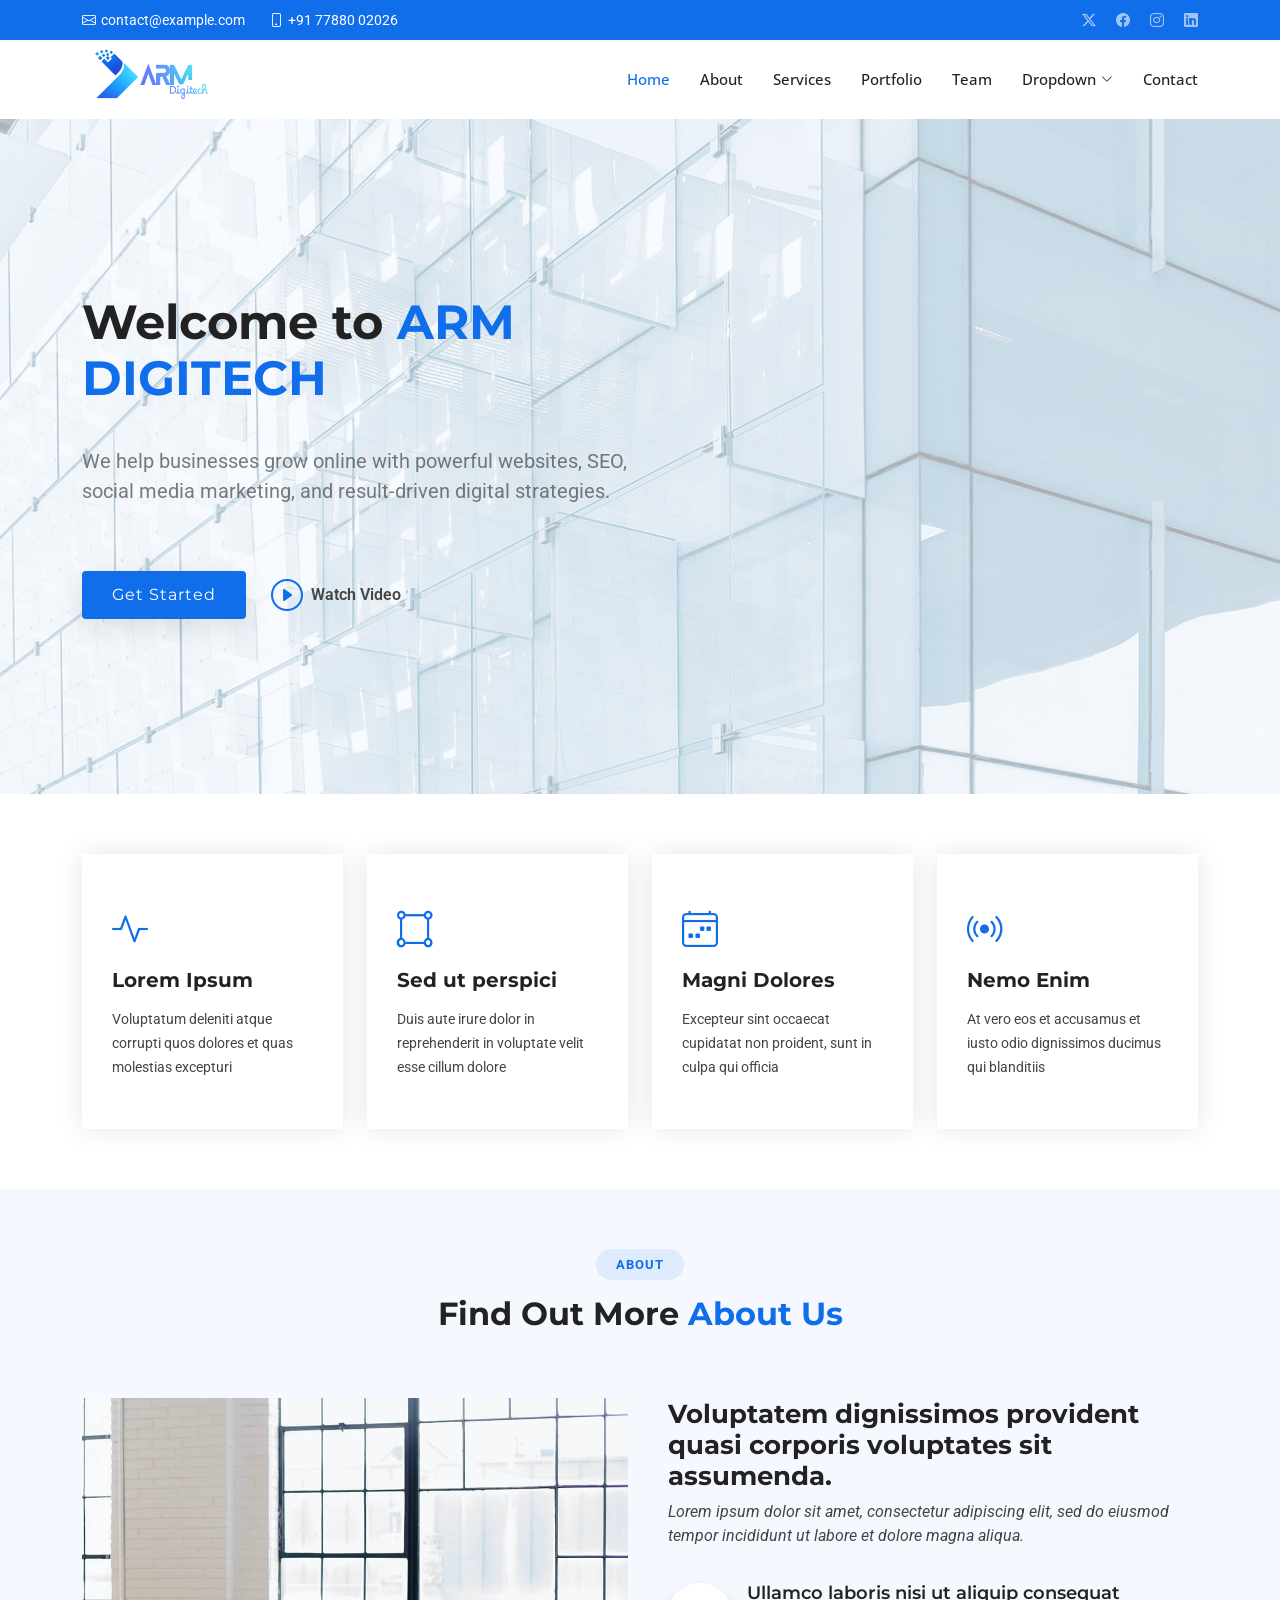
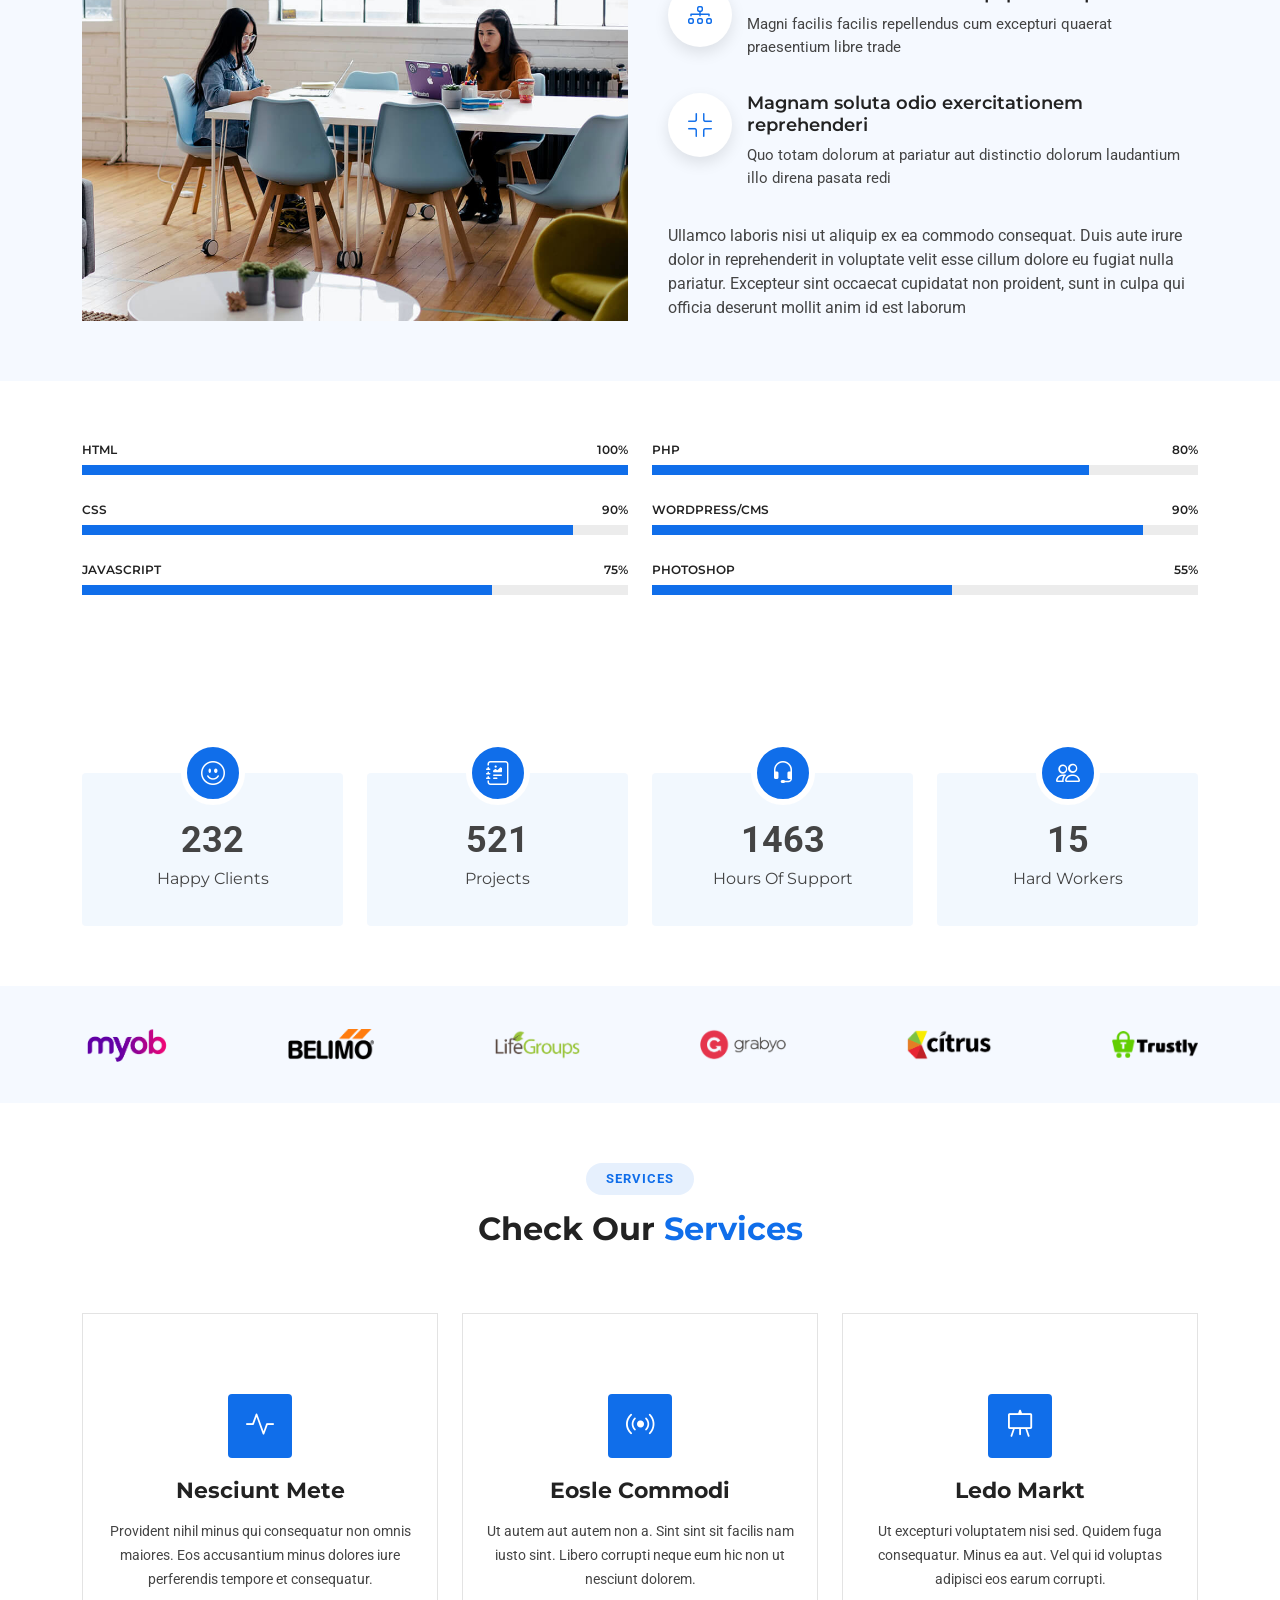
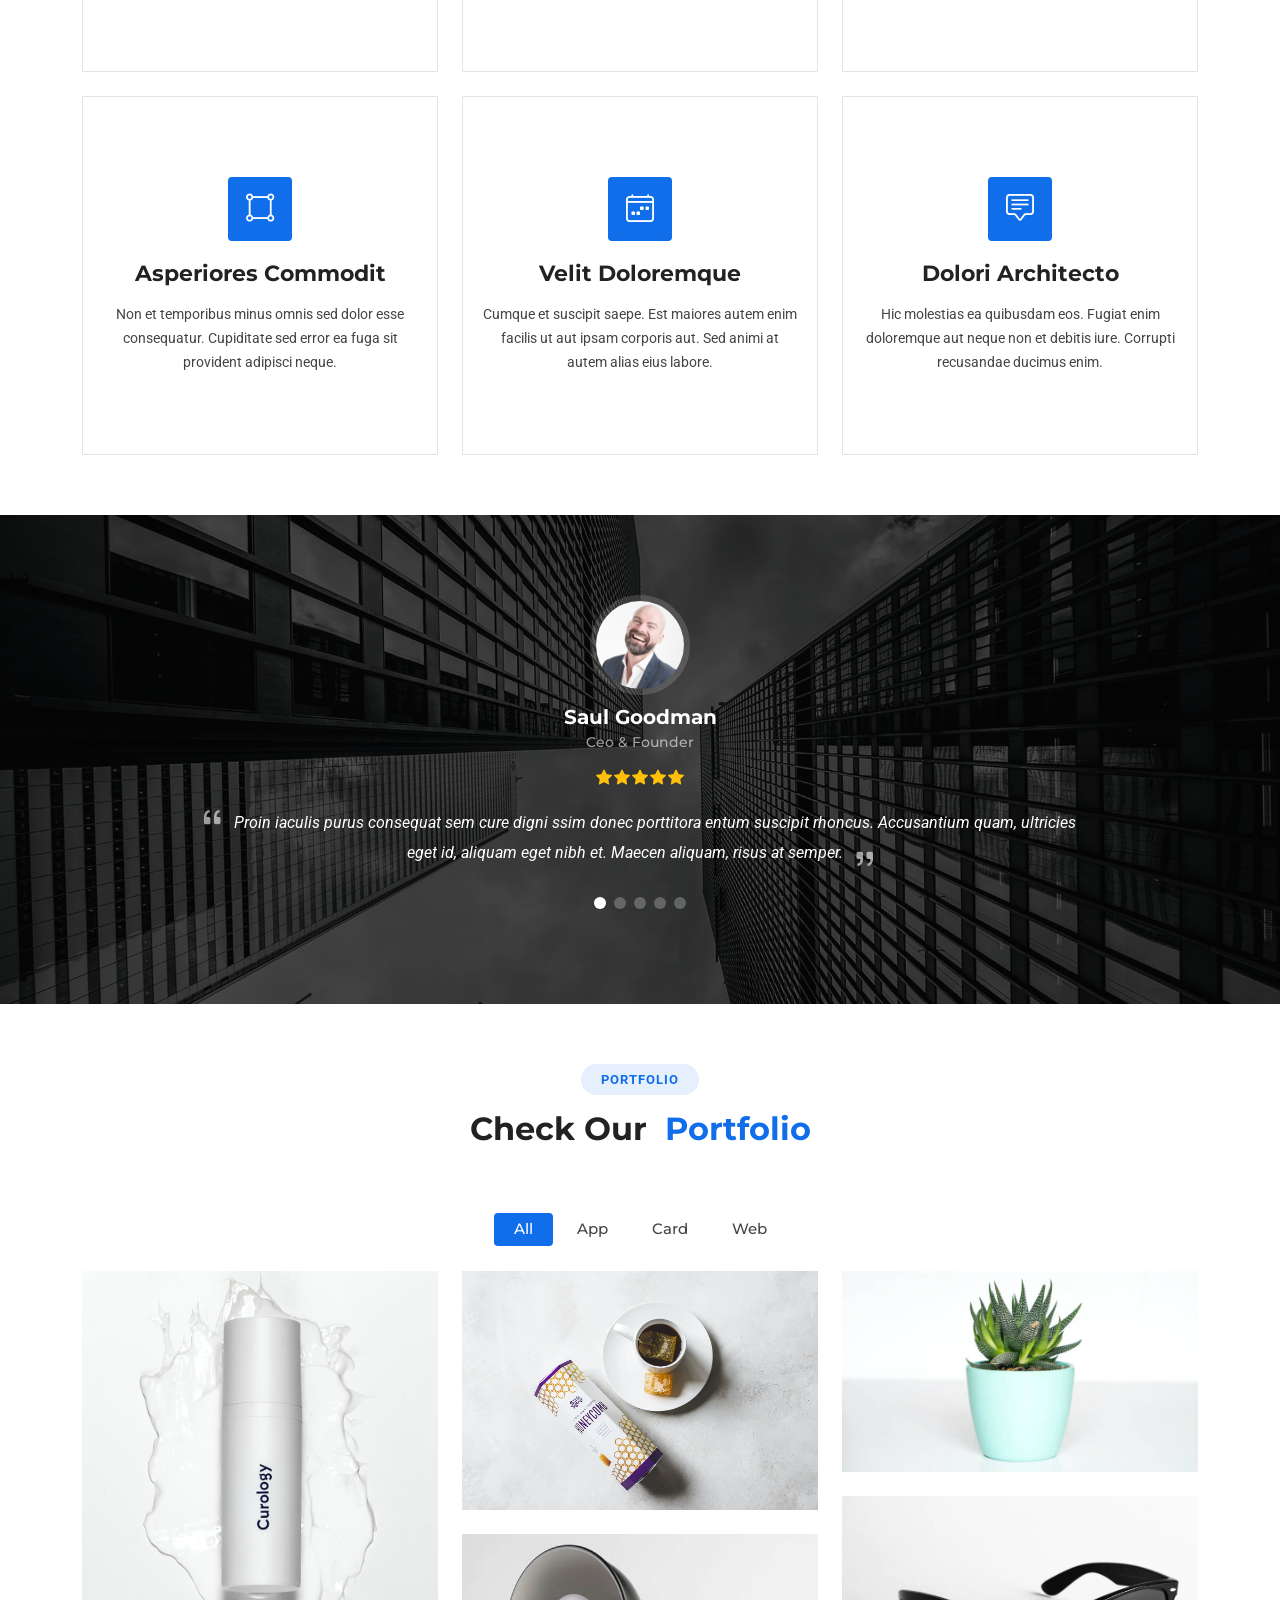
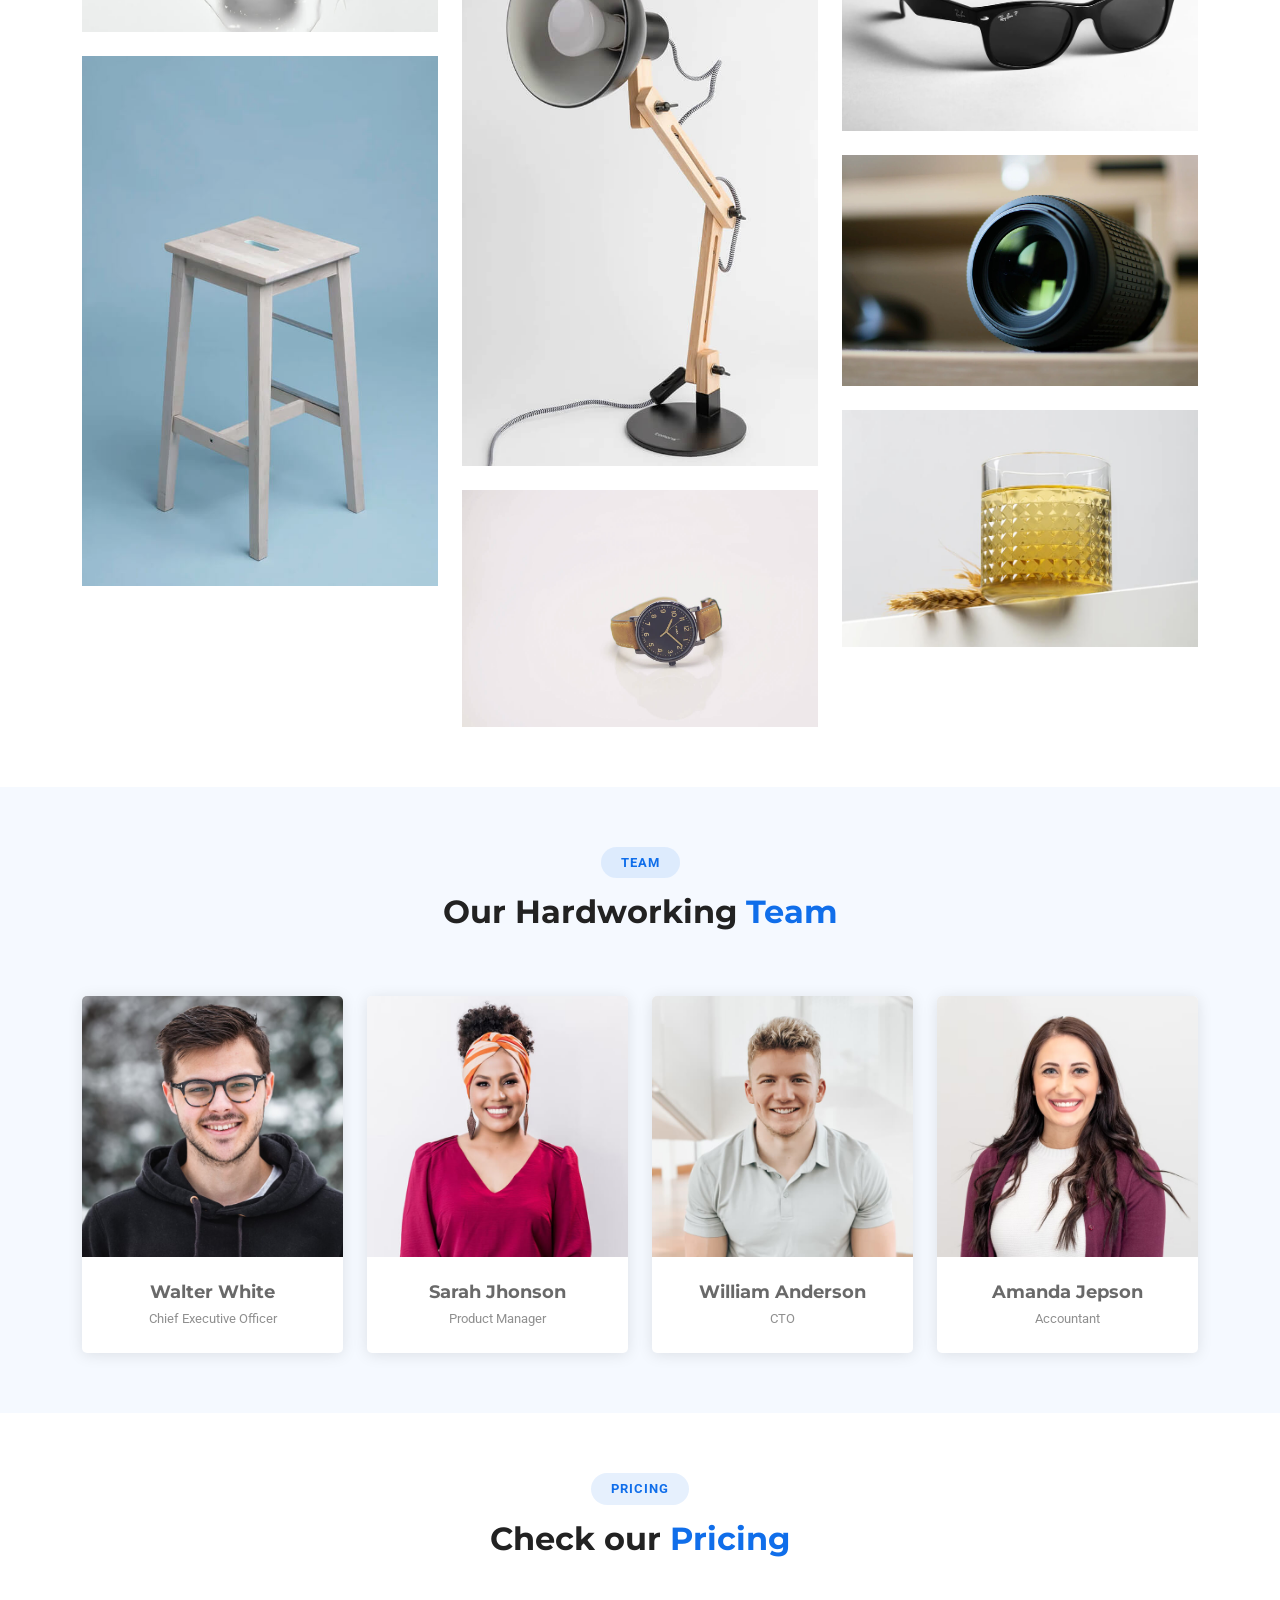
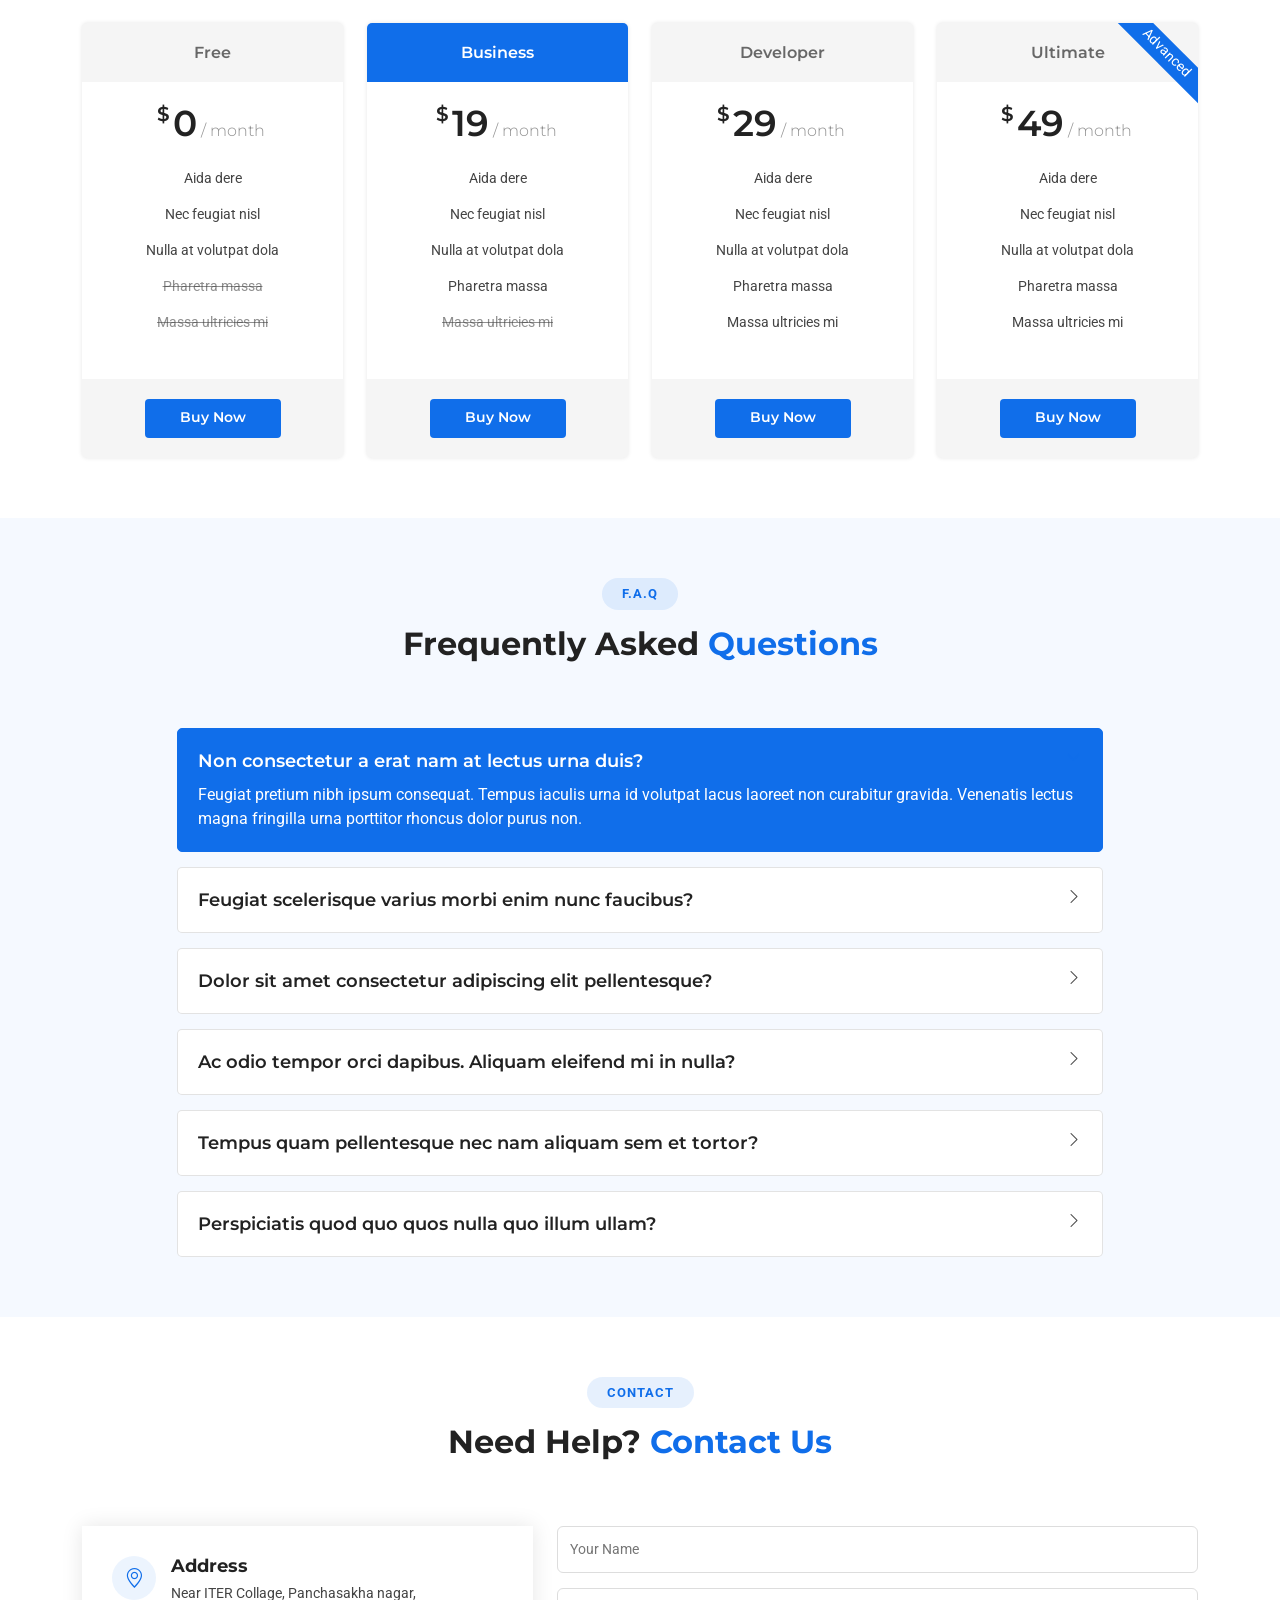
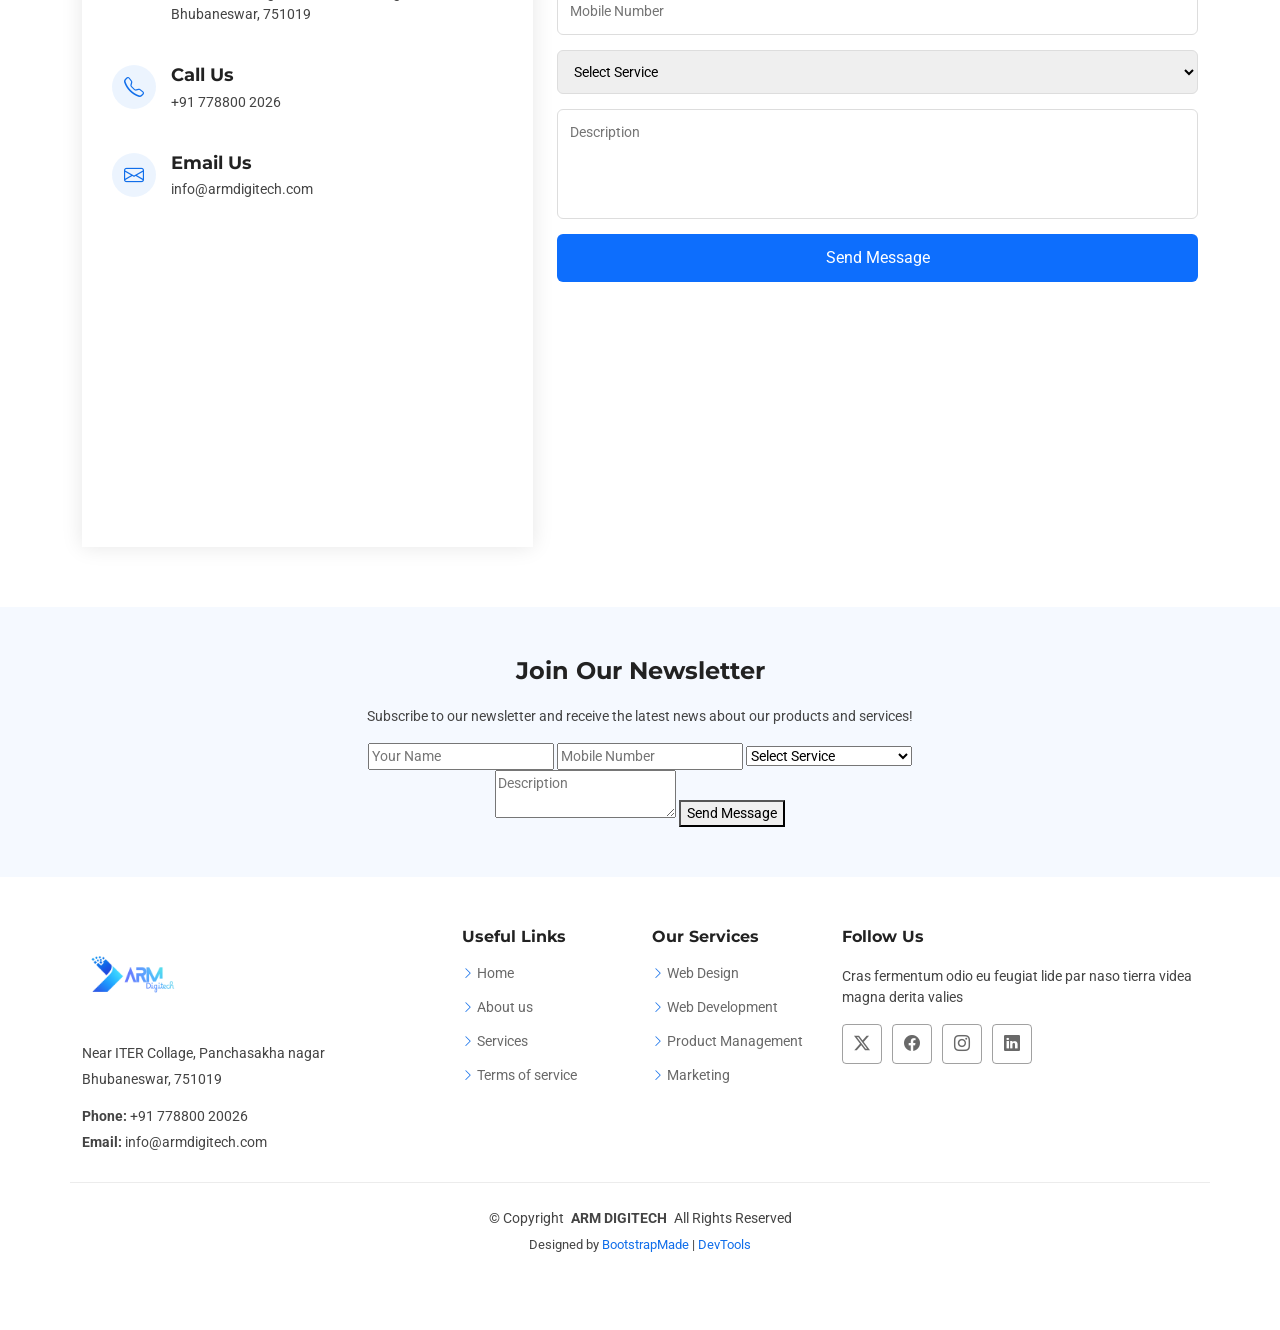
<file: ARM DIGITECH-BACKUP/index.html>
<!DOCTYPE html>
<html lang="en">

<head>
  <meta charset="utf-8">
  <meta content="width=device-width, initial-scale=1.0" name="viewport">
  <title>Index - ARM DIGITECH </title>
  <meta name="description" content="">
  <meta name="keywords" content="">
    

  <!-- Favicons -->
  <link href="assets/img/favicon.png" rel="icon">
  <link href="assets/img/apple-touch-icon.png" rel="apple-touch-icon">

  <!-- Fonts -->
  <link href="https://fonts.googleapis.com" rel="preconnect">
  <link href="https://fonts.gstatic.com" rel="preconnect" crossorigin>
  <link href="https://fonts.googleapis.com/css2?family=Roboto:ital,wght@0,100;0,300;0,400;0,500;0,700;0,900;1,100;1,300;1,400;1,500;1,700;1,900&family=Open+Sans:ital,wght@0,300;0,400;0,500;0,600;0,700;0,800;1,300;1,400;1,500;1,600;1,700;1,800&family=Montserrat:ital,wght@0,100;0,200;0,300;0,400;0,500;0,600;0,700;0,800;0,900;1,100;1,200;1,300;1,400;1,500;1,600;1,700;1,800;1,900&display=swap" rel="stylesheet">

  <!-- Vendor CSS Files -->
  <link href="assets/vendor/bootstrap/css/bootstrap.min.css" rel="stylesheet">
  <link href="assets/vendor/bootstrap-icons/bootstrap-icons.css" rel="stylesheet">
  <link href="assets/vendor/aos/aos.css" rel="stylesheet">
  <link href="assets/vendor/glightbox/css/glightbox.min.css" rel="stylesheet">
  <link href="assets/vendor/swiper/swiper-bundle.min.css" rel="stylesheet">

  <!-- Main CSS File -->
  <link href="assets/css/main.css" rel="stylesheet">

  <!-- =======================================================
  * Template Name: ARM DIGITECH
  * Template URL: https://bootstrapmade.com/ARM DIGITECH-bootstrap-business-template/
  * Updated: Dec 05 2024 with Bootstrap v5.3.3
  * Author: BootstrapMade.com
  * License: https://bootstrapmade.com/license/
  ======================================================== -->
</head>

<body class="index-page">

  <header id="header" class="header sticky-top">

    <div class="topbar d-flex align-items-center">
      <div class="container d-flex justify-content-center justify-content-md-between">
        <div class="contact-info d-flex align-items-center">
          <i class="bi bi-envelope d-flex align-items-center"><a href="mailto:contact@example.com">contact@example.com</a></i>
          <i class="bi bi-phone d-flex align-items-center ms-4"><span>+91 77880 02026</span></i>
        </div>
        <div class="social-links d-none d-md-flex align-items-center">
          <a href="#" class="twitter"><i class="bi bi-twitter-x"></i></a>
          <a href="#" class="facebook"><i class="bi bi-facebook"></i></a>
          <a href="#" class="instagram"><i class="bi bi-instagram"></i></a>
          <a href="#" class="linkedin"><i class="bi bi-linkedin"></i></a>
        </div>
      </div>
    </div><!-- End Top Bar -->

    <div class="branding d-flex align-items-cente">

      <div class="container position-relative d-flex align-items-center justify-content-between">
        <a href="index.html" class="logo d-flex align-items-center">
          <!-- Uncomment the line below if you also wish to use an image logo -->
          <!-- <img src="assets/img/logo.png" alt=""> -->
         <h1 class="logo me-auto">
  <a href="index.html">
    <img src="assets/img/logo.png" alt="ARM Digitech">
  </a>
</h1>
        </a>

        <nav id="navmenu" class="navmenu">
          <ul>
            <li><a href="#hero" class="active">Home</a></li>
            <li><a href="#about">About</a></li>
            <li><a href="#services">Services</a></li>
            <li><a href="#portfolio">Portfolio</a></li>
            <li><a href="#team">Team</a></li>
            <li class="dropdown"><a href="#"><span>Dropdown</span> <i class="bi bi-chevron-down toggle-dropdown"></i></a>
              <ul>
                <li><a href="#">Dropdown 1</a></li>
                <li class="dropdown"><a href="#"><span>Deep Dropdown</span> <i class="bi bi-chevron-down toggle-dropdown"></i></a>
                  <ul>
                    <li><a href="#">Deep Dropdown 1</a></li>
                    <li><a href="#">Deep Dropdown 2</a></li>
                    <li><a href="#">Deep Dropdown 3</a></li>
                    <li><a href="#">Deep Dropdown 4</a></li>
                    <li><a href="#">Deep Dropdown 5</a></li>
                  </ul>
                </li>
                <li><a href="#">Dropdown 2</a></li>
                <li><a href="#">Dropdown 3</a></li>
                <li><a href="#">Dropdown 4</a></li>
              </ul>
            </li>
            <li><a href="#contact">Contact</a></li>
          </ul>
          <i class="mobile-nav-toggle d-xl-none bi bi-list"></i>
        </nav>

      </div>

    </div>

  </header>

  <main class="main">

    <!-- Hero Section -->
    <section id="hero" class="hero section light-background">

      <div class="container">
        <div class="row gy-4">
          <div class="col-lg-6 order-2 order-lg-1 d-flex flex-column justify-content-center" data-aos="zoom-out">
            <h1>Welcome to <span>ARM DIGITECH</span></h1>
            <p><p>
We help businesses grow online with powerful websites, SEO, social media marketing, and result-driven digital strategies.
</p></p>
            <div class="d-flex">
              <a href="#about" class="btn-get-started">Get Started</a>
              <a href="https://www.youtube.com/watch?v=Y7f98aduVJ8" class="glightbox btn-watch-video d-flex align-items-center"><i class="bi bi-play-circle"></i><span>Watch Video</span></a>
            </div>
          </div>
        </div>
      </div>

    </section><!-- /Hero Section -->

    <!-- Featured Services Section -->
    <section id="featured-services" class="featured-services section">

      <div class="container">

        <div class="row gy-4">

          <div class="col-xl-3 col-md-6 d-flex" data-aos="fade-up" data-aos-delay="100">
            <div class="service-item position-relative">
              <div class="icon"><i class="bi bi-activity icon"></i></div>
              <h4><a href="" class="stretched-link">Lorem Ipsum</a></h4>
              <p>Voluptatum deleniti atque corrupti quos dolores et quas molestias excepturi</p>
            </div>
          </div><!-- End Service Item -->

          <div class="col-xl-3 col-md-6 d-flex" data-aos="fade-up" data-aos-delay="200">
            <div class="service-item position-relative">
              <div class="icon"><i class="bi bi-bounding-box-circles icon"></i></div>
              <h4><a href="" class="stretched-link">Sed ut perspici</a></h4>
              <p>Duis aute irure dolor in reprehenderit in voluptate velit esse cillum dolore</p>
            </div>
          </div><!-- End Service Item -->

          <div class="col-xl-3 col-md-6 d-flex" data-aos="fade-up" data-aos-delay="300">
            <div class="service-item position-relative">
              <div class="icon"><i class="bi bi-calendar4-week icon"></i></div>
              <h4><a href="" class="stretched-link">Magni Dolores</a></h4>
              <p>Excepteur sint occaecat cupidatat non proident, sunt in culpa qui officia</p>
            </div>
          </div><!-- End Service Item -->

          <div class="col-xl-3 col-md-6 d-flex" data-aos="fade-up" data-aos-delay="400">
            <div class="service-item position-relative">
              <div class="icon"><i class="bi bi-broadcast icon"></i></div>
              <h4><a href="" class="stretched-link">Nemo Enim</a></h4>
              <p>At vero eos et accusamus et iusto odio dignissimos ducimus qui blanditiis</p>
            </div>
          </div><!-- End Service Item -->

        </div>

      </div>

    </section><!-- /Featured Services Section -->

    <!-- About Section -->
    <section id="about" class="about section light-background">

      <!-- Section Title -->
      <div class="container section-title" data-aos="fade-up">
        <h2>About</h2>
        <p><span>Find Out More</span> <span class="description-title">About Us</span></p>
      </div><!-- End Section Title -->

      <div class="container">

        <div class="row gy-3">

          <div class="col-lg-6" data-aos="fade-up" data-aos-delay="100">
            <img src="assets/img/about.jpg" alt="" class="img-fluid">
          </div>

          <div class="col-lg-6 d-flex flex-column justify-content-center" data-aos="fade-up" data-aos-delay="200">
            <div class="about-content ps-0 ps-lg-3">
              <h3>Voluptatem dignissimos provident quasi corporis voluptates sit assumenda.</h3>
              <p class="fst-italic">
                Lorem ipsum dolor sit amet, consectetur adipiscing elit, sed do eiusmod tempor incididunt ut labore et dolore
                magna aliqua.
              </p>
              <ul>
                <li>
                  <i class="bi bi-diagram-3"></i>
                  <div>
                    <h4>Ullamco laboris nisi ut aliquip consequat</h4>
                    <p>Magni facilis facilis repellendus cum excepturi quaerat praesentium libre trade</p>
                  </div>
                </li>
                <li>
                  <i class="bi bi-fullscreen-exit"></i>
                  <div>
                    <h4>Magnam soluta odio exercitationem reprehenderi</h4>
                    <p>Quo totam dolorum at pariatur aut distinctio dolorum laudantium illo direna pasata redi</p>
                  </div>
                </li>
              </ul>
              <p>
                Ullamco laboris nisi ut aliquip ex ea commodo consequat. Duis aute irure dolor in reprehenderit in voluptate
                velit esse cillum dolore eu fugiat nulla pariatur. Excepteur sint occaecat cupidatat non proident, sunt in
                culpa qui officia deserunt mollit anim id est laborum
              </p>
            </div>

          </div>
        </div>

      </div>

    </section><!-- /About Section -->

    <!-- Skills Section -->
    <section id="skills" class="skills section">

      <div class="container" data-aos="fade-up" data-aos-delay="100">

        <div class="row skills-content skills-animation">

          <div class="col-lg-6">

            <div class="progress">
              <span class="skill"><span>HTML</span> <i class="val">100%</i></span>
              <div class="progress-bar-wrap">
                <div class="progress-bar" role="progressbar" aria-valuenow="100" aria-valuemin="0" aria-valuemax="100"></div>
              </div>
            </div><!-- End Skills Item -->

            <div class="progress">
              <span class="skill"><span>CSS</span> <i class="val">90%</i></span>
              <div class="progress-bar-wrap">
                <div class="progress-bar" role="progressbar" aria-valuenow="90" aria-valuemin="0" aria-valuemax="100"></div>
              </div>
            </div><!-- End Skills Item -->

            <div class="progress">
              <span class="skill"><span>JavaScript</span> <i class="val">75%</i></span>
              <div class="progress-bar-wrap">
                <div class="progress-bar" role="progressbar" aria-valuenow="75" aria-valuemin="0" aria-valuemax="100"></div>
              </div>
            </div><!-- End Skills Item -->

          </div>

          <div class="col-lg-6">

            <div class="progress">
              <span class="skill"><span>PHP</span> <i class="val">80%</i></span>
              <div class="progress-bar-wrap">
                <div class="progress-bar" role="progressbar" aria-valuenow="80" aria-valuemin="0" aria-valuemax="100"></div>
              </div>
            </div><!-- End Skills Item -->

            <div class="progress">
              <span class="skill"><span>WordPress/CMS</span> <i class="val">90%</i></span>
              <div class="progress-bar-wrap">
                <div class="progress-bar" role="progressbar" aria-valuenow="90" aria-valuemin="0" aria-valuemax="100"></div>
              </div>
            </div><!-- End Skills Item -->

            <div class="progress">
              <span class="skill"><span>Photoshop</span> <i class="val">55%</i></span>
              <div class="progress-bar-wrap">
                <div class="progress-bar" role="progressbar" aria-valuenow="55" aria-valuemin="0" aria-valuemax="100"></div>
              </div>
            </div><!-- End Skills Item -->

          </div>

        </div>

      </div>

    </section><!-- /Skills Section -->

    <!-- Stats Section -->
    <section id="stats" class="stats section">

      <div class="container" data-aos="fade-up" data-aos-delay="100">

        <div class="row gy-4">

          <div class="col-lg-3 col-md-6 d-flex flex-column align-items-center">
            <i class="bi bi-emoji-smile"></i>
            <div class="stats-item">
              <span data-purecounter-start="0" data-purecounter-end="232" data-purecounter-duration="1" class="purecounter"></span>
              <p>Happy Clients</p>
            </div>
          </div><!-- End Stats Item -->

          <div class="col-lg-3 col-md-6 d-flex flex-column align-items-center">
            <i class="bi bi-journal-richtext"></i>
            <div class="stats-item">
              <span data-purecounter-start="0" data-purecounter-end="521" data-purecounter-duration="1" class="purecounter"></span>
              <p>Projects</p>
            </div>
          </div><!-- End Stats Item -->

          <div class="col-lg-3 col-md-6 d-flex flex-column align-items-center">
            <i class="bi bi-headset"></i>
            <div class="stats-item">
              <span data-purecounter-start="0" data-purecounter-end="1463" data-purecounter-duration="1" class="purecounter"></span>
              <p>Hours Of Support</p>
            </div>
          </div><!-- End Stats Item -->

          <div class="col-lg-3 col-md-6 d-flex flex-column align-items-center">
            <i class="bi bi-people"></i>
            <div class="stats-item">
              <span data-purecounter-start="0" data-purecounter-end="15" data-purecounter-duration="1" class="purecounter"></span>
              <p>Hard Workers</p>
            </div>
          </div><!-- End Stats Item -->

        </div>

      </div>

    </section><!-- /Stats Section -->

    <!-- Clients Section -->
    <section id="clients" class="clients section light-background">

      <div class="container">

        <div class="swiper init-swiper">
          <script type="application/json" class="swiper-config">
            {
              "loop": true,
              "speed": 600,
              "autoplay": {
                "delay": 5000
              },
              "slidesPerView": "auto",
              "pagination": {
                "el": ".swiper-pagination",
                "type": "bullets",
                "clickable": true
              },
              "breakpoints": {
                "320": {
                  "slidesPerView": 2,
                  "spaceBetween": 40
                },
                "480": {
                  "slidesPerView": 3,
                  "spaceBetween": 60
                },
                "640": {
                  "slidesPerView": 4,
                  "spaceBetween": 80
                },
                "992": {
                  "slidesPerView": 6,
                  "spaceBetween": 120
                }
              }
            }
          </script>
          <div class="swiper-wrapper align-items-center">
            <div class="swiper-slide"><img src="assets/img/clients/client-1.png" class="img-fluid" alt=""></div>
            <div class="swiper-slide"><img src="assets/img/clients/client-2.png" class="img-fluid" alt=""></div>
            <div class="swiper-slide"><img src="assets/img/clients/client-3.png" class="img-fluid" alt=""></div>
            <div class="swiper-slide"><img src="assets/img/clients/client-4.png" class="img-fluid" alt=""></div>
            <div class="swiper-slide"><img src="assets/img/clients/client-5.png" class="img-fluid" alt=""></div>
            <div class="swiper-slide"><img src="assets/img/clients/client-6.png" class="img-fluid" alt=""></div>
            <div class="swiper-slide"><img src="assets/img/clients/client-7.png" class="img-fluid" alt=""></div>
            <div class="swiper-slide"><img src="assets/img/clients/client-8.png" class="img-fluid" alt=""></div>
          </div>
        </div>

      </div>

    </section><!-- /Clients Section -->

    <!-- Services Section -->
    <section id="services" class="services section">

      <!-- Section Title -->
      <div class="container section-title" data-aos="fade-up">
        <h2>Services</h2>
        <p><span>Check Our</span> <span class="description-title">Services</span></p>
      </div><!-- End Section Title -->

      <div class="container">

        <div class="row gy-4">

          <div class="col-lg-4 col-md-6" data-aos="fade-up" data-aos-delay="100">
            <div class="service-item position-relative">
              <div class="icon">
                <i class="bi bi-activity"></i>
              </div>
              <a href="#" class="stretched-link">
                <h3>Nesciunt Mete</h3>
              </a>
              <p>Provident nihil minus qui consequatur non omnis maiores. Eos accusantium minus dolores iure perferendis tempore et consequatur.</p>
            </div>
          </div><!-- End Service Item -->

          <div class="col-lg-4 col-md-6" data-aos="fade-up" data-aos-delay="200">
            <div class="service-item position-relative">
              <div class="icon">
                <i class="bi bi-broadcast"></i>
              </div>
              <a href="#" class="stretched-link">
                <h3>Eosle Commodi</h3>
              </a>
              <p>Ut autem aut autem non a. Sint sint sit facilis nam iusto sint. Libero corrupti neque eum hic non ut nesciunt dolorem.</p>
            </div>
          </div><!-- End Service Item -->

          <div class="col-lg-4 col-md-6" data-aos="fade-up" data-aos-delay="300">
            <div class="service-item position-relative">
              <div class="icon">
                <i class="bi bi-easel"></i>
              </div>
              <a href="#" class="stretched-link">
                <h3>Ledo Markt</h3>
              </a>
              <p>Ut excepturi voluptatem nisi sed. Quidem fuga consequatur. Minus ea aut. Vel qui id voluptas adipisci eos earum corrupti.</p>
            </div>
          </div><!-- End Service Item -->

          <div class="col-lg-4 col-md-6" data-aos="fade-up" data-aos-delay="400">
            <div class="service-item position-relative">
              <div class="icon">
                <i class="bi bi-bounding-box-circles"></i>
              </div>
              <a href="#" class="stretched-link">
                <h3>Asperiores Commodit</h3>
              </a>
              <p>Non et temporibus minus omnis sed dolor esse consequatur. Cupiditate sed error ea fuga sit provident adipisci neque.</p>
              <a href="#" class="stretched-link"></a>
            </div>
          </div><!-- End Service Item -->

          <div class="col-lg-4 col-md-6" data-aos="fade-up" data-aos-delay="500">
            <div class="service-item position-relative">
              <div class="icon">
                <i class="bi bi-calendar4-week"></i>
              </div>
              <a href="#" class="stretched-link">
                <h3>Velit Doloremque</h3>
              </a>
              <p>Cumque et suscipit saepe. Est maiores autem enim facilis ut aut ipsam corporis aut. Sed animi at autem alias eius labore.</p>
              <a href="#" class="stretched-link"></a>
            </div>
          </div><!-- End Service Item -->

          <div class="col-lg-4 col-md-6" data-aos="fade-up" data-aos-delay="600">
            <div class="service-item position-relative">
              <div class="icon">
                <i class="bi bi-chat-square-text"></i>
              </div>
              <a href="#" class="stretched-link">
                <h3>Dolori Architecto</h3>
              </a>
              <p>Hic molestias ea quibusdam eos. Fugiat enim doloremque aut neque non et debitis iure. Corrupti recusandae ducimus enim.</p>
              <a href="#" class="stretched-link"></a>
            </div>
          </div><!-- End Service Item -->

        </div>

      </div>

    </section><!-- /Services Section -->

    <!-- Testimonials Section -->
    <section id="testimonials" class="testimonials section dark-background">

      <img src="assets/img/testimonials-bg.jpg" class="testimonials-bg" alt="">

      <div class="container" data-aos="fade-up" data-aos-delay="100">

        <div class="swiper init-swiper">
          <script type="application/json" class="swiper-config">
            {
              "loop": true,
              "speed": 600,
              "autoplay": {
                "delay": 5000
              },
              "slidesPerView": "auto",
              "pagination": {
                "el": ".swiper-pagination",
                "type": "bullets",
                "clickable": true
              }
            }
          </script>
          <div class="swiper-wrapper">

            <div class="swiper-slide">
              <div class="testimonial-item">
                <img src="assets/img/testimonials/testimonials-1.jpg" class="testimonial-img" alt="">
                <h3>Saul Goodman</h3>
                <h4>Ceo &amp; Founder</h4>
                <div class="stars">
                  <i class="bi bi-star-fill"></i><i class="bi bi-star-fill"></i><i class="bi bi-star-fill"></i><i class="bi bi-star-fill"></i><i class="bi bi-star-fill"></i>
                </div>
                <p>
                  <i class="bi bi-quote quote-icon-left"></i>
                  <span>Proin iaculis purus consequat sem cure digni ssim donec porttitora entum suscipit rhoncus. Accusantium quam, ultricies eget id, aliquam eget nibh et. Maecen aliquam, risus at semper.</span>
                  <i class="bi bi-quote quote-icon-right"></i>
                </p>
              </div>
            </div><!-- End testimonial item -->

            <div class="swiper-slide">
              <div class="testimonial-item">
                <img src="assets/img/testimonials/testimonials-2.jpg" class="testimonial-img" alt="">
                <h3>Sara Wilsson</h3>
                <h4>Designer</h4>
                <div class="stars">
                  <i class="bi bi-star-fill"></i><i class="bi bi-star-fill"></i><i class="bi bi-star-fill"></i><i class="bi bi-star-fill"></i><i class="bi bi-star-fill"></i>
                </div>
                <p>
                  <i class="bi bi-quote quote-icon-left"></i>
                  <span>Export tempor illum tamen malis malis eram quae irure esse labore quem cillum quid cillum eram malis quorum velit fore eram velit sunt aliqua noster fugiat irure amet legam anim culpa.</span>
                  <i class="bi bi-quote quote-icon-right"></i>
                </p>
              </div>
            </div><!-- End testimonial item -->

            <div class="swiper-slide">
              <div class="testimonial-item">
                <img src="assets/img/testimonials/testimonials-3.jpg" class="testimonial-img" alt="">
                <h3>Jena Karlis</h3>
                <h4>Store Owner</h4>
                <div class="stars">
                  <i class="bi bi-star-fill"></i><i class="bi bi-star-fill"></i><i class="bi bi-star-fill"></i><i class="bi bi-star-fill"></i><i class="bi bi-star-fill"></i>
                </div>
                <p>
                  <i class="bi bi-quote quote-icon-left"></i>
                  <span>Enim nisi quem export duis labore cillum quae magna enim sint quorum nulla quem veniam duis minim tempor labore quem eram duis noster aute amet eram fore quis sint minim.</span>
                  <i class="bi bi-quote quote-icon-right"></i>
                </p>
              </div>
            </div><!-- End testimonial item -->

            <div class="swiper-slide">
              <div class="testimonial-item">
                <img src="assets/img/testimonials/testimonials-4.jpg" class="testimonial-img" alt="">
                <h3>Matt Brandon</h3>
                <h4>Freelancer</h4>
                <div class="stars">
                  <i class="bi bi-star-fill"></i><i class="bi bi-star-fill"></i><i class="bi bi-star-fill"></i><i class="bi bi-star-fill"></i><i class="bi bi-star-fill"></i>
                </div>
                <p>
                  <i class="bi bi-quote quote-icon-left"></i>
                  <span>Fugiat enim eram quae cillum dolore dolor amet nulla culpa multos export minim fugiat minim velit minim dolor enim duis veniam ipsum anim magna sunt elit fore quem dolore labore illum veniam.</span>
                  <i class="bi bi-quote quote-icon-right"></i>
                </p>
              </div>
            </div><!-- End testimonial item -->

            <div class="swiper-slide">
              <div class="testimonial-item">
                <img src="assets/img/testimonials/testimonials-5.jpg" class="testimonial-img" alt="">
                <h3>John Larson</h3>
                <h4>Entrepreneur</h4>
                <div class="stars">
                  <i class="bi bi-star-fill"></i><i class="bi bi-star-fill"></i><i class="bi bi-star-fill"></i><i class="bi bi-star-fill"></i><i class="bi bi-star-fill"></i>
                </div>
                <p>
                  <i class="bi bi-quote quote-icon-left"></i>
                  <span>Quis quorum aliqua sint quem legam fore sunt eram irure aliqua veniam tempor noster veniam enim culpa labore duis sunt culpa nulla illum cillum fugiat legam esse veniam culpa fore nisi cillum quid.</span>
                  <i class="bi bi-quote quote-icon-right"></i>
                </p>
              </div>
            </div><!-- End testimonial item -->

          </div>
          <div class="swiper-pagination"></div>
        </div>

      </div>

    </section><!-- /Testimonials Section -->

    <!-- Portfolio Section -->
    <section id="portfolio" class="portfolio section">

      <!-- Section Title -->
      <div class="container section-title" data-aos="fade-up">
        <h2>Portfolio</h2>
        <p><span>Check Our&nbsp;</span> <span class="description-title">Portfolio</span></p>
      </div><!-- End Section Title -->

      <div class="container">

        <div class="isotope-layout" data-default-filter="*" data-layout="masonry" data-sort="original-order">

          <ul class="portfolio-filters isotope-filters" data-aos="fade-up" data-aos-delay="100">
            <li data-filter="*" class="filter-active">All</li>
            <li data-filter=".filter-app">App</li>
            <li data-filter=".filter-product">Card</li>
            <li data-filter=".filter-branding">Web</li>
          </ul><!-- End Portfolio Filters -->

          <div class="row gy-4 isotope-container" data-aos="fade-up" data-aos-delay="200">

            <div class="col-lg-4 col-md-6 portfolio-item isotope-item filter-app">
              <img src="assets/img/masonry-portfolio/masonry-portfolio-1.jpg" class="img-fluid" alt="">
              <div class="portfolio-info">
                <h4>App 1</h4>
                <p>Lorem ipsum, dolor sit</p>
                <a href="assets/img/masonry-portfolio/masonry-portfolio-1.jpg" title="App 1" data-gallery="portfolio-gallery-app" class="glightbox preview-link"><i class="bi bi-zoom-in"></i></a>
                <a href="portfolio-details.html" title="More Details" class="details-link"><i class="bi bi-link-45deg"></i></a>
              </div>
            </div><!-- End Portfolio Item -->

            <div class="col-lg-4 col-md-6 portfolio-item isotope-item filter-product">
              <img src="assets/img/masonry-portfolio/masonry-portfolio-2.jpg" class="img-fluid" alt="">
              <div class="portfolio-info">
                <h4>Product 1</h4>
                <p>Lorem ipsum, dolor sit</p>
                <a href="assets/img/masonry-portfolio/masonry-portfolio-2.jpg" title="Product 1" data-gallery="portfolio-gallery-product" class="glightbox preview-link"><i class="bi bi-zoom-in"></i></a>
                <a href="portfolio-details.html" title="More Details" class="details-link"><i class="bi bi-link-45deg"></i></a>
              </div>
            </div><!-- End Portfolio Item -->

            <div class="col-lg-4 col-md-6 portfolio-item isotope-item filter-branding">
              <img src="assets/img/masonry-portfolio/masonry-portfolio-3.jpg" class="img-fluid" alt="">
              <div class="portfolio-info">
                <h4>Branding 1</h4>
                <p>Lorem ipsum, dolor sit</p>
                <a href="assets/img/masonry-portfolio/masonry-portfolio-3.jpg" title="Branding 1" data-gallery="portfolio-gallery-branding" class="glightbox preview-link"><i class="bi bi-zoom-in"></i></a>
                <a href="portfolio-details.html" title="More Details" class="details-link"><i class="bi bi-link-45deg"></i></a>
              </div>
            </div><!-- End Portfolio Item -->

            <div class="col-lg-4 col-md-6 portfolio-item isotope-item filter-app">
              <img src="assets/img/masonry-portfolio/masonry-portfolio-4.jpg" class="img-fluid" alt="">
              <div class="portfolio-info">
                <h4>App 2</h4>
                <p>Lorem ipsum, dolor sit</p>
                <a href="assets/img/masonry-portfolio/masonry-portfolio-4.jpg" title="App 2" data-gallery="portfolio-gallery-app" class="glightbox preview-link"><i class="bi bi-zoom-in"></i></a>
                <a href="portfolio-details.html" title="More Details" class="details-link"><i class="bi bi-link-45deg"></i></a>
              </div>
            </div><!-- End Portfolio Item -->

            <div class="col-lg-4 col-md-6 portfolio-item isotope-item filter-product">
              <img src="assets/img/masonry-portfolio/masonry-portfolio-5.jpg" class="img-fluid" alt="">
              <div class="portfolio-info">
                <h4>Product 2</h4>
                <p>Lorem ipsum, dolor sit</p>
                <a href="assets/img/masonry-portfolio/masonry-portfolio-5.jpg" title="Product 2" data-gallery="portfolio-gallery-product" class="glightbox preview-link"><i class="bi bi-zoom-in"></i></a>
                <a href="portfolio-details.html" title="More Details" class="details-link"><i class="bi bi-link-45deg"></i></a>
              </div>
            </div><!-- End Portfolio Item -->

            <div class="col-lg-4 col-md-6 portfolio-item isotope-item filter-branding">
              <img src="assets/img/masonry-portfolio/masonry-portfolio-6.jpg" class="img-fluid" alt="">
              <div class="portfolio-info">
                <h4>Branding 2</h4>
                <p>Lorem ipsum, dolor sit</p>
                <a href="assets/img/masonry-portfolio/masonry-portfolio-6.jpg" title="Branding 2" data-gallery="portfolio-gallery-branding" class="glightbox preview-link"><i class="bi bi-zoom-in"></i></a>
                <a href="portfolio-details.html" title="More Details" class="details-link"><i class="bi bi-link-45deg"></i></a>
              </div>
            </div><!-- End Portfolio Item -->

            <div class="col-lg-4 col-md-6 portfolio-item isotope-item filter-app">
              <img src="assets/img/masonry-portfolio/masonry-portfolio-7.jpg" class="img-fluid" alt="">
              <div class="portfolio-info">
                <h4>App 3</h4>
                <p>Lorem ipsum, dolor sit</p>
                <a href="assets/img/masonry-portfolio/masonry-portfolio-7.jpg" title="App 3" data-gallery="portfolio-gallery-app" class="glightbox preview-link"><i class="bi bi-zoom-in"></i></a>
                <a href="portfolio-details.html" title="More Details" class="details-link"><i class="bi bi-link-45deg"></i></a>
              </div>
            </div><!-- End Portfolio Item -->

            <div class="col-lg-4 col-md-6 portfolio-item isotope-item filter-product">
              <img src="assets/img/masonry-portfolio/masonry-portfolio-8.jpg" class="img-fluid" alt="">
              <div class="portfolio-info">
                <h4>Product 3</h4>
                <p>Lorem ipsum, dolor sit</p>
                <a href="assets/img/masonry-portfolio/masonry-portfolio-8.jpg" title="Product 3" data-gallery="portfolio-gallery-product" class="glightbox preview-link"><i class="bi bi-zoom-in"></i></a>
                <a href="portfolio-details.html" title="More Details" class="details-link"><i class="bi bi-link-45deg"></i></a>
              </div>
            </div><!-- End Portfolio Item -->

            <div class="col-lg-4 col-md-6 portfolio-item isotope-item filter-branding">
              <img src="assets/img/masonry-portfolio/masonry-portfolio-9.jpg" class="img-fluid" alt="">
              <div class="portfolio-info">
                <h4>Branding 3</h4>
                <p>Lorem ipsum, dolor sit</p>
                <a href="assets/img/masonry-portfolio/masonry-portfolio-9.jpg" title="Branding 2" data-gallery="portfolio-gallery-branding" class="glightbox preview-link"><i class="bi bi-zoom-in"></i></a>
                <a href="portfolio-details.html" title="More Details" class="details-link"><i class="bi bi-link-45deg"></i></a>
              </div>
            </div><!-- End Portfolio Item -->

          </div><!-- End Portfolio Container -->

        </div>

      </div>

    </section><!-- /Portfolio Section -->

    <!-- Team Section -->
    <section id="team" class="team section light-background">

      <!-- Section Title -->
      <div class="container section-title" data-aos="fade-up">
        <h2>Team</h2>
        <p><span>Our Hardworking</span> <span class="description-title">Team</span></p>
      </div><!-- End Section Title -->

      <div class="container">

        <div class="row gy-4">

          <div class="col-lg-3 col-md-6 d-flex align-items-stretch" data-aos="fade-up" data-aos-delay="100">
            <div class="team-member">
              <div class="member-img">
                <img src="assets/img/team/team-1.jpg" class="img-fluid" alt="">
                <div class="social">
                  <a href=""><i class="bi bi-twitter-x"></i></a>
                  <a href=""><i class="bi bi-facebook"></i></a>
                  <a href=""><i class="bi bi-instagram"></i></a>
                  <a href=""><i class="bi bi-linkedin"></i></a>
                </div>
              </div>
              <div class="member-info">
                <h4>Walter White</h4>
                <span>Chief Executive Officer</span>
              </div>
            </div>
          </div><!-- End Team Member -->

          <div class="col-lg-3 col-md-6 d-flex align-items-stretch" data-aos="fade-up" data-aos-delay="200">
            <div class="team-member">
              <div class="member-img">
                <img src="assets/img/team/team-2.jpg" class="img-fluid" alt="">
                <div class="social">
                  <a href=""><i class="bi bi-twitter-x"></i></a>
                  <a href=""><i class="bi bi-facebook"></i></a>
                  <a href=""><i class="bi bi-instagram"></i></a>
                  <a href=""><i class="bi bi-linkedin"></i></a>
                </div>
              </div>
              <div class="member-info">
                <h4>Sarah Jhonson</h4>
                <span>Product Manager</span>
              </div>
            </div>
          </div><!-- End Team Member -->

          <div class="col-lg-3 col-md-6 d-flex align-items-stretch" data-aos="fade-up" data-aos-delay="300">
            <div class="team-member">
              <div class="member-img">
                <img src="assets/img/team/team-3.jpg" class="img-fluid" alt="">
                <div class="social">
                  <a href=""><i class="bi bi-twitter-x"></i></a>
                  <a href=""><i class="bi bi-facebook"></i></a>
                  <a href=""><i class="bi bi-instagram"></i></a>
                  <a href=""><i class="bi bi-linkedin"></i></a>
                </div>
              </div>
              <div class="member-info">
                <h4>William Anderson</h4>
                <span>CTO</span>
              </div>
            </div>
          </div><!-- End Team Member -->

          <div class="col-lg-3 col-md-6 d-flex align-items-stretch" data-aos="fade-up" data-aos-delay="400">
            <div class="team-member">
              <div class="member-img">
                <img src="assets/img/team/team-4.jpg" class="img-fluid" alt="">
                <div class="social">
                  <a href=""><i class="bi bi-twitter-x"></i></a>
                  <a href=""><i class="bi bi-facebook"></i></a>
                  <a href=""><i class="bi bi-instagram"></i></a>
                  <a href=""><i class="bi bi-linkedin"></i></a>
                </div>
              </div>
              <div class="member-info">
                <h4>Amanda Jepson</h4>
                <span>Accountant</span>
              </div>
            </div>
          </div><!-- End Team Member -->

        </div>

      </div>

    </section><!-- /Team Section -->

    <!-- Pricing Section -->
    <section id="pricing" class="pricing section">

      <!-- Section Title -->
      <div class="container section-title" data-aos="fade-up">
        <h2>Pricing</h2>
        <p><span>Check our</span> <span class="description-title">Pricing</span></p>
      </div><!-- End Section Title -->

      <div class="container">

        <div class="row gy-3">

          <div class="col-xl-3 col-lg-6" data-aos="fade-up" data-aos-delay="100">
            <div class="pricing-item">
              <h3>Free</h3>
              <h4><sup>$</sup>0<span> / month</span></h4>
              <ul>
                <li>Aida dere</li>
                <li>Nec feugiat nisl</li>
                <li>Nulla at volutpat dola</li>
                <li class="na">Pharetra massa</li>
                <li class="na">Massa ultricies mi</li>
              </ul>
              <div class="btn-wrap">
                <a href="#" class="btn-buy">Buy Now</a>
              </div>
            </div>
          </div><!-- End Pricing Item -->

          <div class="col-xl-3 col-lg-6" data-aos="fade-up" data-aos-delay="200">
            <div class="pricing-item featured">
              <h3>Business</h3>
              <h4><sup>$</sup>19<span> / month</span></h4>
              <ul>
                <li>Aida dere</li>
                <li>Nec feugiat nisl</li>
                <li>Nulla at volutpat dola</li>
                <li>Pharetra massa</li>
                <li class="na">Massa ultricies mi</li>
              </ul>
              <div class="btn-wrap">
                <a href="#" class="btn-buy">Buy Now</a>
              </div>
            </div>
          </div><!-- End Pricing Item -->

          <div class="col-xl-3 col-lg-6" data-aos="fade-up" data-aos-delay="400">
            <div class="pricing-item">
              <h3>Developer</h3>
              <h4><sup>$</sup>29<span> / month</span></h4>
              <ul>
                <li>Aida dere</li>
                <li>Nec feugiat nisl</li>
                <li>Nulla at volutpat dola</li>
                <li>Pharetra massa</li>
                <li>Massa ultricies mi</li>
              </ul>
              <div class="btn-wrap">
                <a href="#" class="btn-buy">Buy Now</a>
              </div>
            </div>
          </div><!-- End Pricing Item -->

          <div class="col-xl-3 col-lg-6" data-aos="fade-up" data-aos-delay="400">
            <div class="pricing-item">
              <span class="advanced">Advanced</span>
              <h3>Ultimate</h3>
              <h4><sup>$</sup>49<span> / month</span></h4>
              <ul>
                <li>Aida dere</li>
                <li>Nec feugiat nisl</li>
                <li>Nulla at volutpat dola</li>
                <li>Pharetra massa</li>
                <li>Massa ultricies mi</li>
              </ul>
              <div class="btn-wrap">
                <a href="#" class="btn-buy">Buy Now</a>
              </div>
            </div>
          </div><!-- End Pricing Item -->

        </div>

      </div>

    </section><!-- /Pricing Section -->

    <!-- Faq Section -->
    <section id="faq" class="faq section light-background">

      <!-- Section Title -->
      <div class="container section-title" data-aos="fade-up">
        <h2>F.A.Q</h2>
        <p><span>Frequently Asked</span> <span class="description-title">Questions</span></p>
      </div><!-- End Section Title -->

      <div class="container">

        <div class="row justify-content-center">

          <div class="col-lg-10" data-aos="fade-up" data-aos-delay="100">

            <div class="faq-container">

              <div class="faq-item faq-active">
                <h3>Non consectetur a erat nam at lectus urna duis?</h3>
                <div class="faq-content">
                  <p>Feugiat pretium nibh ipsum consequat. Tempus iaculis urna id volutpat lacus laoreet non curabitur gravida. Venenatis lectus magna fringilla urna porttitor rhoncus dolor purus non.</p>
                </div>
                <i class="faq-toggle bi bi-chevron-right"></i>
              </div><!-- End Faq item-->

              <div class="faq-item">
                <h3>Feugiat scelerisque varius morbi enim nunc faucibus?</h3>
                <div class="faq-content">
                  <p>Dolor sit amet consectetur adipiscing elit pellentesque habitant morbi. Id interdum velit laoreet id donec ultrices. Fringilla phasellus faucibus scelerisque eleifend donec pretium. Est pellentesque elit ullamcorper dignissim. Mauris ultrices eros in cursus turpis massa tincidunt dui.</p>
                </div>
                <i class="faq-toggle bi bi-chevron-right"></i>
              </div><!-- End Faq item-->

              <div class="faq-item">
                <h3>Dolor sit amet consectetur adipiscing elit pellentesque?</h3>
                <div class="faq-content">
                  <p>Eleifend mi in nulla posuere sollicitudin aliquam ultrices sagittis orci. Faucibus pulvinar elementum integer enim. Sem nulla pharetra diam sit amet nisl suscipit. Rutrum tellus pellentesque eu tincidunt. Lectus urna duis convallis convallis tellus. Urna molestie at elementum eu facilisis sed odio morbi quis</p>
                </div>
                <i class="faq-toggle bi bi-chevron-right"></i>
              </div><!-- End Faq item-->

              <div class="faq-item">
                <h3>Ac odio tempor orci dapibus. Aliquam eleifend mi in nulla?</h3>
                <div class="faq-content">
                  <p>Dolor sit amet consectetur adipiscing elit pellentesque habitant morbi. Id interdum velit laoreet id donec ultrices. Fringilla phasellus faucibus scelerisque eleifend donec pretium. Est pellentesque elit ullamcorper dignissim. Mauris ultrices eros in cursus turpis massa tincidunt dui.</p>
                </div>
                <i class="faq-toggle bi bi-chevron-right"></i>
              </div><!-- End Faq item-->

              <div class="faq-item">
                <h3>Tempus quam pellentesque nec nam aliquam sem et tortor?</h3>
                <div class="faq-content">
                  <p>Molestie a iaculis at erat pellentesque adipiscing commodo. Dignissim suspendisse in est ante in. Nunc vel risus commodo viverra maecenas accumsan. Sit amet nisl suscipit adipiscing bibendum est. Purus gravida quis blandit turpis cursus in</p>
                </div>
                <i class="faq-toggle bi bi-chevron-right"></i>
              </div><!-- End Faq item-->

              <div class="faq-item">
                <h3>Perspiciatis quod quo quos nulla quo illum ullam?</h3>
                <div class="faq-content">
                  <p>Enim ea facilis quaerat voluptas quidem et dolorem. Quis et consequatur non sed in suscipit sequi. Distinctio ipsam dolore et.</p>
                </div>
                <i class="faq-toggle bi bi-chevron-right"></i>
              </div><!-- End Faq item-->

            </div>

          </div><!-- End Faq Column-->

        </div>

      </div>

    </section><!-- /Faq Section -->

    <!-- Contact Section -->
    <section id="contact" class="contact section">

      <!-- Section Title -->
      <div class="container section-title" data-aos="fade-up">
        <h2>Contact</h2>
        <p><span>Need Help?</span> <span class="description-title">Contact Us</span></p>
      </div><!-- End Section Title -->

      <div class="container" data-aos="fade-up" data-aos-delay="100">

        <div class="row gy-4">

          <div class="col-lg-5">

            <div class="info-wrap">
              <div class="info-item d-flex" data-aos="fade-up" data-aos-delay="200">
                <i class="bi bi-geo-alt flex-shrink-0"></i>
                <div>
                  <h3>Address</h3>
                  <p>Near ITER Collage, Panchasakha nagar, Bhubaneswar, 751019</p>
                </div>
              </div><!-- End Info Item -->

              <div class="info-item d-flex" data-aos="fade-up" data-aos-delay="300">
                <i class="bi bi-telephone flex-shrink-0"></i>
                <div>
                  <h3>Call Us</h3>
                  <p>+91 778800 2026</p>
                </div>
              </div><!-- End Info Item -->

              <div class="info-item d-flex" data-aos="fade-up" data-aos-delay="400">
                <i class="bi bi-envelope flex-shrink-0"></i>
                <div>
                  <h3>Email Us</h3>
                  <p>info@armdigitech.com</p>
                </div>
              </div><!-- End Info Item -->

              <iframe src="https://www.google.com/maps/embed?pb=!1m14!1m8!1m3!1d48389.78314118045!2d-74.006138!3d40.710059!3m2!1i1024!2i768!4f13.1!3m3!1m2!1s0x89c25a22a3bda30d%3A0xb89d1fe6bc499443!2sDowntown%20Conference%20Center!5e0!3m2!1sen!2sus!4v1676961268712!5m2!1sen!2sus" frameborder="0" style="border:0; width: 100%; height: 270px;" allowfullscreen="" loading="lazy" referrerpolicy="no-referrer-when-downgrade"></iframe>
            </div>
          </div>

          <div class="col-lg-7">
          <form action="https://formspree.io/f/xwvrkpvg" method="POST" class="contact-form">

<input type="text" name="name" placeholder="Your Name" required>

<input type="tel" name="mobile" placeholder="Mobile Number" required>

<select name="service" required>
<option value="">Select Service</option>
<option value="Website Development">Website Development</option>
<option value="SEO">SEO</option>
<option value="Social Media Marketing">Social Media Marketing</option>
<option value="Google Ads">Google Ads</option>
<option value="Digital Marketing">Digital Marketing</option>
</select>

<textarea name="message" placeholder="Description"></textarea>

<button type="submit">Send Message</button>

</form>
          </div><!-- End Contact Form -->

        </div>

      </div>

    </section><!-- /Contact Section -->

  </main>

  <footer id="footer" class="footer">

    <div class="footer-newsletter">
      <div class="container">
        <div class="row justify-content-center text-center">
          <div class="col-lg-6">
            <h4>Join Our Newsletter</h4>
            <p>Subscribe to our newsletter and receive the latest news about our products and services!</p>
          <form action="https://formspree.io/f/xwvrkpvg" method="POST">

<input type="text" name="name" placeholder="Your Name" required>

<input type="tel" name="mobile" placeholder="Mobile Number" required>

<select name="service" required>
<option value="">Select Service</option>
<option value="Website Development">Website Development</option>
<option value="SEO">SEO</option>
<option value="Social Media Marketing">Social Media Marketing</option>
<option value="Google Ads">Google Ads</option>
<option value="Digital Marketing">Digital Marketing</option>
</select>

<textarea name="message" placeholder="Description"></textarea>

<button type="submit">Send Message</button>

</form>
          </div>
        </div>
      </div>
    </div>

    <div class="container footer-top">
      <div class="row gy-4">
        <div class="col-lg-4 col-md-6 footer-about">
          <a href="index.html" class="d-flex align-items-center">
            <img src="assets/img/logo.png" alt="ARM Digitech" class="footer-logo">
          </a>
          <div class="footer-contact pt-3">
            <p>Near ITER Collage, Panchasakha nagar</p>
            <p>Bhubaneswar, 751019</p>
            <p class="mt-3"><strong>Phone:</strong> <span>+91 778800 20026</span></p>
            <p><strong>Email:</strong> <span>info@armdigitech.com</span></p>
          </div>
        </div>

        <div class="col-lg-2 col-md-3 footer-links">
          <h4>Useful Links</h4>
          <ul>
            <li><i class="bi bi-chevron-right"></i> <a href="#">Home</a></li>
            <li><i class="bi bi-chevron-right"></i> <a href="#">About us</a></li>
            <li><i class="bi bi-chevron-right"></i> <a href="#">Services</a></li>
            <li><i class="bi bi-chevron-right"></i> <a href="#">Terms of service</a></li>
          </ul>
        </div>

        <div class="col-lg-2 col-md-3 footer-links">
          <h4>Our Services</h4>
          <ul>
            <li><i class="bi bi-chevron-right"></i> <a href="#">Web Design</a></li>
            <li><i class="bi bi-chevron-right"></i> <a href="#">Web Development</a></li>
            <li><i class="bi bi-chevron-right"></i> <a href="#">Product Management</a></li>
            <li><i class="bi bi-chevron-right"></i> <a href="#">Marketing</a></li>
          </ul>
        </div>

        <div class="col-lg-4 col-md-12">
          <h4>Follow Us</h4>
          <p>Cras fermentum odio eu feugiat lide par naso tierra videa magna derita valies</p>
          <div class="social-links d-flex">
            <a href=""><i class="bi bi-twitter-x"></i></a>
            <a href=""><i class="bi bi-facebook"></i></a>
            <a href=""><i class="bi bi-instagram"></i></a>
            <a href=""><i class="bi bi-linkedin"></i></a>
          </div>
        </div>

      </div>
    </div>

    <div class="container copyright text-center mt-4">
      <p>© <span>Copyright</span> <strong class="px-1 sitename">ARM DIGITECH</strong> <span>All Rights Reserved</span></p>
      <div class="credits">
        <!-- All the links in the footer should remain intact. -->
        <!-- You can delete the links only if you've purchased the pro version. -->
        <!-- Licensing information: https://bootstrapmade.com/license/ -->
        <!-- Purchase the pro version with working PHP/AJAX contact form: [buy-url] -->
        Designed by <a href="https://bootstrapmade.com/">BootstrapMade</a> | <a href="https://bootstrapmade.com/tools/">DevTools</a>
      </div>
    </div>

  </footer>

  <!-- Scroll Top -->
  <a href="#" id="scroll-top" class="scroll-top d-flex align-items-center justify-content-center"><i class="bi bi-arrow-up-short"></i></a>

  <!-- Preloader -->
  <div id="preloader">
    <div></div>
    <div></div>
    <div></div>
    <div></div>
  </div>

  <!-- Vendor JS Files -->
  <script src="assets/vendor/bootstrap/js/bootstrap.bundle.min.js"></script>
  <script src="assets/vendor/php-email-form/validate.js"></script>
  <script src="assets/vendor/aos/aos.js"></script>
  <script src="assets/vendor/glightbox/js/glightbox.min.js"></script>
  <script src="assets/vendor/waypoints/noframework.waypoints.js"></script>
  <script src="assets/vendor/purecounter/purecounter_vanilla.js"></script>
  <script src="assets/vendor/swiper/swiper-bundle.min.js"></script>
  <script src="assets/vendor/imagesloaded/imagesloaded.pkgd.min.js"></script>
  <script src="assets/vendor/isotope-layout/isotope.pkgd.min.js"></script>

  <!-- Main JS File -->
  <script src="assets/js/main.js"></script>

</body>

</html>
</file>
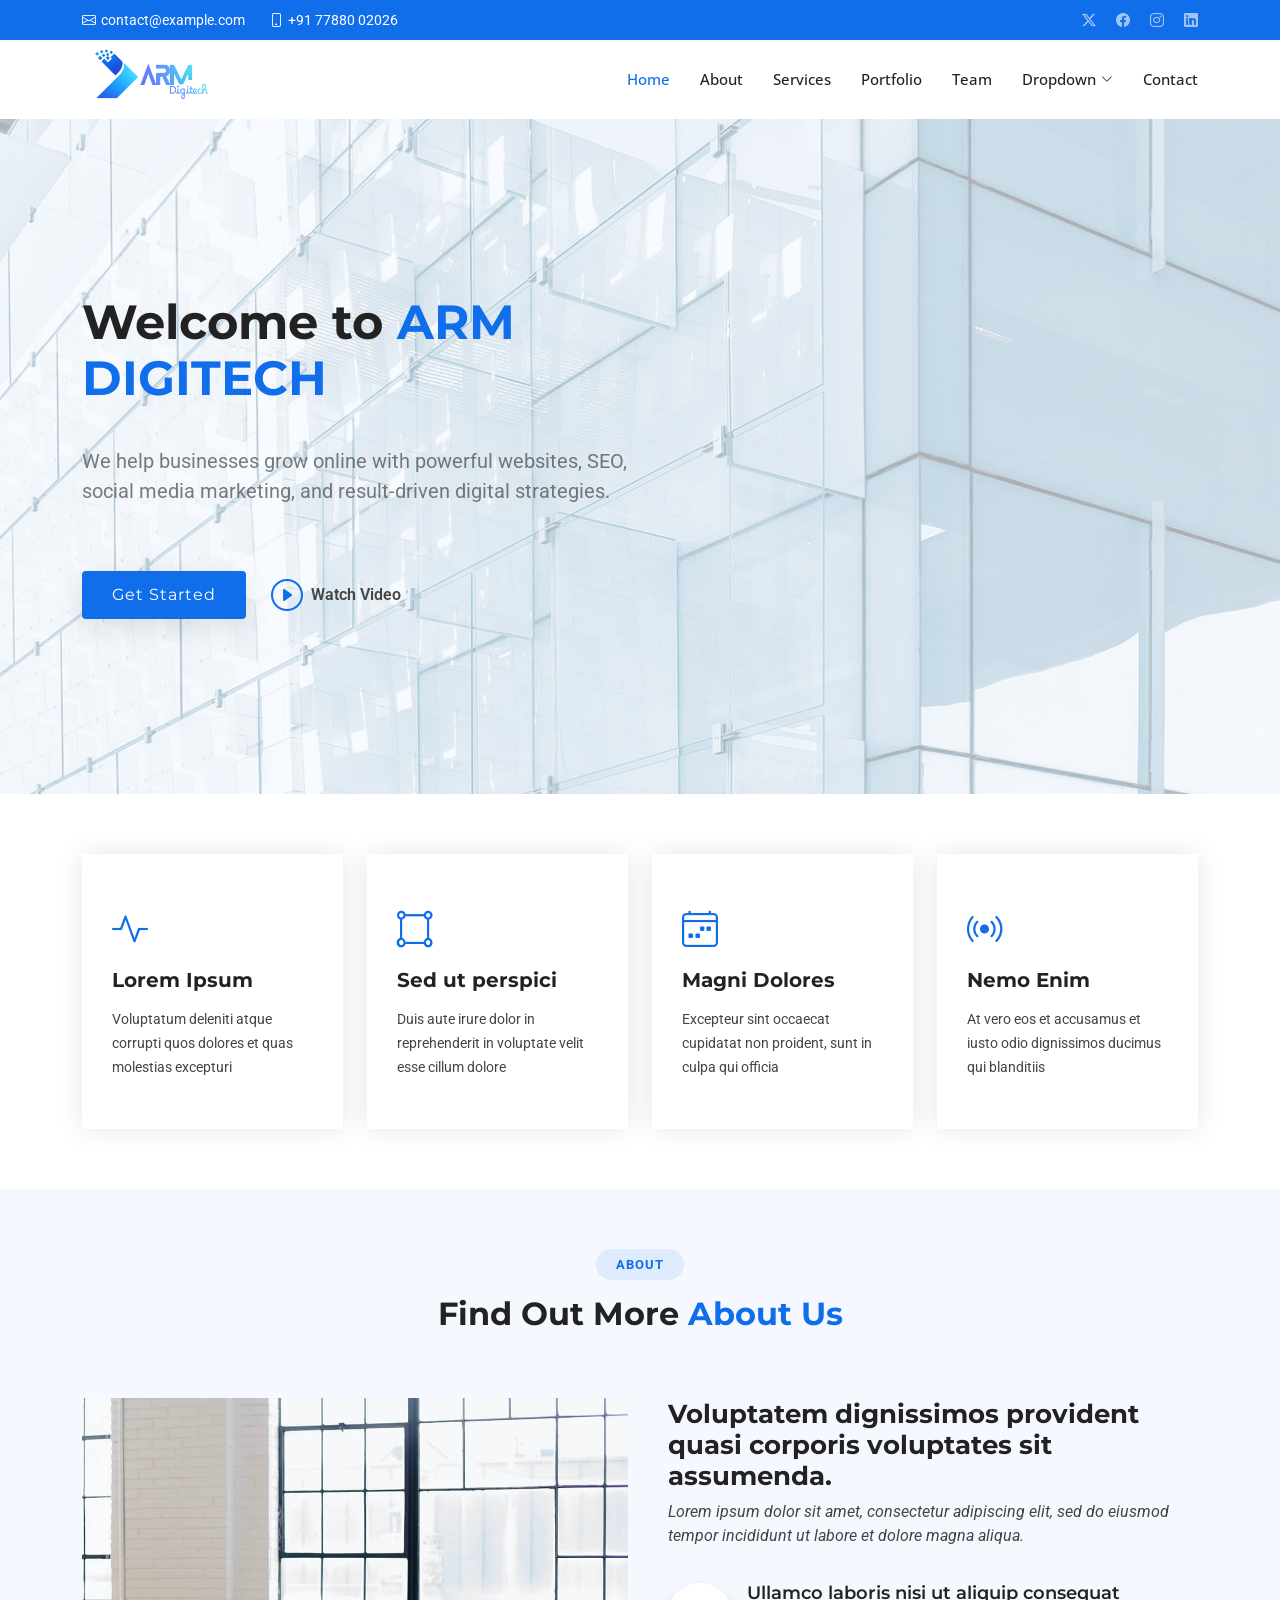
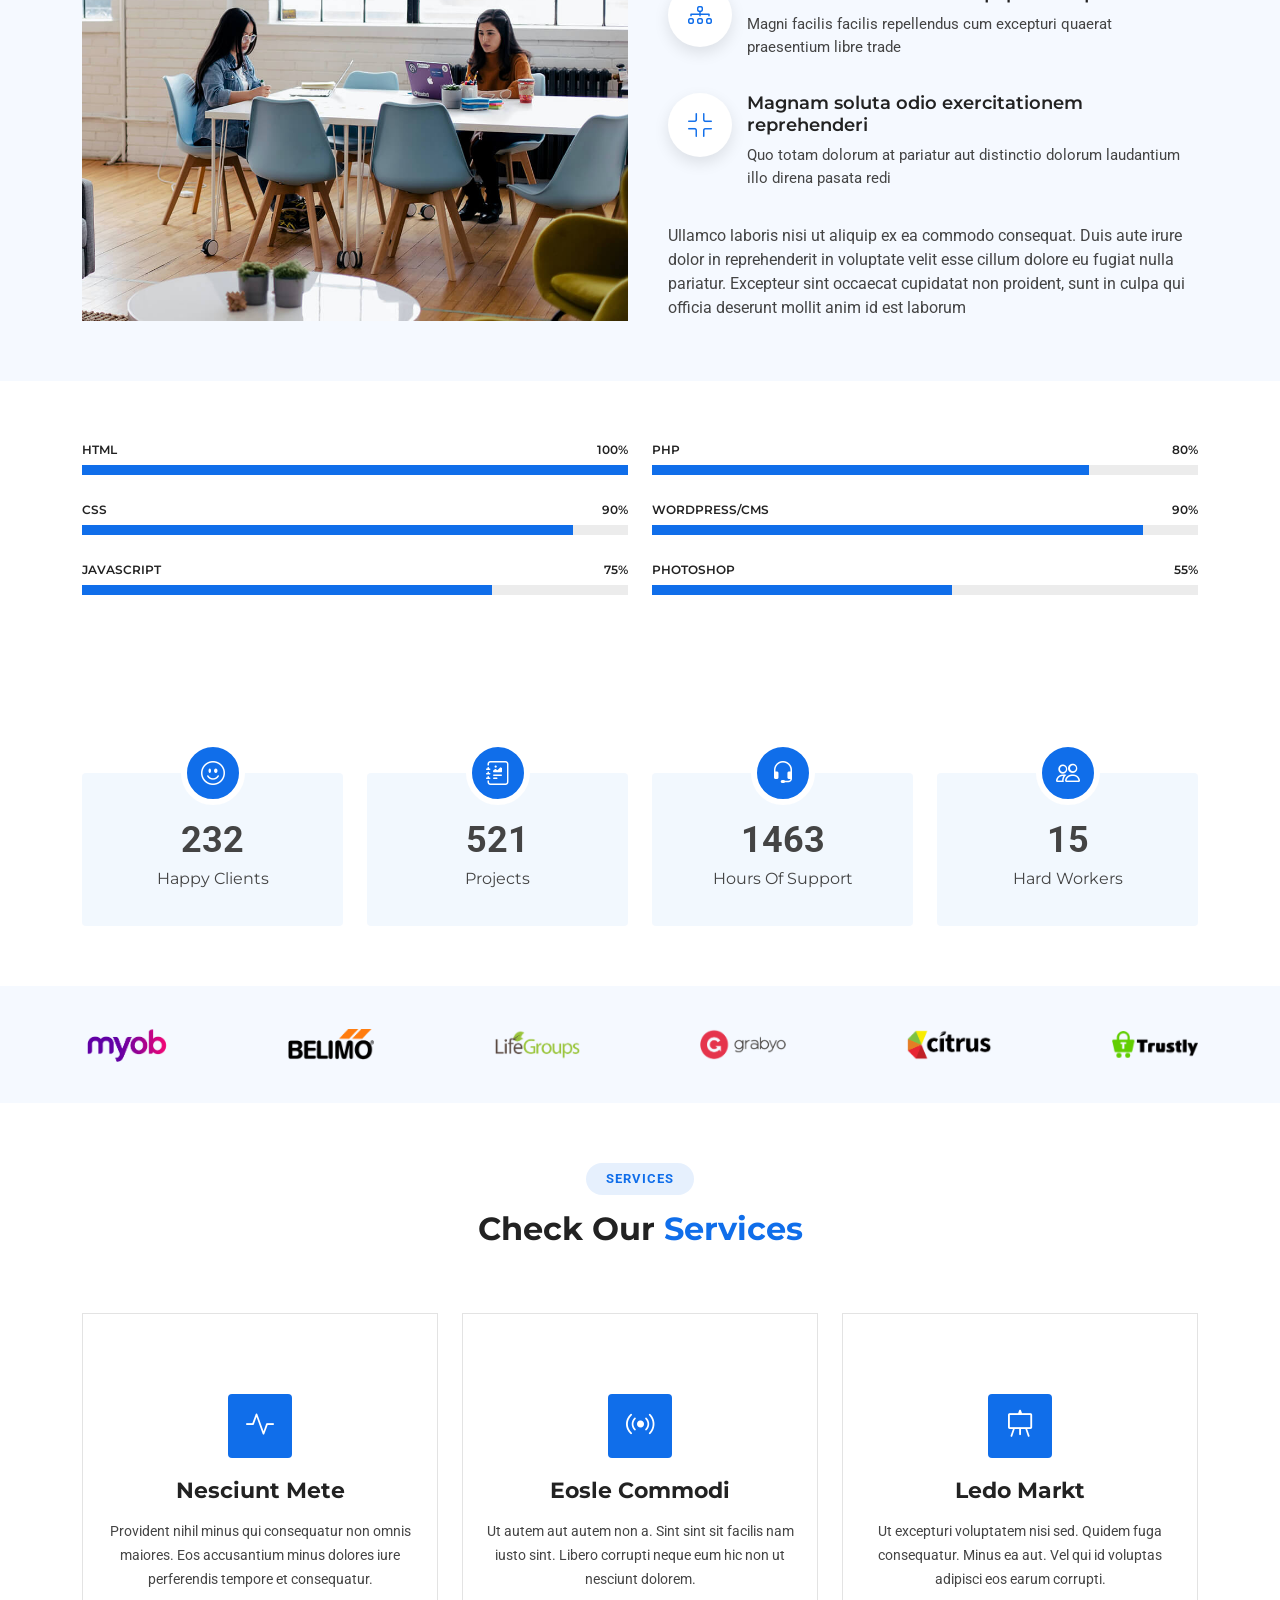
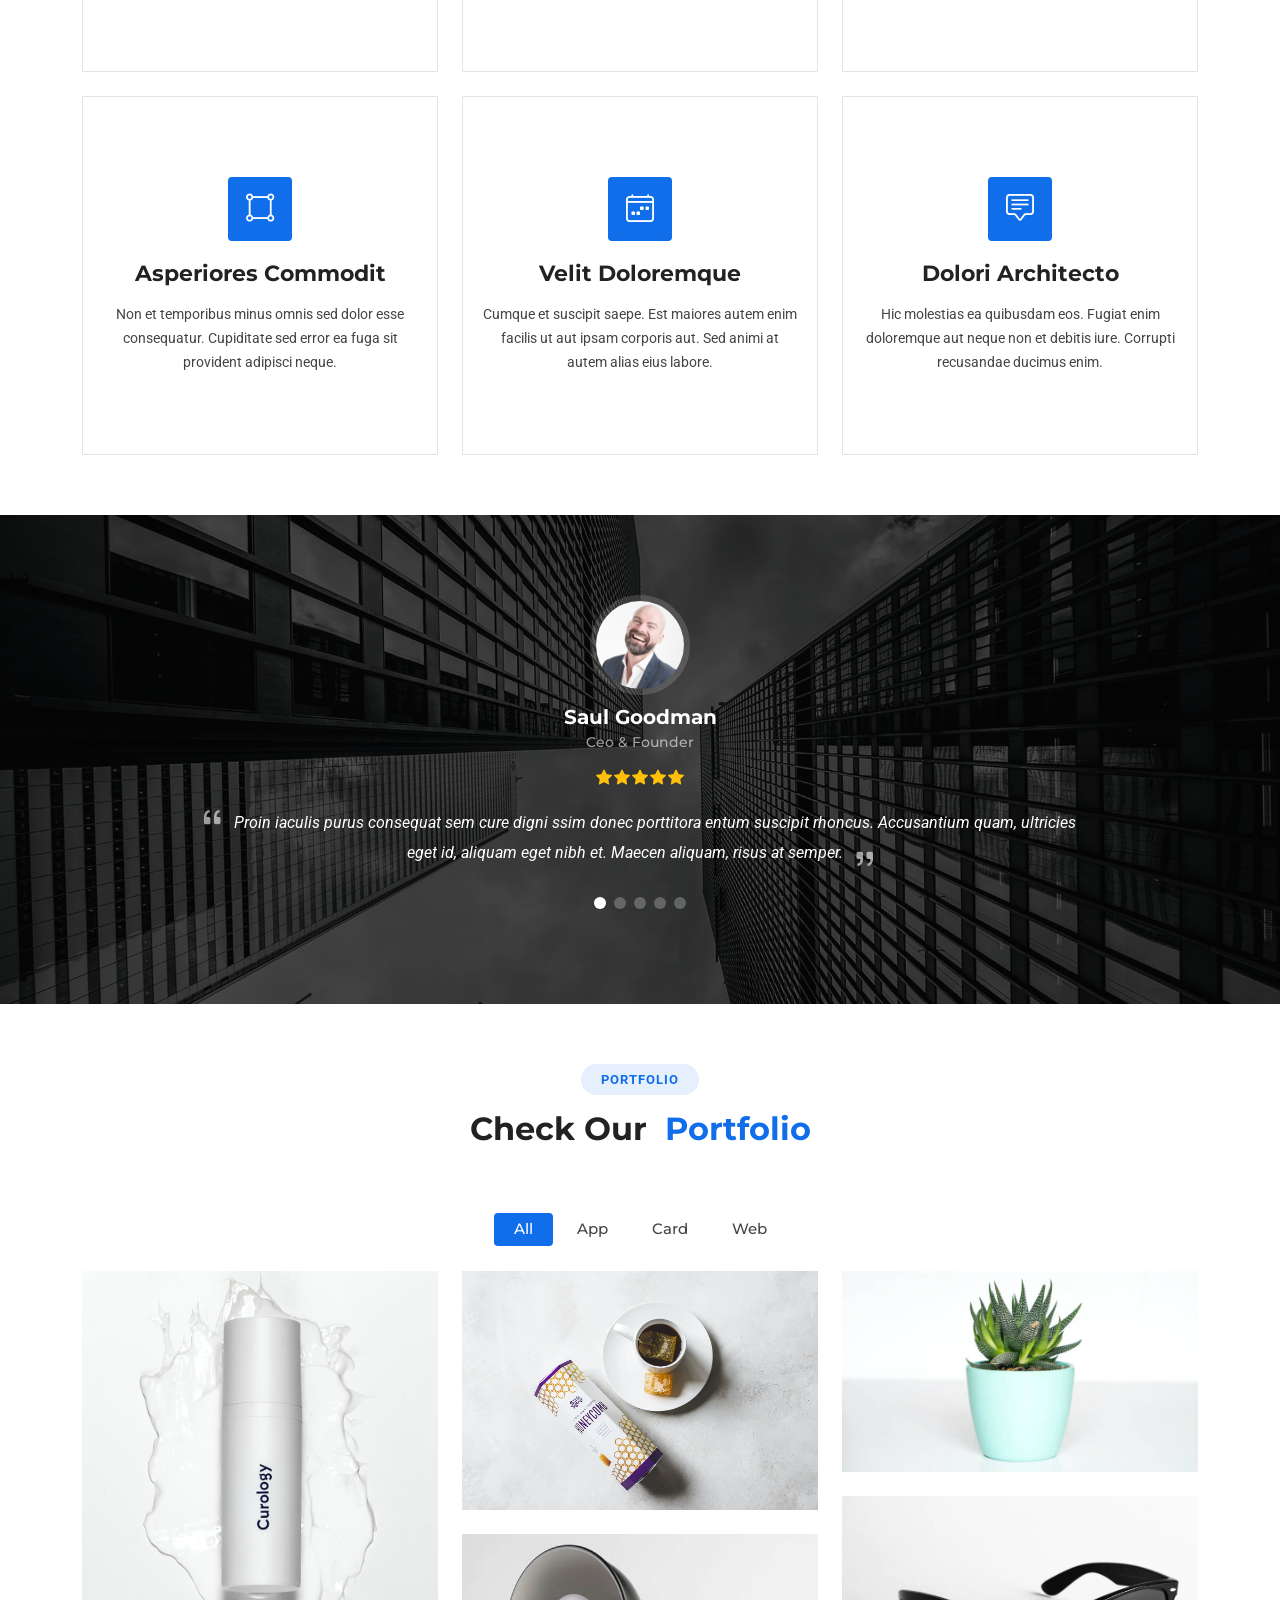
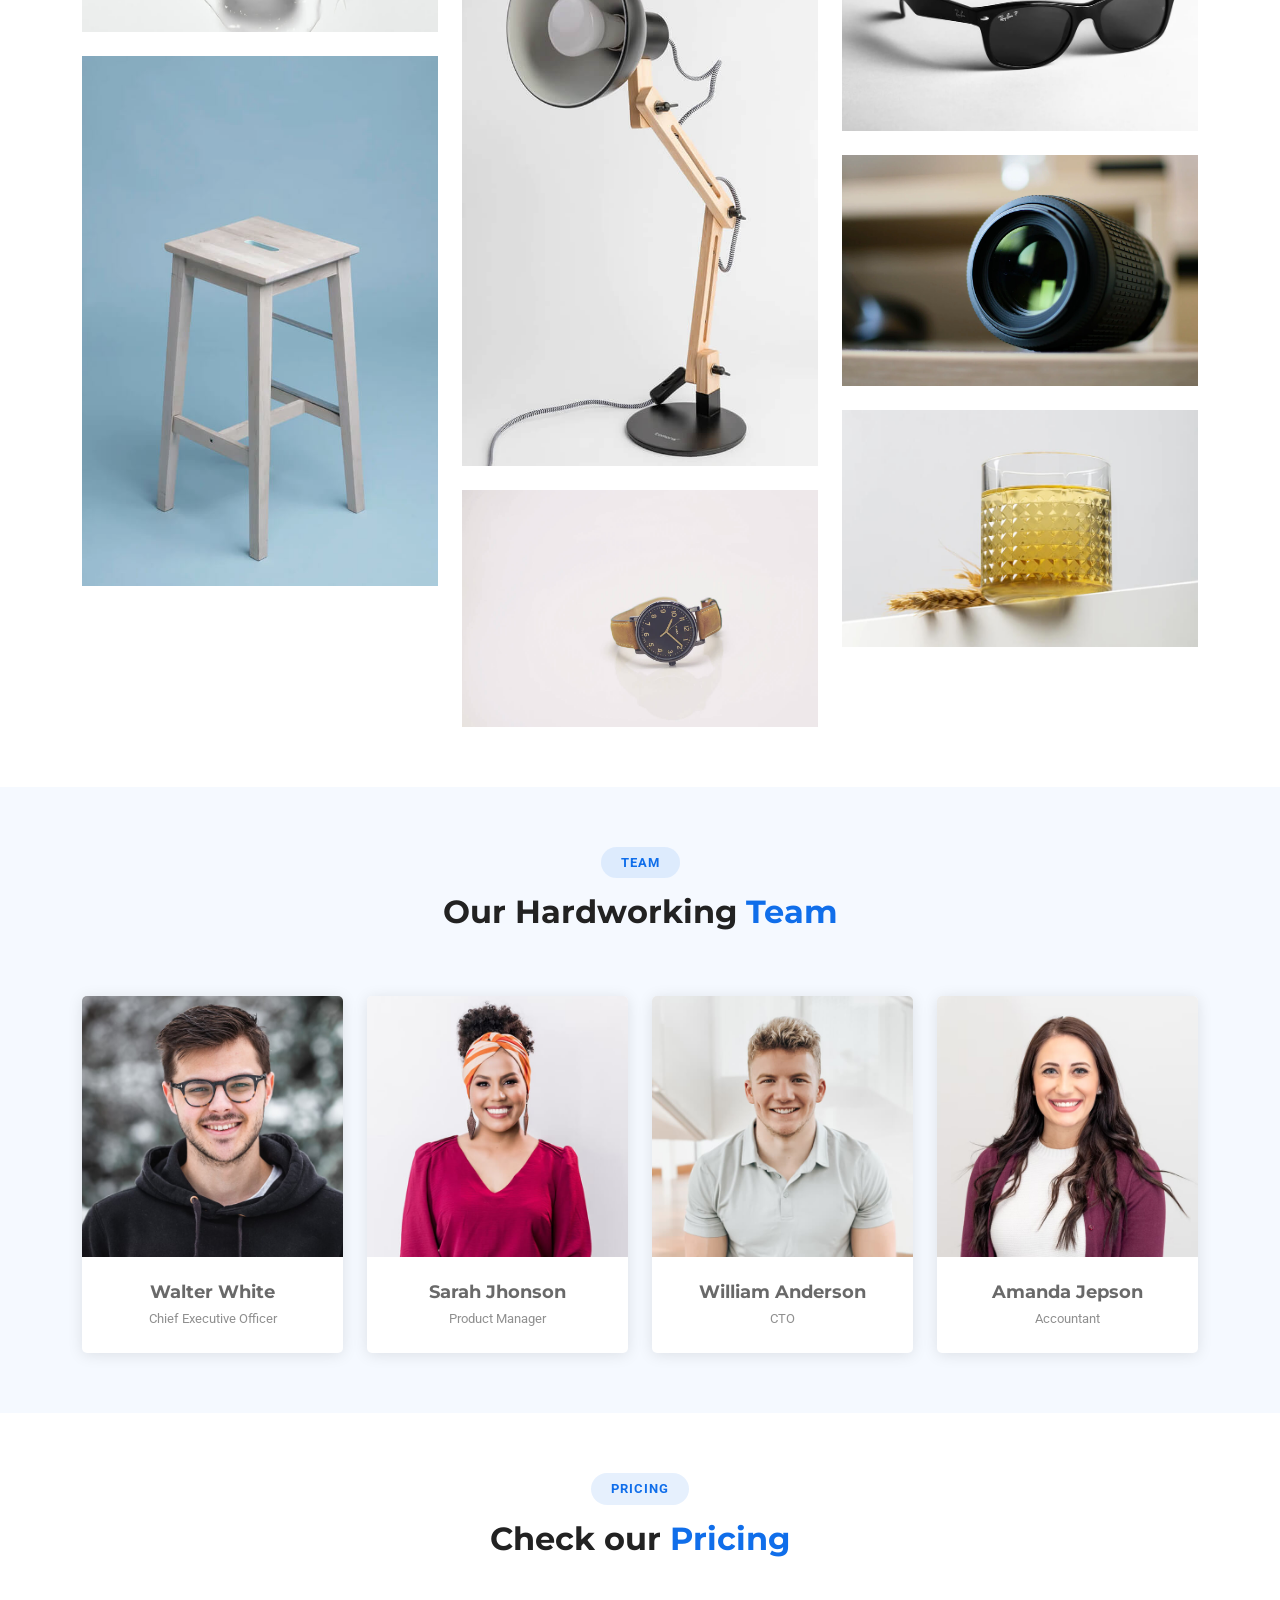
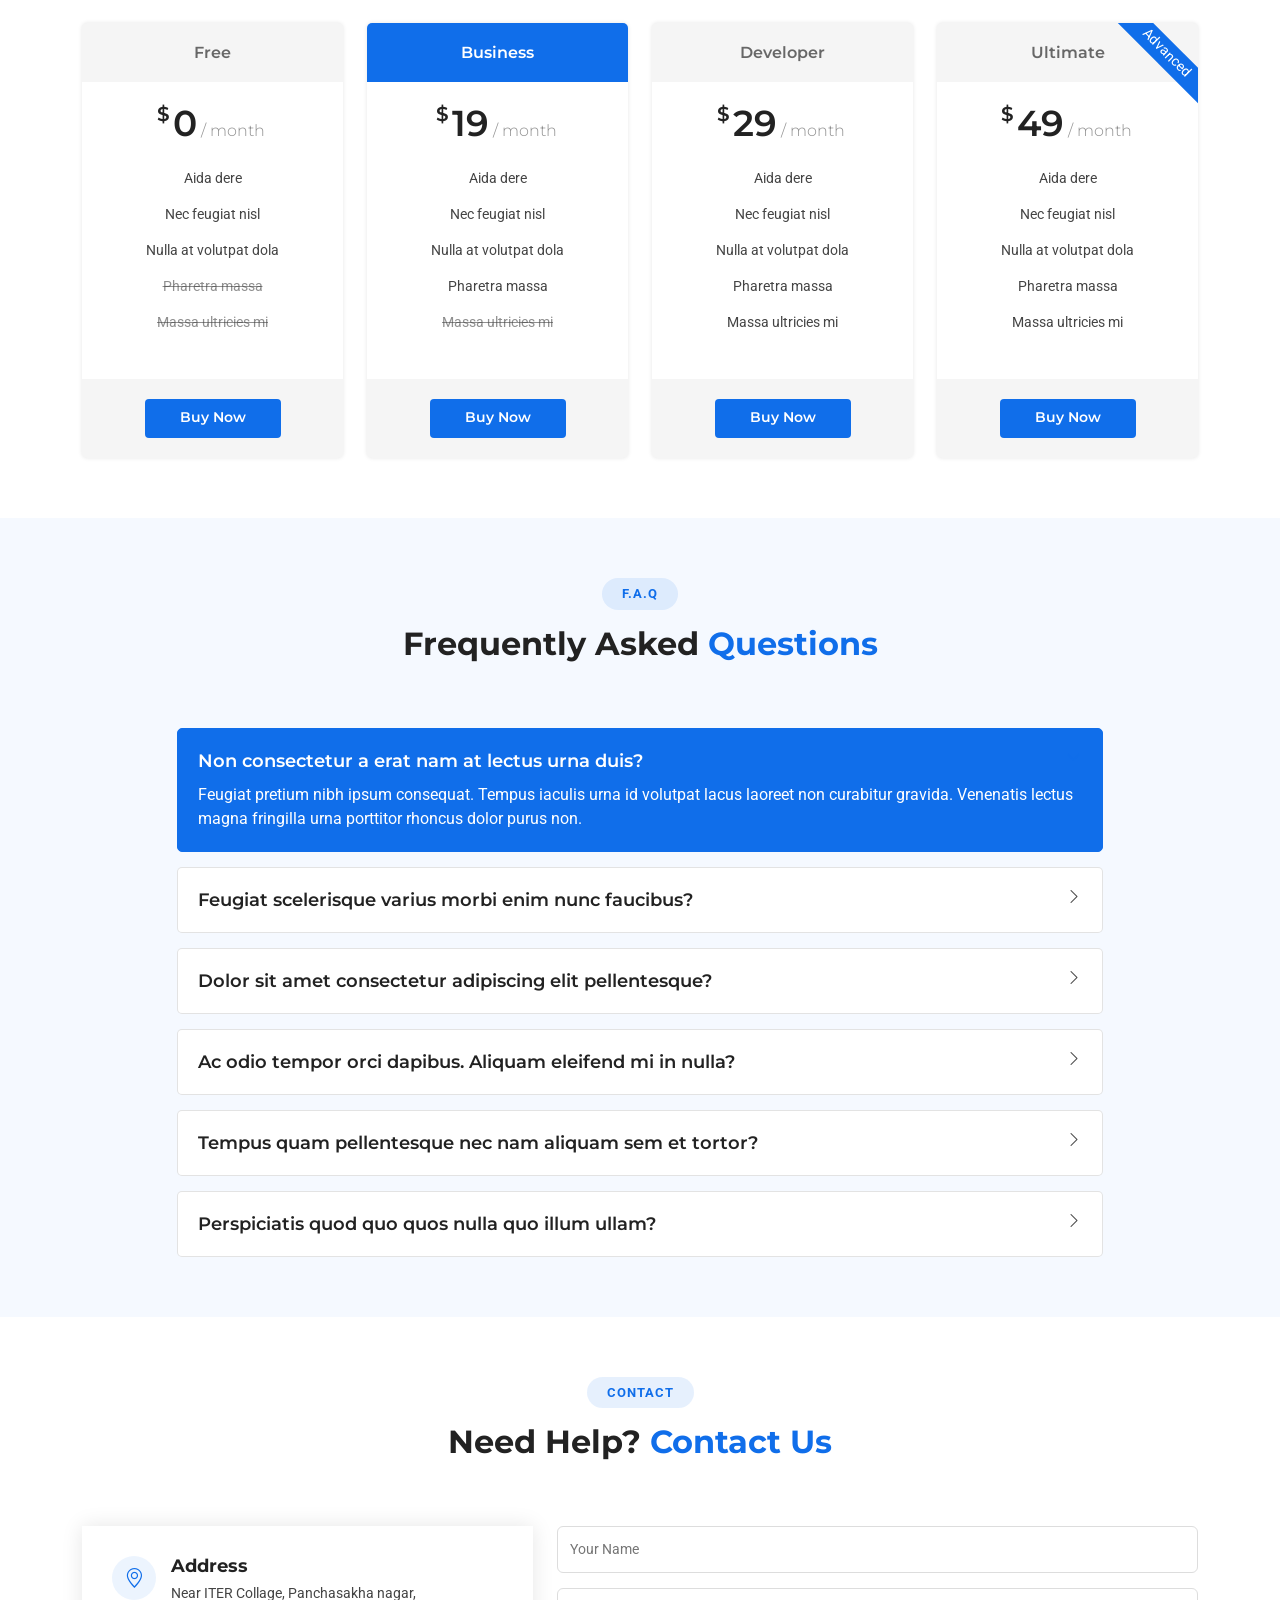
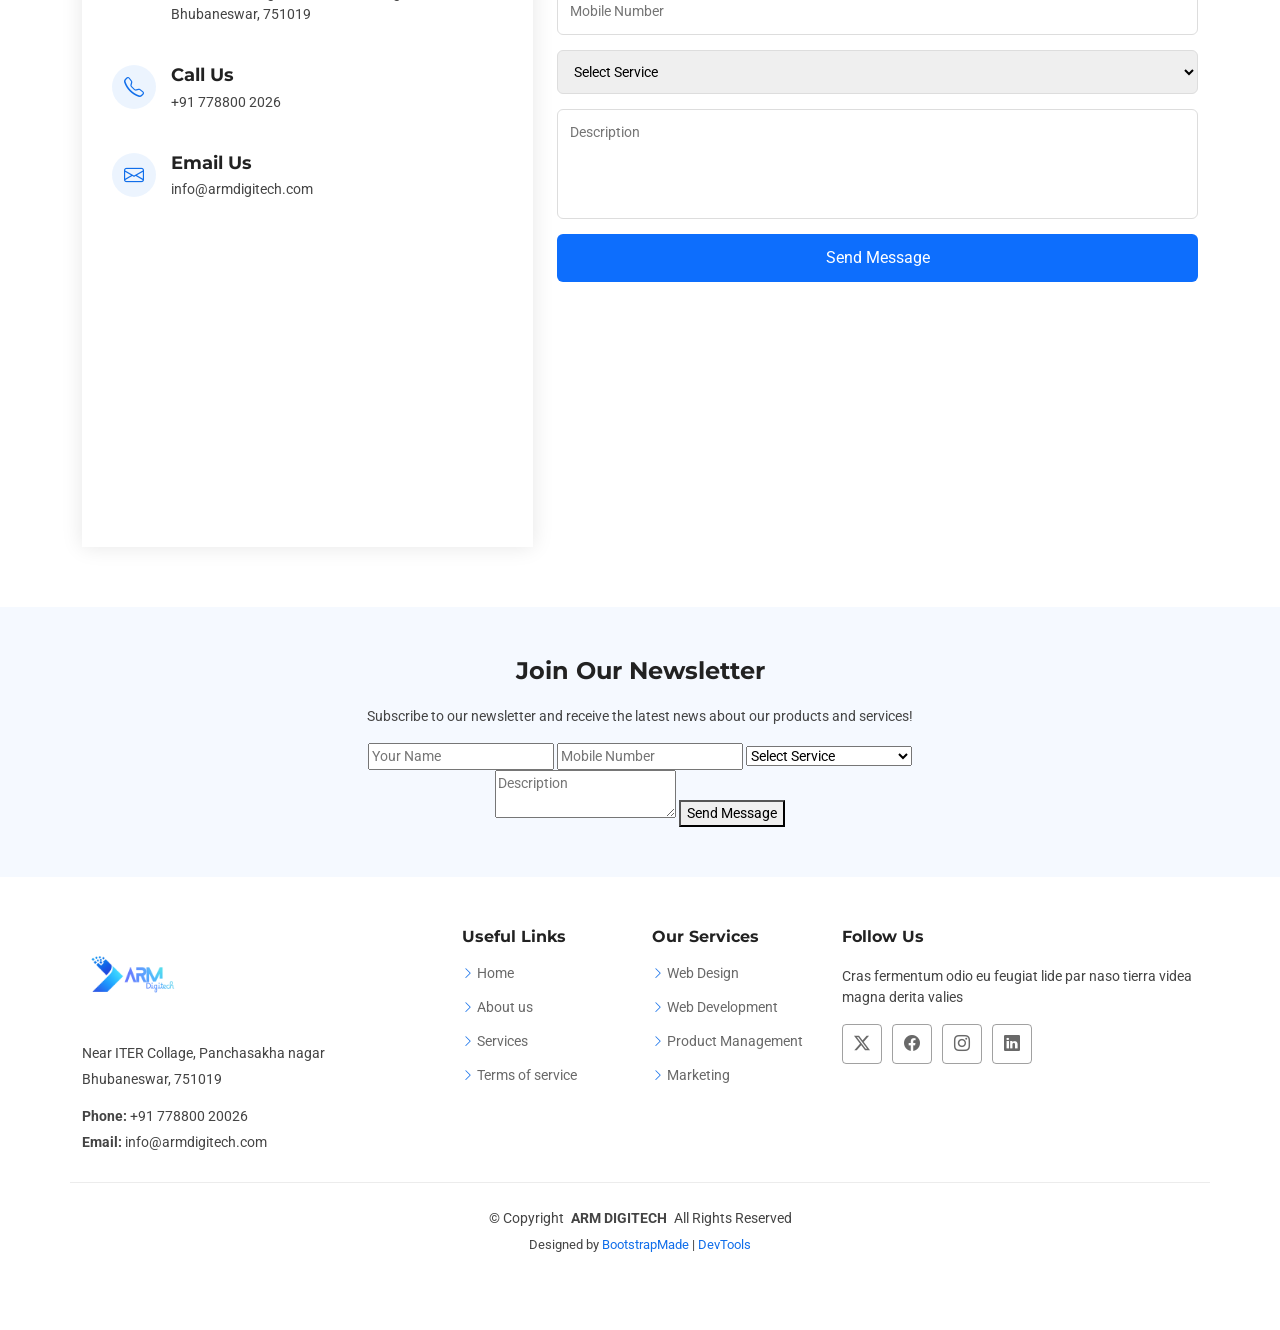
<file: ARM DIGITECH-BACKUP/BizLand/index.html>
<!DOCTYPE html>
<html lang="en">

<head>
  <meta charset="utf-8">
  <meta content="width=device-width, initial-scale=1.0" name="viewport">
  <title>Index - ARM DIGITECH </title>
  <meta name="description" content="">
  <meta name="keywords" content="">

  <!-- Favicons -->
  <link href="assets/img/favicon.png" rel="icon">
  <link href="assets/img/apple-touch-icon.png" rel="apple-touch-icon">

  <!-- Fonts -->
  <link href="https://fonts.googleapis.com" rel="preconnect">
  <link href="https://fonts.gstatic.com" rel="preconnect" crossorigin>
  <link href="https://fonts.googleapis.com/css2?family=Roboto:ital,wght@0,100;0,300;0,400;0,500;0,700;0,900;1,100;1,300;1,400;1,500;1,700;1,900&family=Open+Sans:ital,wght@0,300;0,400;0,500;0,600;0,700;0,800;1,300;1,400;1,500;1,600;1,700;1,800&family=Montserrat:ital,wght@0,100;0,200;0,300;0,400;0,500;0,600;0,700;0,800;0,900;1,100;1,200;1,300;1,400;1,500;1,600;1,700;1,800;1,900&display=swap" rel="stylesheet">

  <!-- Vendor CSS Files -->
  <link href="assets/vendor/bootstrap/css/bootstrap.min.css" rel="stylesheet">
  <link href="assets/vendor/bootstrap-icons/bootstrap-icons.css" rel="stylesheet">
  <link href="assets/vendor/aos/aos.css" rel="stylesheet">
  <link href="assets/vendor/glightbox/css/glightbox.min.css" rel="stylesheet">
  <link href="assets/vendor/swiper/swiper-bundle.min.css" rel="stylesheet">

  <!-- Main CSS File -->
  <link href="assets/css/main.css" rel="stylesheet">

  <!-- =======================================================
  * Template Name: ARM DIGITECH
  * Template URL: https://bootstrapmade.com/ARM DIGITECH-bootstrap-business-template/
  * Updated: Dec 05 2024 with Bootstrap v5.3.3
  * Author: BootstrapMade.com
  * License: https://bootstrapmade.com/license/
  ======================================================== -->
</head>

<body class="index-page">

  <header id="header" class="header sticky-top">

    <div class="topbar d-flex align-items-center">
      <div class="container d-flex justify-content-center justify-content-md-between">
        <div class="contact-info d-flex align-items-center">
          <i class="bi bi-envelope d-flex align-items-center"><a href="mailto:contact@example.com">contact@example.com</a></i>
          <i class="bi bi-phone d-flex align-items-center ms-4"><span>+91 77880 02026</span></i>
        </div>
        <div class="social-links d-none d-md-flex align-items-center">
          <a href="#" class="twitter"><i class="bi bi-twitter-x"></i></a>
          <a href="#" class="facebook"><i class="bi bi-facebook"></i></a>
          <a href="#" class="instagram"><i class="bi bi-instagram"></i></a>
          <a href="#" class="linkedin"><i class="bi bi-linkedin"></i></a>
        </div>
      </div>
    </div><!-- End Top Bar -->

    <div class="branding d-flex align-items-cente">

      <div class="container position-relative d-flex align-items-center justify-content-between">
        <a href="index.html" class="logo d-flex align-items-center">
          <!-- Uncomment the line below if you also wish to use an image logo -->
          <!-- <img src="assets/img/logo.png" alt=""> -->
         <h1 class="logo me-auto">
  <a href="index.html">
    <img src="assets/img/logo.png" alt="ARM Digitech">
  </a>
</h1>
        </a>

        <nav id="navmenu" class="navmenu">
          <ul>
            <li><a href="#hero" class="active">Home</a></li>
            <li><a href="#about">About</a></li>
            <li><a href="#services">Services</a></li>
            <li><a href="#portfolio">Portfolio</a></li>
            <li><a href="#team">Team</a></li>
            <li class="dropdown"><a href="#"><span>Dropdown</span> <i class="bi bi-chevron-down toggle-dropdown"></i></a>
              <ul>
                <li><a href="#">Dropdown 1</a></li>
                <li class="dropdown"><a href="#"><span>Deep Dropdown</span> <i class="bi bi-chevron-down toggle-dropdown"></i></a>
                  <ul>
                    <li><a href="#">Deep Dropdown 1</a></li>
                    <li><a href="#">Deep Dropdown 2</a></li>
                    <li><a href="#">Deep Dropdown 3</a></li>
                    <li><a href="#">Deep Dropdown 4</a></li>
                    <li><a href="#">Deep Dropdown 5</a></li>
                  </ul>
                </li>
                <li><a href="#">Dropdown 2</a></li>
                <li><a href="#">Dropdown 3</a></li>
                <li><a href="#">Dropdown 4</a></li>
              </ul>
            </li>
            <li><a href="#contact">Contact</a></li>
          </ul>
          <i class="mobile-nav-toggle d-xl-none bi bi-list"></i>
        </nav>

      </div>

    </div>

  </header>

  <main class="main">

    <!-- Hero Section -->
    <section id="hero" class="hero section light-background">

      <div class="container">
        <div class="row gy-4">
          <div class="col-lg-6 order-2 order-lg-1 d-flex flex-column justify-content-center" data-aos="zoom-out">
            <h1>Welcome to <span>ARM DIGITECH</span></h1>
            <p><p>
We help businesses grow online with powerful websites, SEO, social media marketing, and result-driven digital strategies.
</p></p>
            <div class="d-flex">
              <a href="#about" class="btn-get-started">Get Started</a>
              <a href="https://www.youtube.com/watch?v=Y7f98aduVJ8" class="glightbox btn-watch-video d-flex align-items-center"><i class="bi bi-play-circle"></i><span>Watch Video</span></a>
            </div>
          </div>
        </div>
      </div>

    </section><!-- /Hero Section -->

    <!-- Featured Services Section -->
    <section id="featured-services" class="featured-services section">

      <div class="container">

        <div class="row gy-4">

          <div class="col-xl-3 col-md-6 d-flex" data-aos="fade-up" data-aos-delay="100">
            <div class="service-item position-relative">
              <div class="icon"><i class="bi bi-activity icon"></i></div>
              <h4><a href="" class="stretched-link">Lorem Ipsum</a></h4>
              <p>Voluptatum deleniti atque corrupti quos dolores et quas molestias excepturi</p>
            </div>
          </div><!-- End Service Item -->

          <div class="col-xl-3 col-md-6 d-flex" data-aos="fade-up" data-aos-delay="200">
            <div class="service-item position-relative">
              <div class="icon"><i class="bi bi-bounding-box-circles icon"></i></div>
              <h4><a href="" class="stretched-link">Sed ut perspici</a></h4>
              <p>Duis aute irure dolor in reprehenderit in voluptate velit esse cillum dolore</p>
            </div>
          </div><!-- End Service Item -->

          <div class="col-xl-3 col-md-6 d-flex" data-aos="fade-up" data-aos-delay="300">
            <div class="service-item position-relative">
              <div class="icon"><i class="bi bi-calendar4-week icon"></i></div>
              <h4><a href="" class="stretched-link">Magni Dolores</a></h4>
              <p>Excepteur sint occaecat cupidatat non proident, sunt in culpa qui officia</p>
            </div>
          </div><!-- End Service Item -->

          <div class="col-xl-3 col-md-6 d-flex" data-aos="fade-up" data-aos-delay="400">
            <div class="service-item position-relative">
              <div class="icon"><i class="bi bi-broadcast icon"></i></div>
              <h4><a href="" class="stretched-link">Nemo Enim</a></h4>
              <p>At vero eos et accusamus et iusto odio dignissimos ducimus qui blanditiis</p>
            </div>
          </div><!-- End Service Item -->

        </div>

      </div>

    </section><!-- /Featured Services Section -->

    <!-- About Section -->
    <section id="about" class="about section light-background">

      <!-- Section Title -->
      <div class="container section-title" data-aos="fade-up">
        <h2>About</h2>
        <p><span>Find Out More</span> <span class="description-title">About Us</span></p>
      </div><!-- End Section Title -->

      <div class="container">

        <div class="row gy-3">

          <div class="col-lg-6" data-aos="fade-up" data-aos-delay="100">
            <img src="assets/img/about.jpg" alt="" class="img-fluid">
          </div>

          <div class="col-lg-6 d-flex flex-column justify-content-center" data-aos="fade-up" data-aos-delay="200">
            <div class="about-content ps-0 ps-lg-3">
              <h3>Voluptatem dignissimos provident quasi corporis voluptates sit assumenda.</h3>
              <p class="fst-italic">
                Lorem ipsum dolor sit amet, consectetur adipiscing elit, sed do eiusmod tempor incididunt ut labore et dolore
                magna aliqua.
              </p>
              <ul>
                <li>
                  <i class="bi bi-diagram-3"></i>
                  <div>
                    <h4>Ullamco laboris nisi ut aliquip consequat</h4>
                    <p>Magni facilis facilis repellendus cum excepturi quaerat praesentium libre trade</p>
                  </div>
                </li>
                <li>
                  <i class="bi bi-fullscreen-exit"></i>
                  <div>
                    <h4>Magnam soluta odio exercitationem reprehenderi</h4>
                    <p>Quo totam dolorum at pariatur aut distinctio dolorum laudantium illo direna pasata redi</p>
                  </div>
                </li>
              </ul>
              <p>
                Ullamco laboris nisi ut aliquip ex ea commodo consequat. Duis aute irure dolor in reprehenderit in voluptate
                velit esse cillum dolore eu fugiat nulla pariatur. Excepteur sint occaecat cupidatat non proident, sunt in
                culpa qui officia deserunt mollit anim id est laborum
              </p>
            </div>

          </div>
        </div>

      </div>

    </section><!-- /About Section -->

    <!-- Skills Section -->
    <section id="skills" class="skills section">

      <div class="container" data-aos="fade-up" data-aos-delay="100">

        <div class="row skills-content skills-animation">

          <div class="col-lg-6">

            <div class="progress">
              <span class="skill"><span>HTML</span> <i class="val">100%</i></span>
              <div class="progress-bar-wrap">
                <div class="progress-bar" role="progressbar" aria-valuenow="100" aria-valuemin="0" aria-valuemax="100"></div>
              </div>
            </div><!-- End Skills Item -->

            <div class="progress">
              <span class="skill"><span>CSS</span> <i class="val">90%</i></span>
              <div class="progress-bar-wrap">
                <div class="progress-bar" role="progressbar" aria-valuenow="90" aria-valuemin="0" aria-valuemax="100"></div>
              </div>
            </div><!-- End Skills Item -->

            <div class="progress">
              <span class="skill"><span>JavaScript</span> <i class="val">75%</i></span>
              <div class="progress-bar-wrap">
                <div class="progress-bar" role="progressbar" aria-valuenow="75" aria-valuemin="0" aria-valuemax="100"></div>
              </div>
            </div><!-- End Skills Item -->

          </div>

          <div class="col-lg-6">

            <div class="progress">
              <span class="skill"><span>PHP</span> <i class="val">80%</i></span>
              <div class="progress-bar-wrap">
                <div class="progress-bar" role="progressbar" aria-valuenow="80" aria-valuemin="0" aria-valuemax="100"></div>
              </div>
            </div><!-- End Skills Item -->

            <div class="progress">
              <span class="skill"><span>WordPress/CMS</span> <i class="val">90%</i></span>
              <div class="progress-bar-wrap">
                <div class="progress-bar" role="progressbar" aria-valuenow="90" aria-valuemin="0" aria-valuemax="100"></div>
              </div>
            </div><!-- End Skills Item -->

            <div class="progress">
              <span class="skill"><span>Photoshop</span> <i class="val">55%</i></span>
              <div class="progress-bar-wrap">
                <div class="progress-bar" role="progressbar" aria-valuenow="55" aria-valuemin="0" aria-valuemax="100"></div>
              </div>
            </div><!-- End Skills Item -->

          </div>

        </div>

      </div>

    </section><!-- /Skills Section -->

    <!-- Stats Section -->
    <section id="stats" class="stats section">

      <div class="container" data-aos="fade-up" data-aos-delay="100">

        <div class="row gy-4">

          <div class="col-lg-3 col-md-6 d-flex flex-column align-items-center">
            <i class="bi bi-emoji-smile"></i>
            <div class="stats-item">
              <span data-purecounter-start="0" data-purecounter-end="232" data-purecounter-duration="1" class="purecounter"></span>
              <p>Happy Clients</p>
            </div>
          </div><!-- End Stats Item -->

          <div class="col-lg-3 col-md-6 d-flex flex-column align-items-center">
            <i class="bi bi-journal-richtext"></i>
            <div class="stats-item">
              <span data-purecounter-start="0" data-purecounter-end="521" data-purecounter-duration="1" class="purecounter"></span>
              <p>Projects</p>
            </div>
          </div><!-- End Stats Item -->

          <div class="col-lg-3 col-md-6 d-flex flex-column align-items-center">
            <i class="bi bi-headset"></i>
            <div class="stats-item">
              <span data-purecounter-start="0" data-purecounter-end="1463" data-purecounter-duration="1" class="purecounter"></span>
              <p>Hours Of Support</p>
            </div>
          </div><!-- End Stats Item -->

          <div class="col-lg-3 col-md-6 d-flex flex-column align-items-center">
            <i class="bi bi-people"></i>
            <div class="stats-item">
              <span data-purecounter-start="0" data-purecounter-end="15" data-purecounter-duration="1" class="purecounter"></span>
              <p>Hard Workers</p>
            </div>
          </div><!-- End Stats Item -->

        </div>

      </div>

    </section><!-- /Stats Section -->

    <!-- Clients Section -->
    <section id="clients" class="clients section light-background">

      <div class="container">

        <div class="swiper init-swiper">
          <script type="application/json" class="swiper-config">
            {
              "loop": true,
              "speed": 600,
              "autoplay": {
                "delay": 5000
              },
              "slidesPerView": "auto",
              "pagination": {
                "el": ".swiper-pagination",
                "type": "bullets",
                "clickable": true
              },
              "breakpoints": {
                "320": {
                  "slidesPerView": 2,
                  "spaceBetween": 40
                },
                "480": {
                  "slidesPerView": 3,
                  "spaceBetween": 60
                },
                "640": {
                  "slidesPerView": 4,
                  "spaceBetween": 80
                },
                "992": {
                  "slidesPerView": 6,
                  "spaceBetween": 120
                }
              }
            }
          </script>
          <div class="swiper-wrapper align-items-center">
            <div class="swiper-slide"><img src="assets/img/clients/client-1.png" class="img-fluid" alt=""></div>
            <div class="swiper-slide"><img src="assets/img/clients/client-2.png" class="img-fluid" alt=""></div>
            <div class="swiper-slide"><img src="assets/img/clients/client-3.png" class="img-fluid" alt=""></div>
            <div class="swiper-slide"><img src="assets/img/clients/client-4.png" class="img-fluid" alt=""></div>
            <div class="swiper-slide"><img src="assets/img/clients/client-5.png" class="img-fluid" alt=""></div>
            <div class="swiper-slide"><img src="assets/img/clients/client-6.png" class="img-fluid" alt=""></div>
            <div class="swiper-slide"><img src="assets/img/clients/client-7.png" class="img-fluid" alt=""></div>
            <div class="swiper-slide"><img src="assets/img/clients/client-8.png" class="img-fluid" alt=""></div>
          </div>
        </div>

      </div>

    </section><!-- /Clients Section -->

    <!-- Services Section -->
    <section id="services" class="services section">

      <!-- Section Title -->
      <div class="container section-title" data-aos="fade-up">
        <h2>Services</h2>
        <p><span>Check Our</span> <span class="description-title">Services</span></p>
      </div><!-- End Section Title -->

      <div class="container">

        <div class="row gy-4">

          <div class="col-lg-4 col-md-6" data-aos="fade-up" data-aos-delay="100">
            <div class="service-item position-relative">
              <div class="icon">
                <i class="bi bi-activity"></i>
              </div>
              <a href="#" class="stretched-link">
                <h3>Nesciunt Mete</h3>
              </a>
              <p>Provident nihil minus qui consequatur non omnis maiores. Eos accusantium minus dolores iure perferendis tempore et consequatur.</p>
            </div>
          </div><!-- End Service Item -->

          <div class="col-lg-4 col-md-6" data-aos="fade-up" data-aos-delay="200">
            <div class="service-item position-relative">
              <div class="icon">
                <i class="bi bi-broadcast"></i>
              </div>
              <a href="#" class="stretched-link">
                <h3>Eosle Commodi</h3>
              </a>
              <p>Ut autem aut autem non a. Sint sint sit facilis nam iusto sint. Libero corrupti neque eum hic non ut nesciunt dolorem.</p>
            </div>
          </div><!-- End Service Item -->

          <div class="col-lg-4 col-md-6" data-aos="fade-up" data-aos-delay="300">
            <div class="service-item position-relative">
              <div class="icon">
                <i class="bi bi-easel"></i>
              </div>
              <a href="#" class="stretched-link">
                <h3>Ledo Markt</h3>
              </a>
              <p>Ut excepturi voluptatem nisi sed. Quidem fuga consequatur. Minus ea aut. Vel qui id voluptas adipisci eos earum corrupti.</p>
            </div>
          </div><!-- End Service Item -->

          <div class="col-lg-4 col-md-6" data-aos="fade-up" data-aos-delay="400">
            <div class="service-item position-relative">
              <div class="icon">
                <i class="bi bi-bounding-box-circles"></i>
              </div>
              <a href="#" class="stretched-link">
                <h3>Asperiores Commodit</h3>
              </a>
              <p>Non et temporibus minus omnis sed dolor esse consequatur. Cupiditate sed error ea fuga sit provident adipisci neque.</p>
              <a href="#" class="stretched-link"></a>
            </div>
          </div><!-- End Service Item -->

          <div class="col-lg-4 col-md-6" data-aos="fade-up" data-aos-delay="500">
            <div class="service-item position-relative">
              <div class="icon">
                <i class="bi bi-calendar4-week"></i>
              </div>
              <a href="#" class="stretched-link">
                <h3>Velit Doloremque</h3>
              </a>
              <p>Cumque et suscipit saepe. Est maiores autem enim facilis ut aut ipsam corporis aut. Sed animi at autem alias eius labore.</p>
              <a href="#" class="stretched-link"></a>
            </div>
          </div><!-- End Service Item -->

          <div class="col-lg-4 col-md-6" data-aos="fade-up" data-aos-delay="600">
            <div class="service-item position-relative">
              <div class="icon">
                <i class="bi bi-chat-square-text"></i>
              </div>
              <a href="#" class="stretched-link">
                <h3>Dolori Architecto</h3>
              </a>
              <p>Hic molestias ea quibusdam eos. Fugiat enim doloremque aut neque non et debitis iure. Corrupti recusandae ducimus enim.</p>
              <a href="#" class="stretched-link"></a>
            </div>
          </div><!-- End Service Item -->

        </div>

      </div>

    </section><!-- /Services Section -->

    <!-- Testimonials Section -->
    <section id="testimonials" class="testimonials section dark-background">

      <img src="assets/img/testimonials-bg.jpg" class="testimonials-bg" alt="">

      <div class="container" data-aos="fade-up" data-aos-delay="100">

        <div class="swiper init-swiper">
          <script type="application/json" class="swiper-config">
            {
              "loop": true,
              "speed": 600,
              "autoplay": {
                "delay": 5000
              },
              "slidesPerView": "auto",
              "pagination": {
                "el": ".swiper-pagination",
                "type": "bullets",
                "clickable": true
              }
            }
          </script>
          <div class="swiper-wrapper">

            <div class="swiper-slide">
              <div class="testimonial-item">
                <img src="assets/img/testimonials/testimonials-1.jpg" class="testimonial-img" alt="">
                <h3>Saul Goodman</h3>
                <h4>Ceo &amp; Founder</h4>
                <div class="stars">
                  <i class="bi bi-star-fill"></i><i class="bi bi-star-fill"></i><i class="bi bi-star-fill"></i><i class="bi bi-star-fill"></i><i class="bi bi-star-fill"></i>
                </div>
                <p>
                  <i class="bi bi-quote quote-icon-left"></i>
                  <span>Proin iaculis purus consequat sem cure digni ssim donec porttitora entum suscipit rhoncus. Accusantium quam, ultricies eget id, aliquam eget nibh et. Maecen aliquam, risus at semper.</span>
                  <i class="bi bi-quote quote-icon-right"></i>
                </p>
              </div>
            </div><!-- End testimonial item -->

            <div class="swiper-slide">
              <div class="testimonial-item">
                <img src="assets/img/testimonials/testimonials-2.jpg" class="testimonial-img" alt="">
                <h3>Sara Wilsson</h3>
                <h4>Designer</h4>
                <div class="stars">
                  <i class="bi bi-star-fill"></i><i class="bi bi-star-fill"></i><i class="bi bi-star-fill"></i><i class="bi bi-star-fill"></i><i class="bi bi-star-fill"></i>
                </div>
                <p>
                  <i class="bi bi-quote quote-icon-left"></i>
                  <span>Export tempor illum tamen malis malis eram quae irure esse labore quem cillum quid cillum eram malis quorum velit fore eram velit sunt aliqua noster fugiat irure amet legam anim culpa.</span>
                  <i class="bi bi-quote quote-icon-right"></i>
                </p>
              </div>
            </div><!-- End testimonial item -->

            <div class="swiper-slide">
              <div class="testimonial-item">
                <img src="assets/img/testimonials/testimonials-3.jpg" class="testimonial-img" alt="">
                <h3>Jena Karlis</h3>
                <h4>Store Owner</h4>
                <div class="stars">
                  <i class="bi bi-star-fill"></i><i class="bi bi-star-fill"></i><i class="bi bi-star-fill"></i><i class="bi bi-star-fill"></i><i class="bi bi-star-fill"></i>
                </div>
                <p>
                  <i class="bi bi-quote quote-icon-left"></i>
                  <span>Enim nisi quem export duis labore cillum quae magna enim sint quorum nulla quem veniam duis minim tempor labore quem eram duis noster aute amet eram fore quis sint minim.</span>
                  <i class="bi bi-quote quote-icon-right"></i>
                </p>
              </div>
            </div><!-- End testimonial item -->

            <div class="swiper-slide">
              <div class="testimonial-item">
                <img src="assets/img/testimonials/testimonials-4.jpg" class="testimonial-img" alt="">
                <h3>Matt Brandon</h3>
                <h4>Freelancer</h4>
                <div class="stars">
                  <i class="bi bi-star-fill"></i><i class="bi bi-star-fill"></i><i class="bi bi-star-fill"></i><i class="bi bi-star-fill"></i><i class="bi bi-star-fill"></i>
                </div>
                <p>
                  <i class="bi bi-quote quote-icon-left"></i>
                  <span>Fugiat enim eram quae cillum dolore dolor amet nulla culpa multos export minim fugiat minim velit minim dolor enim duis veniam ipsum anim magna sunt elit fore quem dolore labore illum veniam.</span>
                  <i class="bi bi-quote quote-icon-right"></i>
                </p>
              </div>
            </div><!-- End testimonial item -->

            <div class="swiper-slide">
              <div class="testimonial-item">
                <img src="assets/img/testimonials/testimonials-5.jpg" class="testimonial-img" alt="">
                <h3>John Larson</h3>
                <h4>Entrepreneur</h4>
                <div class="stars">
                  <i class="bi bi-star-fill"></i><i class="bi bi-star-fill"></i><i class="bi bi-star-fill"></i><i class="bi bi-star-fill"></i><i class="bi bi-star-fill"></i>
                </div>
                <p>
                  <i class="bi bi-quote quote-icon-left"></i>
                  <span>Quis quorum aliqua sint quem legam fore sunt eram irure aliqua veniam tempor noster veniam enim culpa labore duis sunt culpa nulla illum cillum fugiat legam esse veniam culpa fore nisi cillum quid.</span>
                  <i class="bi bi-quote quote-icon-right"></i>
                </p>
              </div>
            </div><!-- End testimonial item -->

          </div>
          <div class="swiper-pagination"></div>
        </div>

      </div>

    </section><!-- /Testimonials Section -->

    <!-- Portfolio Section -->
    <section id="portfolio" class="portfolio section">

      <!-- Section Title -->
      <div class="container section-title" data-aos="fade-up">
        <h2>Portfolio</h2>
        <p><span>Check Our&nbsp;</span> <span class="description-title">Portfolio</span></p>
      </div><!-- End Section Title -->

      <div class="container">

        <div class="isotope-layout" data-default-filter="*" data-layout="masonry" data-sort="original-order">

          <ul class="portfolio-filters isotope-filters" data-aos="fade-up" data-aos-delay="100">
            <li data-filter="*" class="filter-active">All</li>
            <li data-filter=".filter-app">App</li>
            <li data-filter=".filter-product">Card</li>
            <li data-filter=".filter-branding">Web</li>
          </ul><!-- End Portfolio Filters -->

          <div class="row gy-4 isotope-container" data-aos="fade-up" data-aos-delay="200">

            <div class="col-lg-4 col-md-6 portfolio-item isotope-item filter-app">
              <img src="assets/img/masonry-portfolio/masonry-portfolio-1.jpg" class="img-fluid" alt="">
              <div class="portfolio-info">
                <h4>App 1</h4>
                <p>Lorem ipsum, dolor sit</p>
                <a href="assets/img/masonry-portfolio/masonry-portfolio-1.jpg" title="App 1" data-gallery="portfolio-gallery-app" class="glightbox preview-link"><i class="bi bi-zoom-in"></i></a>
                <a href="portfolio-details.html" title="More Details" class="details-link"><i class="bi bi-link-45deg"></i></a>
              </div>
            </div><!-- End Portfolio Item -->

            <div class="col-lg-4 col-md-6 portfolio-item isotope-item filter-product">
              <img src="assets/img/masonry-portfolio/masonry-portfolio-2.jpg" class="img-fluid" alt="">
              <div class="portfolio-info">
                <h4>Product 1</h4>
                <p>Lorem ipsum, dolor sit</p>
                <a href="assets/img/masonry-portfolio/masonry-portfolio-2.jpg" title="Product 1" data-gallery="portfolio-gallery-product" class="glightbox preview-link"><i class="bi bi-zoom-in"></i></a>
                <a href="portfolio-details.html" title="More Details" class="details-link"><i class="bi bi-link-45deg"></i></a>
              </div>
            </div><!-- End Portfolio Item -->

            <div class="col-lg-4 col-md-6 portfolio-item isotope-item filter-branding">
              <img src="assets/img/masonry-portfolio/masonry-portfolio-3.jpg" class="img-fluid" alt="">
              <div class="portfolio-info">
                <h4>Branding 1</h4>
                <p>Lorem ipsum, dolor sit</p>
                <a href="assets/img/masonry-portfolio/masonry-portfolio-3.jpg" title="Branding 1" data-gallery="portfolio-gallery-branding" class="glightbox preview-link"><i class="bi bi-zoom-in"></i></a>
                <a href="portfolio-details.html" title="More Details" class="details-link"><i class="bi bi-link-45deg"></i></a>
              </div>
            </div><!-- End Portfolio Item -->

            <div class="col-lg-4 col-md-6 portfolio-item isotope-item filter-app">
              <img src="assets/img/masonry-portfolio/masonry-portfolio-4.jpg" class="img-fluid" alt="">
              <div class="portfolio-info">
                <h4>App 2</h4>
                <p>Lorem ipsum, dolor sit</p>
                <a href="assets/img/masonry-portfolio/masonry-portfolio-4.jpg" title="App 2" data-gallery="portfolio-gallery-app" class="glightbox preview-link"><i class="bi bi-zoom-in"></i></a>
                <a href="portfolio-details.html" title="More Details" class="details-link"><i class="bi bi-link-45deg"></i></a>
              </div>
            </div><!-- End Portfolio Item -->

            <div class="col-lg-4 col-md-6 portfolio-item isotope-item filter-product">
              <img src="assets/img/masonry-portfolio/masonry-portfolio-5.jpg" class="img-fluid" alt="">
              <div class="portfolio-info">
                <h4>Product 2</h4>
                <p>Lorem ipsum, dolor sit</p>
                <a href="assets/img/masonry-portfolio/masonry-portfolio-5.jpg" title="Product 2" data-gallery="portfolio-gallery-product" class="glightbox preview-link"><i class="bi bi-zoom-in"></i></a>
                <a href="portfolio-details.html" title="More Details" class="details-link"><i class="bi bi-link-45deg"></i></a>
              </div>
            </div><!-- End Portfolio Item -->

            <div class="col-lg-4 col-md-6 portfolio-item isotope-item filter-branding">
              <img src="assets/img/masonry-portfolio/masonry-portfolio-6.jpg" class="img-fluid" alt="">
              <div class="portfolio-info">
                <h4>Branding 2</h4>
                <p>Lorem ipsum, dolor sit</p>
                <a href="assets/img/masonry-portfolio/masonry-portfolio-6.jpg" title="Branding 2" data-gallery="portfolio-gallery-branding" class="glightbox preview-link"><i class="bi bi-zoom-in"></i></a>
                <a href="portfolio-details.html" title="More Details" class="details-link"><i class="bi bi-link-45deg"></i></a>
              </div>
            </div><!-- End Portfolio Item -->

            <div class="col-lg-4 col-md-6 portfolio-item isotope-item filter-app">
              <img src="assets/img/masonry-portfolio/masonry-portfolio-7.jpg" class="img-fluid" alt="">
              <div class="portfolio-info">
                <h4>App 3</h4>
                <p>Lorem ipsum, dolor sit</p>
                <a href="assets/img/masonry-portfolio/masonry-portfolio-7.jpg" title="App 3" data-gallery="portfolio-gallery-app" class="glightbox preview-link"><i class="bi bi-zoom-in"></i></a>
                <a href="portfolio-details.html" title="More Details" class="details-link"><i class="bi bi-link-45deg"></i></a>
              </div>
            </div><!-- End Portfolio Item -->

            <div class="col-lg-4 col-md-6 portfolio-item isotope-item filter-product">
              <img src="assets/img/masonry-portfolio/masonry-portfolio-8.jpg" class="img-fluid" alt="">
              <div class="portfolio-info">
                <h4>Product 3</h4>
                <p>Lorem ipsum, dolor sit</p>
                <a href="assets/img/masonry-portfolio/masonry-portfolio-8.jpg" title="Product 3" data-gallery="portfolio-gallery-product" class="glightbox preview-link"><i class="bi bi-zoom-in"></i></a>
                <a href="portfolio-details.html" title="More Details" class="details-link"><i class="bi bi-link-45deg"></i></a>
              </div>
            </div><!-- End Portfolio Item -->

            <div class="col-lg-4 col-md-6 portfolio-item isotope-item filter-branding">
              <img src="assets/img/masonry-portfolio/masonry-portfolio-9.jpg" class="img-fluid" alt="">
              <div class="portfolio-info">
                <h4>Branding 3</h4>
                <p>Lorem ipsum, dolor sit</p>
                <a href="assets/img/masonry-portfolio/masonry-portfolio-9.jpg" title="Branding 2" data-gallery="portfolio-gallery-branding" class="glightbox preview-link"><i class="bi bi-zoom-in"></i></a>
                <a href="portfolio-details.html" title="More Details" class="details-link"><i class="bi bi-link-45deg"></i></a>
              </div>
            </div><!-- End Portfolio Item -->

          </div><!-- End Portfolio Container -->

        </div>

      </div>

    </section><!-- /Portfolio Section -->

    <!-- Team Section -->
    <section id="team" class="team section light-background">

      <!-- Section Title -->
      <div class="container section-title" data-aos="fade-up">
        <h2>Team</h2>
        <p><span>Our Hardworking</span> <span class="description-title">Team</span></p>
      </div><!-- End Section Title -->

      <div class="container">

        <div class="row gy-4">

          <div class="col-lg-3 col-md-6 d-flex align-items-stretch" data-aos="fade-up" data-aos-delay="100">
            <div class="team-member">
              <div class="member-img">
                <img src="assets/img/team/team-1.jpg" class="img-fluid" alt="">
                <div class="social">
                  <a href=""><i class="bi bi-twitter-x"></i></a>
                  <a href=""><i class="bi bi-facebook"></i></a>
                  <a href=""><i class="bi bi-instagram"></i></a>
                  <a href=""><i class="bi bi-linkedin"></i></a>
                </div>
              </div>
              <div class="member-info">
                <h4>Walter White</h4>
                <span>Chief Executive Officer</span>
              </div>
            </div>
          </div><!-- End Team Member -->

          <div class="col-lg-3 col-md-6 d-flex align-items-stretch" data-aos="fade-up" data-aos-delay="200">
            <div class="team-member">
              <div class="member-img">
                <img src="assets/img/team/team-2.jpg" class="img-fluid" alt="">
                <div class="social">
                  <a href=""><i class="bi bi-twitter-x"></i></a>
                  <a href=""><i class="bi bi-facebook"></i></a>
                  <a href=""><i class="bi bi-instagram"></i></a>
                  <a href=""><i class="bi bi-linkedin"></i></a>
                </div>
              </div>
              <div class="member-info">
                <h4>Sarah Jhonson</h4>
                <span>Product Manager</span>
              </div>
            </div>
          </div><!-- End Team Member -->

          <div class="col-lg-3 col-md-6 d-flex align-items-stretch" data-aos="fade-up" data-aos-delay="300">
            <div class="team-member">
              <div class="member-img">
                <img src="assets/img/team/team-3.jpg" class="img-fluid" alt="">
                <div class="social">
                  <a href=""><i class="bi bi-twitter-x"></i></a>
                  <a href=""><i class="bi bi-facebook"></i></a>
                  <a href=""><i class="bi bi-instagram"></i></a>
                  <a href=""><i class="bi bi-linkedin"></i></a>
                </div>
              </div>
              <div class="member-info">
                <h4>William Anderson</h4>
                <span>CTO</span>
              </div>
            </div>
          </div><!-- End Team Member -->

          <div class="col-lg-3 col-md-6 d-flex align-items-stretch" data-aos="fade-up" data-aos-delay="400">
            <div class="team-member">
              <div class="member-img">
                <img src="assets/img/team/team-4.jpg" class="img-fluid" alt="">
                <div class="social">
                  <a href=""><i class="bi bi-twitter-x"></i></a>
                  <a href=""><i class="bi bi-facebook"></i></a>
                  <a href=""><i class="bi bi-instagram"></i></a>
                  <a href=""><i class="bi bi-linkedin"></i></a>
                </div>
              </div>
              <div class="member-info">
                <h4>Amanda Jepson</h4>
                <span>Accountant</span>
              </div>
            </div>
          </div><!-- End Team Member -->

        </div>

      </div>

    </section><!-- /Team Section -->

    <!-- Pricing Section -->
    <section id="pricing" class="pricing section">

      <!-- Section Title -->
      <div class="container section-title" data-aos="fade-up">
        <h2>Pricing</h2>
        <p><span>Check our</span> <span class="description-title">Pricing</span></p>
      </div><!-- End Section Title -->

      <div class="container">

        <div class="row gy-3">

          <div class="col-xl-3 col-lg-6" data-aos="fade-up" data-aos-delay="100">
            <div class="pricing-item">
              <h3>Free</h3>
              <h4><sup>$</sup>0<span> / month</span></h4>
              <ul>
                <li>Aida dere</li>
                <li>Nec feugiat nisl</li>
                <li>Nulla at volutpat dola</li>
                <li class="na">Pharetra massa</li>
                <li class="na">Massa ultricies mi</li>
              </ul>
              <div class="btn-wrap">
                <a href="#" class="btn-buy">Buy Now</a>
              </div>
            </div>
          </div><!-- End Pricing Item -->

          <div class="col-xl-3 col-lg-6" data-aos="fade-up" data-aos-delay="200">
            <div class="pricing-item featured">
              <h3>Business</h3>
              <h4><sup>$</sup>19<span> / month</span></h4>
              <ul>
                <li>Aida dere</li>
                <li>Nec feugiat nisl</li>
                <li>Nulla at volutpat dola</li>
                <li>Pharetra massa</li>
                <li class="na">Massa ultricies mi</li>
              </ul>
              <div class="btn-wrap">
                <a href="#" class="btn-buy">Buy Now</a>
              </div>
            </div>
          </div><!-- End Pricing Item -->

          <div class="col-xl-3 col-lg-6" data-aos="fade-up" data-aos-delay="400">
            <div class="pricing-item">
              <h3>Developer</h3>
              <h4><sup>$</sup>29<span> / month</span></h4>
              <ul>
                <li>Aida dere</li>
                <li>Nec feugiat nisl</li>
                <li>Nulla at volutpat dola</li>
                <li>Pharetra massa</li>
                <li>Massa ultricies mi</li>
              </ul>
              <div class="btn-wrap">
                <a href="#" class="btn-buy">Buy Now</a>
              </div>
            </div>
          </div><!-- End Pricing Item -->

          <div class="col-xl-3 col-lg-6" data-aos="fade-up" data-aos-delay="400">
            <div class="pricing-item">
              <span class="advanced">Advanced</span>
              <h3>Ultimate</h3>
              <h4><sup>$</sup>49<span> / month</span></h4>
              <ul>
                <li>Aida dere</li>
                <li>Nec feugiat nisl</li>
                <li>Nulla at volutpat dola</li>
                <li>Pharetra massa</li>
                <li>Massa ultricies mi</li>
              </ul>
              <div class="btn-wrap">
                <a href="#" class="btn-buy">Buy Now</a>
              </div>
            </div>
          </div><!-- End Pricing Item -->

        </div>

      </div>

    </section><!-- /Pricing Section -->

    <!-- Faq Section -->
    <section id="faq" class="faq section light-background">

      <!-- Section Title -->
      <div class="container section-title" data-aos="fade-up">
        <h2>F.A.Q</h2>
        <p><span>Frequently Asked</span> <span class="description-title">Questions</span></p>
      </div><!-- End Section Title -->

      <div class="container">

        <div class="row justify-content-center">

          <div class="col-lg-10" data-aos="fade-up" data-aos-delay="100">

            <div class="faq-container">

              <div class="faq-item faq-active">
                <h3>Non consectetur a erat nam at lectus urna duis?</h3>
                <div class="faq-content">
                  <p>Feugiat pretium nibh ipsum consequat. Tempus iaculis urna id volutpat lacus laoreet non curabitur gravida. Venenatis lectus magna fringilla urna porttitor rhoncus dolor purus non.</p>
                </div>
                <i class="faq-toggle bi bi-chevron-right"></i>
              </div><!-- End Faq item-->

              <div class="faq-item">
                <h3>Feugiat scelerisque varius morbi enim nunc faucibus?</h3>
                <div class="faq-content">
                  <p>Dolor sit amet consectetur adipiscing elit pellentesque habitant morbi. Id interdum velit laoreet id donec ultrices. Fringilla phasellus faucibus scelerisque eleifend donec pretium. Est pellentesque elit ullamcorper dignissim. Mauris ultrices eros in cursus turpis massa tincidunt dui.</p>
                </div>
                <i class="faq-toggle bi bi-chevron-right"></i>
              </div><!-- End Faq item-->

              <div class="faq-item">
                <h3>Dolor sit amet consectetur adipiscing elit pellentesque?</h3>
                <div class="faq-content">
                  <p>Eleifend mi in nulla posuere sollicitudin aliquam ultrices sagittis orci. Faucibus pulvinar elementum integer enim. Sem nulla pharetra diam sit amet nisl suscipit. Rutrum tellus pellentesque eu tincidunt. Lectus urna duis convallis convallis tellus. Urna molestie at elementum eu facilisis sed odio morbi quis</p>
                </div>
                <i class="faq-toggle bi bi-chevron-right"></i>
              </div><!-- End Faq item-->

              <div class="faq-item">
                <h3>Ac odio tempor orci dapibus. Aliquam eleifend mi in nulla?</h3>
                <div class="faq-content">
                  <p>Dolor sit amet consectetur adipiscing elit pellentesque habitant morbi. Id interdum velit laoreet id donec ultrices. Fringilla phasellus faucibus scelerisque eleifend donec pretium. Est pellentesque elit ullamcorper dignissim. Mauris ultrices eros in cursus turpis massa tincidunt dui.</p>
                </div>
                <i class="faq-toggle bi bi-chevron-right"></i>
              </div><!-- End Faq item-->

              <div class="faq-item">
                <h3>Tempus quam pellentesque nec nam aliquam sem et tortor?</h3>
                <div class="faq-content">
                  <p>Molestie a iaculis at erat pellentesque adipiscing commodo. Dignissim suspendisse in est ante in. Nunc vel risus commodo viverra maecenas accumsan. Sit amet nisl suscipit adipiscing bibendum est. Purus gravida quis blandit turpis cursus in</p>
                </div>
                <i class="faq-toggle bi bi-chevron-right"></i>
              </div><!-- End Faq item-->

              <div class="faq-item">
                <h3>Perspiciatis quod quo quos nulla quo illum ullam?</h3>
                <div class="faq-content">
                  <p>Enim ea facilis quaerat voluptas quidem et dolorem. Quis et consequatur non sed in suscipit sequi. Distinctio ipsam dolore et.</p>
                </div>
                <i class="faq-toggle bi bi-chevron-right"></i>
              </div><!-- End Faq item-->

            </div>

          </div><!-- End Faq Column-->

        </div>

      </div>

    </section><!-- /Faq Section -->

    <!-- Contact Section -->
    <section id="contact" class="contact section">

      <!-- Section Title -->
      <div class="container section-title" data-aos="fade-up">
        <h2>Contact</h2>
        <p><span>Need Help?</span> <span class="description-title">Contact Us</span></p>
      </div><!-- End Section Title -->

      <div class="container" data-aos="fade-up" data-aos-delay="100">

        <div class="row gy-4">

          <div class="col-lg-5">

            <div class="info-wrap">
              <div class="info-item d-flex" data-aos="fade-up" data-aos-delay="200">
                <i class="bi bi-geo-alt flex-shrink-0"></i>
                <div>
                  <h3>Address</h3>
                  <p>Near ITER Collage, Panchasakha nagar, Bhubaneswar, 751019</p>
                </div>
              </div><!-- End Info Item -->

              <div class="info-item d-flex" data-aos="fade-up" data-aos-delay="300">
                <i class="bi bi-telephone flex-shrink-0"></i>
                <div>
                  <h3>Call Us</h3>
                  <p>+91 778800 2026</p>
                </div>
              </div><!-- End Info Item -->

              <div class="info-item d-flex" data-aos="fade-up" data-aos-delay="400">
                <i class="bi bi-envelope flex-shrink-0"></i>
                <div>
                  <h3>Email Us</h3>
                  <p>info@armdigitech.com</p>
                </div>
              </div><!-- End Info Item -->

              <iframe src="https://www.google.com/maps/embed?pb=!1m14!1m8!1m3!1d48389.78314118045!2d-74.006138!3d40.710059!3m2!1i1024!2i768!4f13.1!3m3!1m2!1s0x89c25a22a3bda30d%3A0xb89d1fe6bc499443!2sDowntown%20Conference%20Center!5e0!3m2!1sen!2sus!4v1676961268712!5m2!1sen!2sus" frameborder="0" style="border:0; width: 100%; height: 270px;" allowfullscreen="" loading="lazy" referrerpolicy="no-referrer-when-downgrade"></iframe>
            </div>
          </div>

          <div class="col-lg-7">
          <form action="https://formspree.io/f/xwvrkpvg" method="POST" class="contact-form">

<input type="text" name="name" placeholder="Your Name" required>

<input type="tel" name="mobile" placeholder="Mobile Number" required>

<select name="service" required>
<option value="">Select Service</option>
<option value="Website Development">Website Development</option>
<option value="SEO">SEO</option>
<option value="Social Media Marketing">Social Media Marketing</option>
<option value="Google Ads">Google Ads</option>
<option value="Digital Marketing">Digital Marketing</option>
</select>

<textarea name="message" placeholder="Description"></textarea>

<button type="submit">Send Message</button>

</form>
          </div><!-- End Contact Form -->

        </div>

      </div>

    </section><!-- /Contact Section -->

  </main>

  <footer id="footer" class="footer">

    <div class="footer-newsletter">
      <div class="container">
        <div class="row justify-content-center text-center">
          <div class="col-lg-6">
            <h4>Join Our Newsletter</h4>
            <p>Subscribe to our newsletter and receive the latest news about our products and services!</p>
          <form action="https://formspree.io/f/xwvrkpvg" method="POST">

<input type="text" name="name" placeholder="Your Name" required>

<input type="tel" name="mobile" placeholder="Mobile Number" required>

<select name="service" required>
<option value="">Select Service</option>
<option value="Website Development">Website Development</option>
<option value="SEO">SEO</option>
<option value="Social Media Marketing">Social Media Marketing</option>
<option value="Google Ads">Google Ads</option>
<option value="Digital Marketing">Digital Marketing</option>
</select>

<textarea name="message" placeholder="Description"></textarea>

<button type="submit">Send Message</button>

</form>
          </div>
        </div>
      </div>
    </div>

    <div class="container footer-top">
      <div class="row gy-4">
        <div class="col-lg-4 col-md-6 footer-about">
          <a href="index.html" class="d-flex align-items-center">
            <img src="assets/img/logo.png" alt="ARM Digitech" class="footer-logo">
          </a>
          <div class="footer-contact pt-3">
            <p>Near ITER Collage, Panchasakha nagar</p>
            <p>Bhubaneswar, 751019</p>
            <p class="mt-3"><strong>Phone:</strong> <span>+91 778800 20026</span></p>
            <p><strong>Email:</strong> <span>info@armdigitech.com</span></p>
          </div>
        </div>

        <div class="col-lg-2 col-md-3 footer-links">
          <h4>Useful Links</h4>
          <ul>
            <li><i class="bi bi-chevron-right"></i> <a href="#">Home</a></li>
            <li><i class="bi bi-chevron-right"></i> <a href="#">About us</a></li>
            <li><i class="bi bi-chevron-right"></i> <a href="#">Services</a></li>
            <li><i class="bi bi-chevron-right"></i> <a href="#">Terms of service</a></li>
          </ul>
        </div>

        <div class="col-lg-2 col-md-3 footer-links">
          <h4>Our Services</h4>
          <ul>
            <li><i class="bi bi-chevron-right"></i> <a href="#">Web Design</a></li>
            <li><i class="bi bi-chevron-right"></i> <a href="#">Web Development</a></li>
            <li><i class="bi bi-chevron-right"></i> <a href="#">Product Management</a></li>
            <li><i class="bi bi-chevron-right"></i> <a href="#">Marketing</a></li>
          </ul>
        </div>

        <div class="col-lg-4 col-md-12">
          <h4>Follow Us</h4>
          <p>Cras fermentum odio eu feugiat lide par naso tierra videa magna derita valies</p>
          <div class="social-links d-flex">
            <a href=""><i class="bi bi-twitter-x"></i></a>
            <a href=""><i class="bi bi-facebook"></i></a>
            <a href=""><i class="bi bi-instagram"></i></a>
            <a href=""><i class="bi bi-linkedin"></i></a>
          </div>
        </div>

      </div>
    </div>

    <div class="container copyright text-center mt-4">
      <p>© <span>Copyright</span> <strong class="px-1 sitename">ARM DIGITECH</strong> <span>All Rights Reserved</span></p>
      <div class="credits">
        <!-- All the links in the footer should remain intact. -->
        <!-- You can delete the links only if you've purchased the pro version. -->
        <!-- Licensing information: https://bootstrapmade.com/license/ -->
        <!-- Purchase the pro version with working PHP/AJAX contact form: [buy-url] -->
        Designed by <a href="https://bootstrapmade.com/">BootstrapMade</a> | <a href="https://bootstrapmade.com/tools/">DevTools</a>
      </div>
    </div>

  </footer>

  <!-- Scroll Top -->
  <a href="#" id="scroll-top" class="scroll-top d-flex align-items-center justify-content-center"><i class="bi bi-arrow-up-short"></i></a>

  <!-- Preloader -->
  <div id="preloader">
    <div></div>
    <div></div>
    <div></div>
    <div></div>
  </div>

  <!-- Vendor JS Files -->
  <script src="assets/vendor/bootstrap/js/bootstrap.bundle.min.js"></script>
  <script src="assets/vendor/php-email-form/validate.js"></script>
  <script src="assets/vendor/aos/aos.js"></script>
  <script src="assets/vendor/glightbox/js/glightbox.min.js"></script>
  <script src="assets/vendor/waypoints/noframework.waypoints.js"></script>
  <script src="assets/vendor/purecounter/purecounter_vanilla.js"></script>
  <script src="assets/vendor/swiper/swiper-bundle.min.js"></script>
  <script src="assets/vendor/imagesloaded/imagesloaded.pkgd.min.js"></script>
  <script src="assets/vendor/isotope-layout/isotope.pkgd.min.js"></script>

  <!-- Main JS File -->
  <script src="assets/js/main.js"></script>

</body>

</html>
</file>
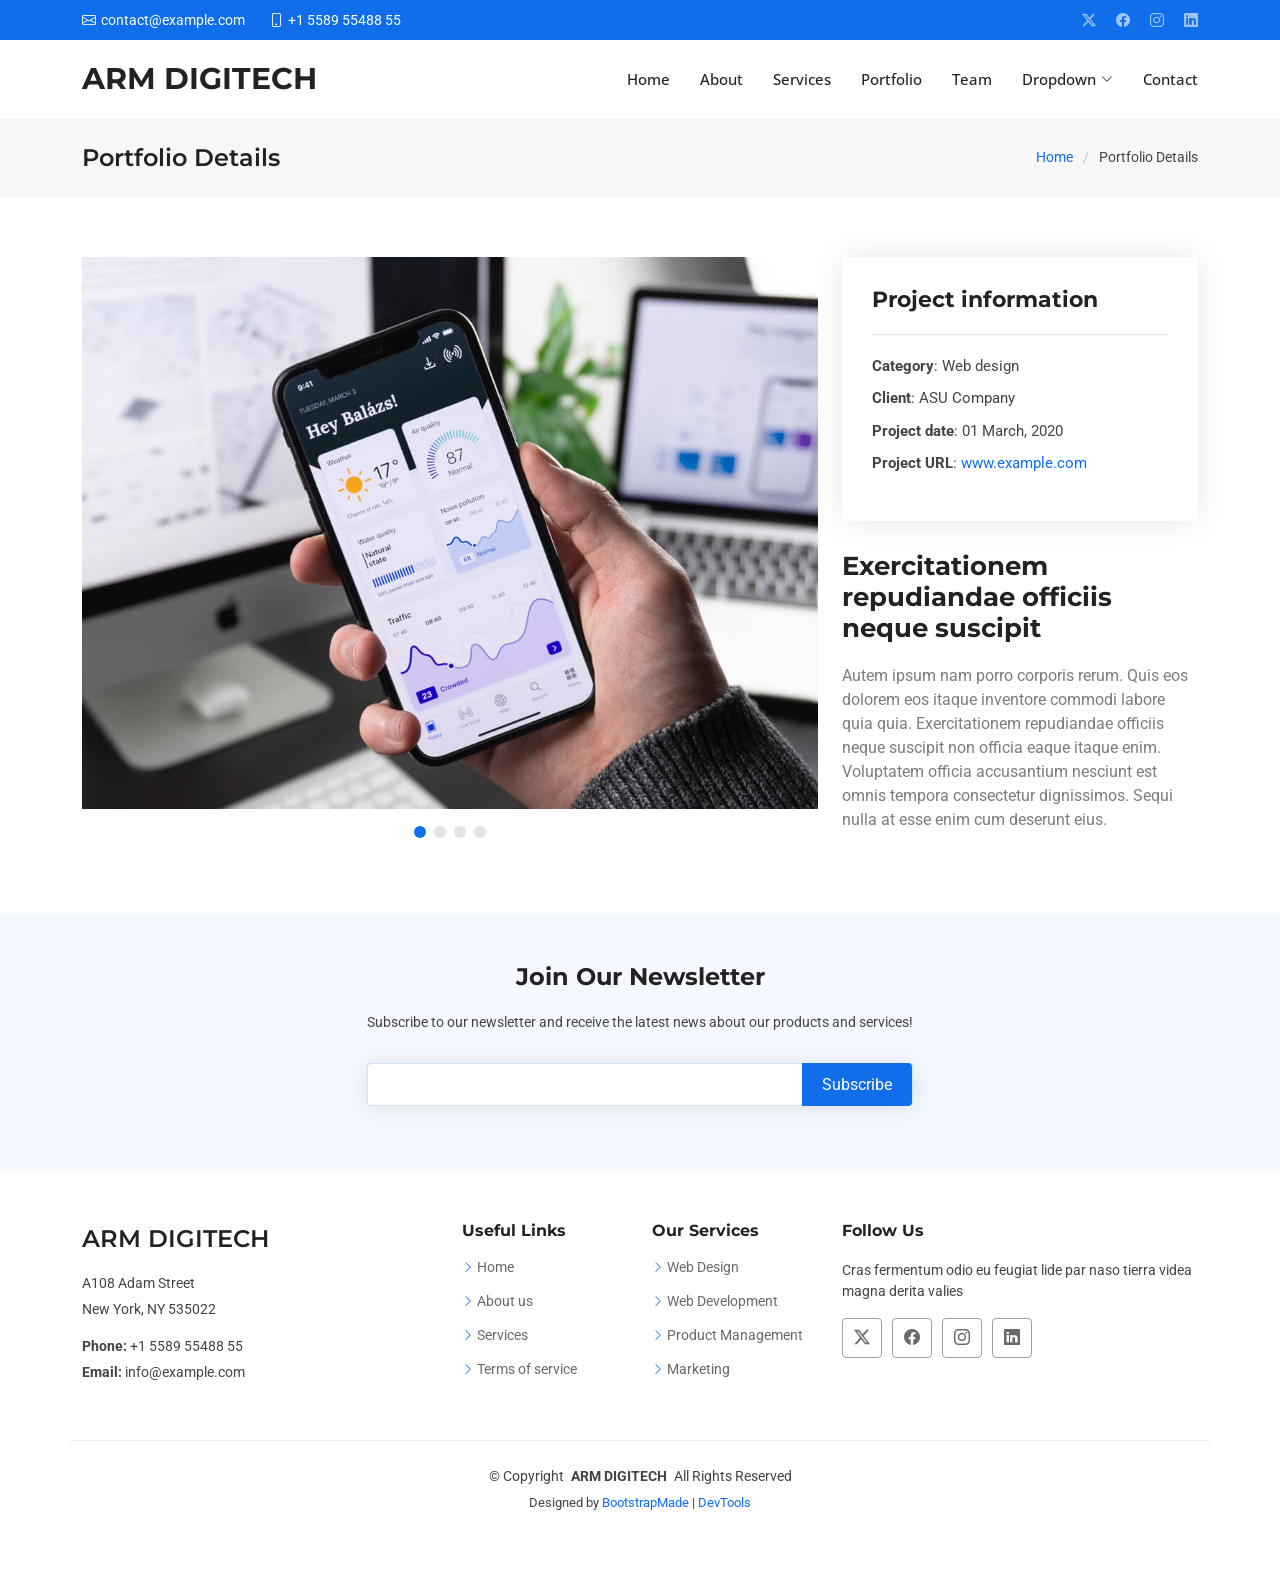
<file: ARM DIGITECH-BACKUP/portfolio-details.html>
<!DOCTYPE html>
<html lang="en">

<head>
  <meta charset="utf-8">
  <meta content="width=device-width, initial-scale=1.0" name="viewport">
  <title>Portfolio Details - ARM DIGITECH Bootstrap Template</title>
  <meta name="description" content="">
  <meta name="keywords" content="">

  <!-- Favicons -->
  <link href="assets/img/favicon.png" rel="icon">
  <link href="assets/img/apple-touch-icon.png" rel="apple-touch-icon">

  <!-- Fonts -->
  <link href="https://fonts.googleapis.com" rel="preconnect">
  <link href="https://fonts.gstatic.com" rel="preconnect" crossorigin>
  <link href="https://fonts.googleapis.com/css2?family=Roboto:ital,wght@0,100;0,300;0,400;0,500;0,700;0,900;1,100;1,300;1,400;1,500;1,700;1,900&family=Open+Sans:ital,wght@0,300;0,400;0,500;0,600;0,700;0,800;1,300;1,400;1,500;1,600;1,700;1,800&family=Montserrat:ital,wght@0,100;0,200;0,300;0,400;0,500;0,600;0,700;0,800;0,900;1,100;1,200;1,300;1,400;1,500;1,600;1,700;1,800;1,900&display=swap" rel="stylesheet">

  <!-- Vendor CSS Files -->
  <link href="assets/vendor/bootstrap/css/bootstrap.min.css" rel="stylesheet">
  <link href="assets/vendor/bootstrap-icons/bootstrap-icons.css" rel="stylesheet">
  <link href="assets/vendor/aos/aos.css" rel="stylesheet">
  <link href="assets/vendor/glightbox/css/glightbox.min.css" rel="stylesheet">
  <link href="assets/vendor/swiper/swiper-bundle.min.css" rel="stylesheet">

  <!-- Main CSS File -->
  <link href="assets/css/main.css" rel="stylesheet">

  <!-- =======================================================
  * Template Name: ARM DIGITECH
  * Template URL: https://bootstrapmade.com/ARM DIGITECH-bootstrap-business-template/
  * Updated: Dec 05 2024 with Bootstrap v5.3.3
  * Author: BootstrapMade.com
  * License: https://bootstrapmade.com/license/
  ======================================================== -->
</head>

<body class="portfolio-details-page">

  <header id="header" class="header sticky-top">

    <div class="topbar d-flex align-items-center">
      <div class="container d-flex justify-content-center justify-content-md-between">
        <div class="contact-info d-flex align-items-center">
          <i class="bi bi-envelope d-flex align-items-center"><a href="mailto:contact@example.com">contact@example.com</a></i>
          <i class="bi bi-phone d-flex align-items-center ms-4"><span>+1 5589 55488 55</span></i>
        </div>
        <div class="social-links d-none d-md-flex align-items-center">
          <a href="#" class="twitter"><i class="bi bi-twitter-x"></i></a>
          <a href="#" class="facebook"><i class="bi bi-facebook"></i></a>
          <a href="#" class="instagram"><i class="bi bi-instagram"></i></a>
          <a href="#" class="linkedin"><i class="bi bi-linkedin"></i></a>
        </div>
      </div>
    </div><!-- End Top Bar -->

    <div class="branding d-flex align-items-cente">

      <div class="container position-relative d-flex align-items-center justify-content-between">
        <a href="index.html" class="logo d-flex align-items-center">
          <!-- Uncomment the line below if you also wish to use an image logo -->
          <!-- <img src="assets/img/logo.png" alt=""> -->
          <h1 class="sitename">ARM DIGITECH</h1>
        </a>

        <nav id="navmenu" class="navmenu">
          <ul>
            <li><a href="#hero">Home</a></li>
            <li><a href="#about">About</a></li>
            <li><a href="#services">Services</a></li>
            <li><a href="#portfolio">Portfolio</a></li>
            <li><a href="#team">Team</a></li>
            <li class="dropdown"><a href="#"><span>Dropdown</span> <i class="bi bi-chevron-down toggle-dropdown"></i></a>
              <ul>
                <li><a href="#">Dropdown 1</a></li>
                <li class="dropdown"><a href="#"><span>Deep Dropdown</span> <i class="bi bi-chevron-down toggle-dropdown"></i></a>
                  <ul>
                    <li><a href="#">Deep Dropdown 1</a></li>
                    <li><a href="#">Deep Dropdown 2</a></li>
                    <li><a href="#">Deep Dropdown 3</a></li>
                    <li><a href="#">Deep Dropdown 4</a></li>
                    <li><a href="#">Deep Dropdown 5</a></li>
                  </ul>
                </li>
                <li><a href="#">Dropdown 2</a></li>
                <li><a href="#">Dropdown 3</a></li>
                <li><a href="#">Dropdown 4</a></li>
              </ul>
            </li>
            <li><a href="#contact">Contact</a></li>
          </ul>
          <i class="mobile-nav-toggle d-xl-none bi bi-list"></i>
        </nav>

      </div>

    </div>

  </header>

  <main class="main">

    <!-- Page Title -->
    <div class="page-title" data-aos="fade">
      <div class="container d-lg-flex justify-content-between align-items-center">
        <h1 class="mb-2 mb-lg-0">Portfolio Details</h1>
        <nav class="breadcrumbs">
          <ol>
            <li><a href="index.html">Home</a></li>
            <li class="current">Portfolio Details</li>
          </ol>
        </nav>
      </div>
    </div><!-- End Page Title -->

    <!-- Portfolio Details Section -->
    <section id="portfolio-details" class="portfolio-details section">

      <div class="container" data-aos="fade-up" data-aos-delay="100">

        <div class="row gy-4">

          <div class="col-lg-8">
            <div class="portfolio-details-slider swiper init-swiper">

              <script type="application/json" class="swiper-config">
                {
                  "loop": true,
                  "speed": 600,
                  "autoplay": {
                    "delay": 5000
                  },
                  "slidesPerView": "auto",
                  "pagination": {
                    "el": ".swiper-pagination",
                    "type": "bullets",
                    "clickable": true
                  }
                }
              </script>

              <div class="swiper-wrapper align-items-center">

                <div class="swiper-slide">
                  <img src="assets/img/portfolio/app-1.jpg" alt="">
                </div>

                <div class="swiper-slide">
                  <img src="assets/img/portfolio/product-1.jpg" alt="">
                </div>

                <div class="swiper-slide">
                  <img src="assets/img/portfolio/branding-1.jpg" alt="">
                </div>

                <div class="swiper-slide">
                  <img src="assets/img/portfolio/books-1.jpg" alt="">
                </div>

              </div>
              <div class="swiper-pagination"></div>
            </div>
          </div>

          <div class="col-lg-4">
            <div class="portfolio-info" data-aos="fade-up" data-aos-delay="200">
              <h3>Project information</h3>
              <ul>
                <li><strong>Category</strong>: Web design</li>
                <li><strong>Client</strong>: ASU Company</li>
                <li><strong>Project date</strong>: 01 March, 2020</li>
                <li><strong>Project URL</strong>: <a href="#">www.example.com</a></li>
              </ul>
            </div>
            <div class="portfolio-description" data-aos="fade-up" data-aos-delay="300">
              <h2>Exercitationem repudiandae officiis neque suscipit</h2>
              <p>
                Autem ipsum nam porro corporis rerum. Quis eos dolorem eos itaque inventore commodi labore quia quia. Exercitationem repudiandae officiis neque suscipit non officia eaque itaque enim. Voluptatem officia accusantium nesciunt est omnis tempora consectetur dignissimos. Sequi nulla at esse enim cum deserunt eius.
              </p>
            </div>
          </div>

        </div>

      </div>

    </section><!-- /Portfolio Details Section -->

  </main>

  <footer id="footer" class="footer">

    <div class="footer-newsletter">
      <div class="container">
        <div class="row justify-content-center text-center">
          <div class="col-lg-6">
            <h4>Join Our Newsletter</h4>
            <p>Subscribe to our newsletter and receive the latest news about our products and services!</p>
            <form action="forms/newsletter.php" method="post" class="php-email-form">
              <div class="newsletter-form"><input type="email" name="email"><input type="submit" value="Subscribe"></div>
              <div class="loading">Loading</div>
              <div class="error-message"></div>
              <div class="sent-message">Your subscription request has been sent. Thank you!</div>
            </form>
          </div>
        </div>
      </div>
    </div>

    <div class="container footer-top">
      <div class="row gy-4">
        <div class="col-lg-4 col-md-6 footer-about">
          <a href="index.html" class="d-flex align-items-center">
            <span class="sitename">ARM DIGITECH</span>
          </a>
          <div class="footer-contact pt-3">
            <p>A108 Adam Street</p>
            <p>New York, NY 535022</p>
            <p class="mt-3"><strong>Phone:</strong> <span>+1 5589 55488 55</span></p>
            <p><strong>Email:</strong> <span>info@example.com</span></p>
          </div>
        </div>

        <div class="col-lg-2 col-md-3 footer-links">
          <h4>Useful Links</h4>
          <ul>
            <li><i class="bi bi-chevron-right"></i> <a href="#">Home</a></li>
            <li><i class="bi bi-chevron-right"></i> <a href="#">About us</a></li>
            <li><i class="bi bi-chevron-right"></i> <a href="#">Services</a></li>
            <li><i class="bi bi-chevron-right"></i> <a href="#">Terms of service</a></li>
          </ul>
        </div>

        <div class="col-lg-2 col-md-3 footer-links">
          <h4>Our Services</h4>
          <ul>
            <li><i class="bi bi-chevron-right"></i> <a href="#">Web Design</a></li>
            <li><i class="bi bi-chevron-right"></i> <a href="#">Web Development</a></li>
            <li><i class="bi bi-chevron-right"></i> <a href="#">Product Management</a></li>
            <li><i class="bi bi-chevron-right"></i> <a href="#">Marketing</a></li>
          </ul>
        </div>

        <div class="col-lg-4 col-md-12">
          <h4>Follow Us</h4>
          <p>Cras fermentum odio eu feugiat lide par naso tierra videa magna derita valies</p>
          <div class="social-links d-flex">
            <a href=""><i class="bi bi-twitter-x"></i></a>
            <a href=""><i class="bi bi-facebook"></i></a>
            <a href=""><i class="bi bi-instagram"></i></a>
            <a href=""><i class="bi bi-linkedin"></i></a>
          </div>
        </div>

      </div>
    </div>

    <div class="container copyright text-center mt-4">
      <p>© <span>Copyright</span> <strong class="px-1 sitename">ARM DIGITECH</strong> <span>All Rights Reserved</span></p>
      <div class="credits">
        <!-- All the links in the footer should remain intact. -->
        <!-- You can delete the links only if you've purchased the pro version. -->
        <!-- Licensing information: https://bootstrapmade.com/license/ -->
        <!-- Purchase the pro version with working PHP/AJAX contact form: [buy-url] -->
        Designed by <a href="https://bootstrapmade.com/">BootstrapMade</a> | <a href="https://bootstrapmade.com/tools/">DevTools</a>
      </div>
    </div>

  </footer>

  <!-- Scroll Top -->
  <a href="#" id="scroll-top" class="scroll-top d-flex align-items-center justify-content-center"><i class="bi bi-arrow-up-short"></i></a>

  <!-- Preloader -->
  <div id="preloader">
    <div></div>
    <div></div>
    <div></div>
    <div></div>
  </div>

  <!-- Vendor JS Files -->
  <script src="assets/vendor/bootstrap/js/bootstrap.bundle.min.js"></script>
  <script src="assets/vendor/php-email-form/validate.js"></script>
  <script src="assets/vendor/aos/aos.js"></script>
  <script src="assets/vendor/glightbox/js/glightbox.min.js"></script>
  <script src="assets/vendor/waypoints/noframework.waypoints.js"></script>
  <script src="assets/vendor/purecounter/purecounter_vanilla.js"></script>
  <script src="assets/vendor/swiper/swiper-bundle.min.js"></script>
  <script src="assets/vendor/imagesloaded/imagesloaded.pkgd.min.js"></script>
  <script src="assets/vendor/isotope-layout/isotope.pkgd.min.js"></script>

  <!-- Main JS File -->
  <script src="assets/js/main.js"></script>

</body>

</html>
</file>
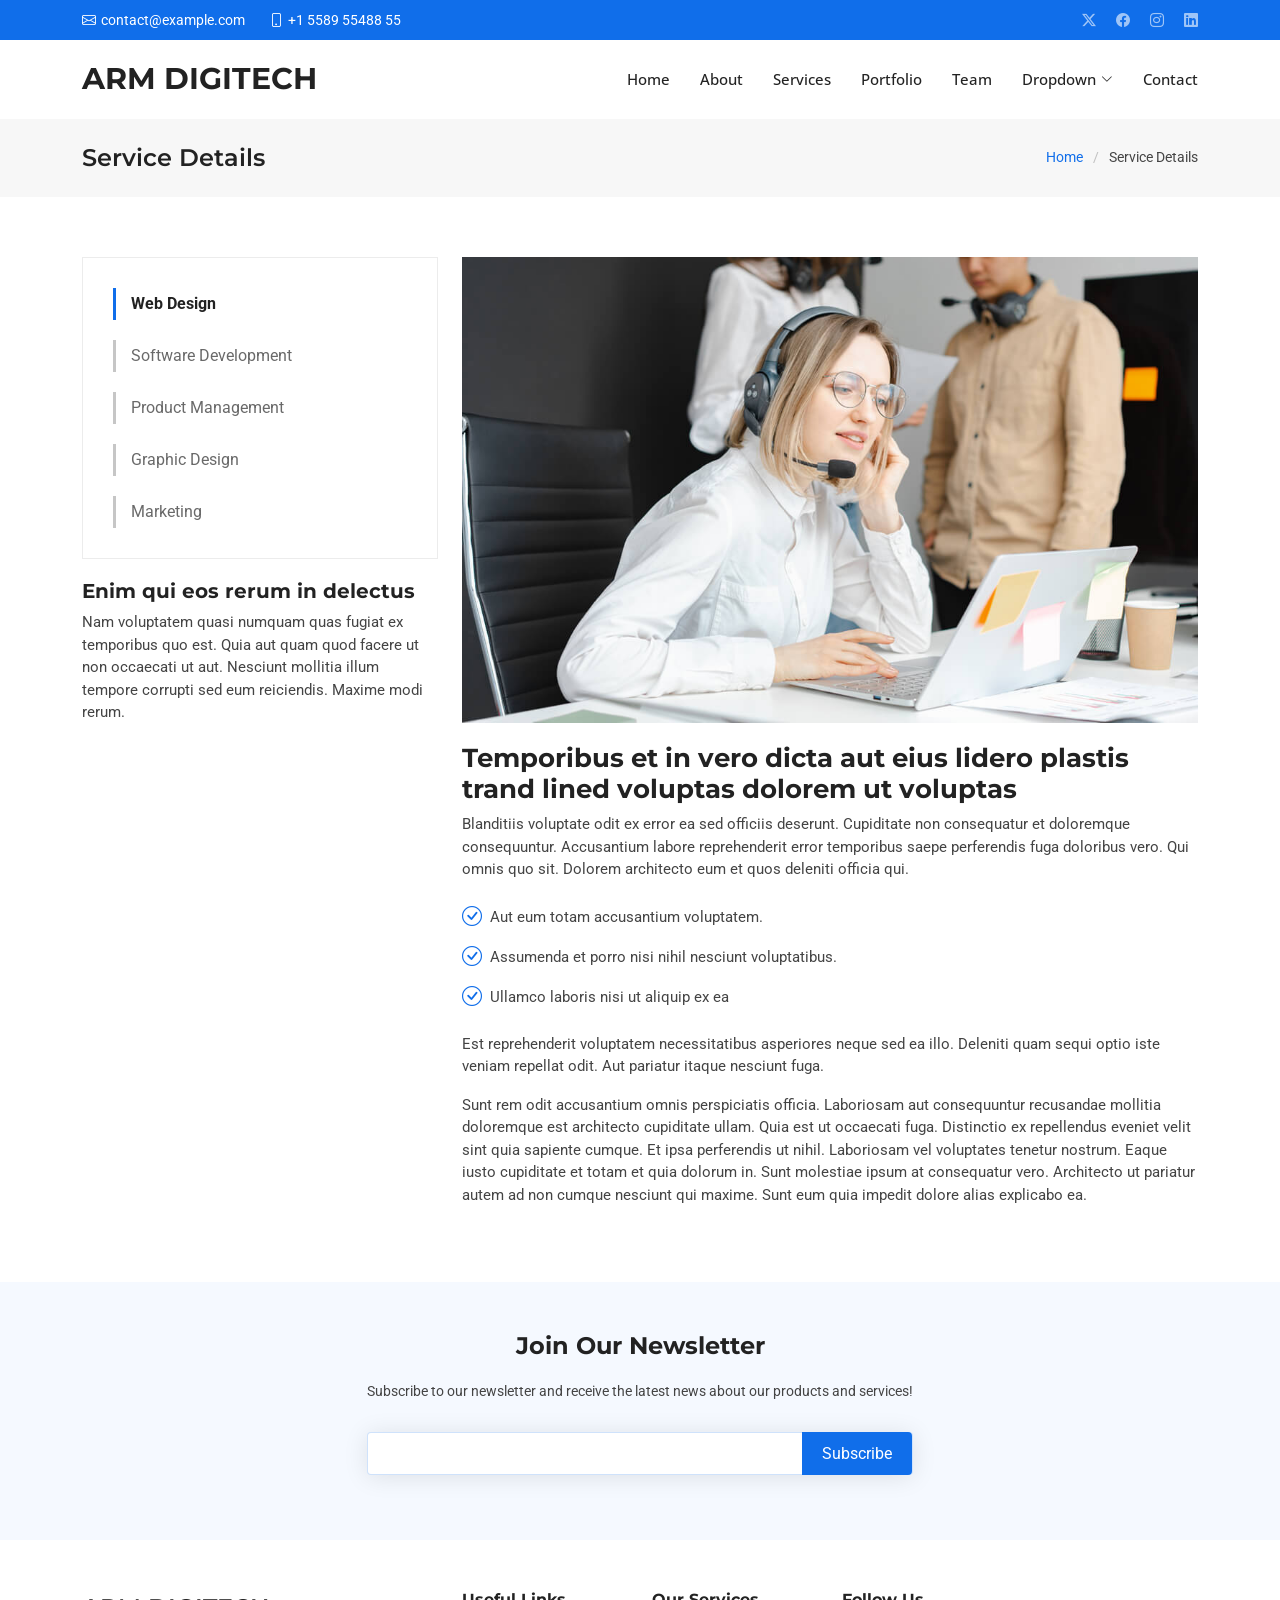
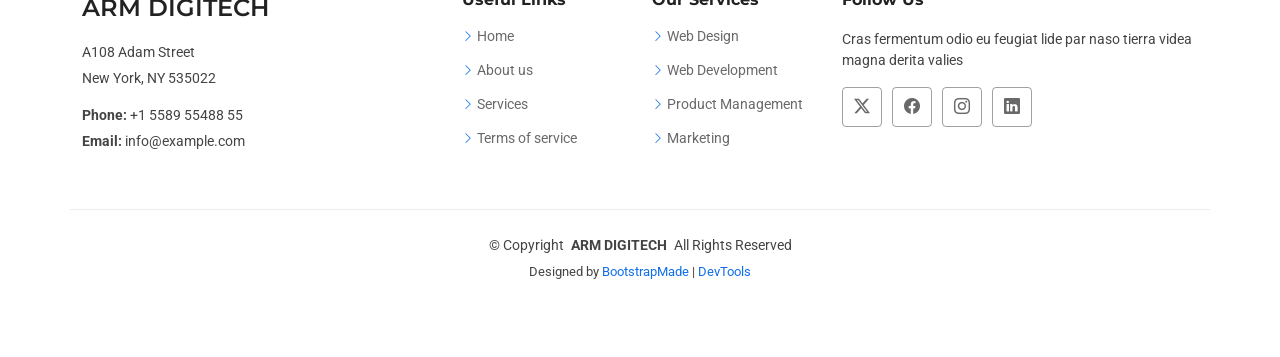
<file: ARM DIGITECH-BACKUP/service-details.html>
<!DOCTYPE html>
<html lang="en">

<head>
  <meta charset="utf-8">
  <meta content="width=device-width, initial-scale=1.0" name="viewport">
  <title>Service Details - ARM DIGITECH Bootstrap Template</title>
  <meta name="description" content="">
  <meta name="keywords" content="">

  <!-- Favicons -->
  <link href="assets/img/favicon.png" rel="icon">
  <link href="assets/img/apple-touch-icon.png" rel="apple-touch-icon">

  <!-- Fonts -->
  <link href="https://fonts.googleapis.com" rel="preconnect">
  <link href="https://fonts.gstatic.com" rel="preconnect" crossorigin>
  <link href="https://fonts.googleapis.com/css2?family=Roboto:ital,wght@0,100;0,300;0,400;0,500;0,700;0,900;1,100;1,300;1,400;1,500;1,700;1,900&family=Open+Sans:ital,wght@0,300;0,400;0,500;0,600;0,700;0,800;1,300;1,400;1,500;1,600;1,700;1,800&family=Montserrat:ital,wght@0,100;0,200;0,300;0,400;0,500;0,600;0,700;0,800;0,900;1,100;1,200;1,300;1,400;1,500;1,600;1,700;1,800;1,900&display=swap" rel="stylesheet">

  <!-- Vendor CSS Files -->
  <link href="assets/vendor/bootstrap/css/bootstrap.min.css" rel="stylesheet">
  <link href="assets/vendor/bootstrap-icons/bootstrap-icons.css" rel="stylesheet">
  <link href="assets/vendor/aos/aos.css" rel="stylesheet">
  <link href="assets/vendor/glightbox/css/glightbox.min.css" rel="stylesheet">
  <link href="assets/vendor/swiper/swiper-bundle.min.css" rel="stylesheet">

  <!-- Main CSS File -->
  <link href="assets/css/main.css" rel="stylesheet">

  <!-- =======================================================
  * Template Name: ARM DIGITECH
  * Template URL: https://bootstrapmade.com/ARM DIGITECH-bootstrap-business-template/
  * Updated: Dec 05 2024 with Bootstrap v5.3.3
  * Author: BootstrapMade.com
  * License: https://bootstrapmade.com/license/
  ======================================================== -->
</head>

<body class="service-details-page">

  <header id="header" class="header sticky-top">

    <div class="topbar d-flex align-items-center">
      <div class="container d-flex justify-content-center justify-content-md-between">
        <div class="contact-info d-flex align-items-center">
          <i class="bi bi-envelope d-flex align-items-center"><a href="mailto:contact@example.com">contact@example.com</a></i>
          <i class="bi bi-phone d-flex align-items-center ms-4"><span>+1 5589 55488 55</span></i>
        </div>
        <div class="social-links d-none d-md-flex align-items-center">
          <a href="#" class="twitter"><i class="bi bi-twitter-x"></i></a>
          <a href="#" class="facebook"><i class="bi bi-facebook"></i></a>
          <a href="#" class="instagram"><i class="bi bi-instagram"></i></a>
          <a href="#" class="linkedin"><i class="bi bi-linkedin"></i></a>
        </div>
      </div>
    </div><!-- End Top Bar -->

    <div class="branding d-flex align-items-cente">

      <div class="container position-relative d-flex align-items-center justify-content-between">
        <a href="index.html" class="logo d-flex align-items-center">
          <!-- Uncomment the line below if you also wish to use an image logo -->
          <!-- <img src="assets/img/logo.png" alt=""> -->
          <h1 class="sitename">ARM DIGITECH</h1>
        </a>

        <nav id="navmenu" class="navmenu">
          <ul>
            <li><a href="#hero">Home</a></li>
            <li><a href="#about">About</a></li>
            <li><a href="#services">Services</a></li>
            <li><a href="#portfolio">Portfolio</a></li>
            <li><a href="#team">Team</a></li>
            <li class="dropdown"><a href="#"><span>Dropdown</span> <i class="bi bi-chevron-down toggle-dropdown"></i></a>
              <ul>
                <li><a href="#">Dropdown 1</a></li>
                <li class="dropdown"><a href="#"><span>Deep Dropdown</span> <i class="bi bi-chevron-down toggle-dropdown"></i></a>
                  <ul>
                    <li><a href="#">Deep Dropdown 1</a></li>
                    <li><a href="#">Deep Dropdown 2</a></li>
                    <li><a href="#">Deep Dropdown 3</a></li>
                    <li><a href="#">Deep Dropdown 4</a></li>
                    <li><a href="#">Deep Dropdown 5</a></li>
                  </ul>
                </li>
                <li><a href="#">Dropdown 2</a></li>
                <li><a href="#">Dropdown 3</a></li>
                <li><a href="#">Dropdown 4</a></li>
              </ul>
            </li>
            <li><a href="#contact">Contact</a></li>
          </ul>
          <i class="mobile-nav-toggle d-xl-none bi bi-list"></i>
        </nav>

      </div>

    </div>

  </header>

  <main class="main">

    <!-- Page Title -->
    <div class="page-title" data-aos="fade">
      <div class="container d-lg-flex justify-content-between align-items-center">
        <h1 class="mb-2 mb-lg-0">Service Details</h1>
        <nav class="breadcrumbs">
          <ol>
            <li><a href="index.html">Home</a></li>
            <li class="current">Service Details</li>
          </ol>
        </nav>
      </div>
    </div><!-- End Page Title -->

    <!-- Service Details Section -->
    <section id="service-details" class="service-details section">

      <div class="container">

        <div class="row gy-4">

          <div class="col-lg-4" data-aos="fade-up" data-aos-delay="100">
            <div class="services-list">
              <a href="#" class="active">Web Design</a>
              <a href="#">Software Development</a>
              <a href="#">Product Management</a>
              <a href="#">Graphic Design</a>
              <a href="#">Marketing</a>
            </div>

            <h4>Enim qui eos rerum in delectus</h4>
            <p>Nam voluptatem quasi numquam quas fugiat ex temporibus quo est. Quia aut quam quod facere ut non occaecati ut aut. Nesciunt mollitia illum tempore corrupti sed eum reiciendis. Maxime modi rerum.</p>
          </div>

          <div class="col-lg-8" data-aos="fade-up" data-aos-delay="200">
            <img src="assets/img/services.jpg" alt="" class="img-fluid services-img">
            <h3>Temporibus et in vero dicta aut eius lidero plastis trand lined voluptas dolorem ut voluptas</h3>
            <p>
              Blanditiis voluptate odit ex error ea sed officiis deserunt. Cupiditate non consequatur et doloremque consequuntur. Accusantium labore reprehenderit error temporibus saepe perferendis fuga doloribus vero. Qui omnis quo sit. Dolorem architecto eum et quos deleniti officia qui.
            </p>
            <ul>
              <li><i class="bi bi-check-circle"></i> <span>Aut eum totam accusantium voluptatem.</span></li>
              <li><i class="bi bi-check-circle"></i> <span>Assumenda et porro nisi nihil nesciunt voluptatibus.</span></li>
              <li><i class="bi bi-check-circle"></i> <span>Ullamco laboris nisi ut aliquip ex ea</span></li>
            </ul>
            <p>
              Est reprehenderit voluptatem necessitatibus asperiores neque sed ea illo. Deleniti quam sequi optio iste veniam repellat odit. Aut pariatur itaque nesciunt fuga.
            </p>
            <p>
              Sunt rem odit accusantium omnis perspiciatis officia. Laboriosam aut consequuntur recusandae mollitia doloremque est architecto cupiditate ullam. Quia est ut occaecati fuga. Distinctio ex repellendus eveniet velit sint quia sapiente cumque. Et ipsa perferendis ut nihil. Laboriosam vel voluptates tenetur nostrum. Eaque iusto cupiditate et totam et quia dolorum in. Sunt molestiae ipsum at consequatur vero. Architecto ut pariatur autem ad non cumque nesciunt qui maxime. Sunt eum quia impedit dolore alias explicabo ea.
            </p>
          </div>

        </div>

      </div>

    </section><!-- /Service Details Section -->

  </main>

  <footer id="footer" class="footer">

    <div class="footer-newsletter">
      <div class="container">
        <div class="row justify-content-center text-center">
          <div class="col-lg-6">
            <h4>Join Our Newsletter</h4>
            <p>Subscribe to our newsletter and receive the latest news about our products and services!</p>
            <form action="forms/newsletter.php" method="post" class="php-email-form">
              <div class="newsletter-form"><input type="email" name="email"><input type="submit" value="Subscribe"></div>
              <div class="loading">Loading</div>
              <div class="error-message"></div>
              <div class="sent-message">Your subscription request has been sent. Thank you!</div>
            </form>
          </div>
        </div>
      </div>
    </div>

    <div class="container footer-top">
      <div class="row gy-4">
        <div class="col-lg-4 col-md-6 footer-about">
          <a href="index.html" class="d-flex align-items-center">
            <span class="sitename">ARM DIGITECH</span>
          </a>
          <div class="footer-contact pt-3">
            <p>A108 Adam Street</p>
            <p>New York, NY 535022</p>
            <p class="mt-3"><strong>Phone:</strong> <span>+1 5589 55488 55</span></p>
            <p><strong>Email:</strong> <span>info@example.com</span></p>
          </div>
        </div>

        <div class="col-lg-2 col-md-3 footer-links">
          <h4>Useful Links</h4>
          <ul>
            <li><i class="bi bi-chevron-right"></i> <a href="#">Home</a></li>
            <li><i class="bi bi-chevron-right"></i> <a href="#">About us</a></li>
            <li><i class="bi bi-chevron-right"></i> <a href="#">Services</a></li>
            <li><i class="bi bi-chevron-right"></i> <a href="#">Terms of service</a></li>
          </ul>
        </div>

        <div class="col-lg-2 col-md-3 footer-links">
          <h4>Our Services</h4>
          <ul>
            <li><i class="bi bi-chevron-right"></i> <a href="#">Web Design</a></li>
            <li><i class="bi bi-chevron-right"></i> <a href="#">Web Development</a></li>
            <li><i class="bi bi-chevron-right"></i> <a href="#">Product Management</a></li>
            <li><i class="bi bi-chevron-right"></i> <a href="#">Marketing</a></li>
          </ul>
        </div>

        <div class="col-lg-4 col-md-12">
          <h4>Follow Us</h4>
          <p>Cras fermentum odio eu feugiat lide par naso tierra videa magna derita valies</p>
          <div class="social-links d-flex">
            <a href=""><i class="bi bi-twitter-x"></i></a>
            <a href=""><i class="bi bi-facebook"></i></a>
            <a href=""><i class="bi bi-instagram"></i></a>
            <a href=""><i class="bi bi-linkedin"></i></a>
          </div>
        </div>

      </div>
    </div>

    <div class="container copyright text-center mt-4">
      <p>© <span>Copyright</span> <strong class="px-1 sitename">ARM DIGITECH</strong> <span>All Rights Reserved</span></p>
      <div class="credits">
        <!-- All the links in the footer should remain intact. -->
        <!-- You can delete the links only if you've purchased the pro version. -->
        <!-- Licensing information: https://bootstrapmade.com/license/ -->
        <!-- Purchase the pro version with working PHP/AJAX contact form: [buy-url] -->
        Designed by <a href="https://bootstrapmade.com/">BootstrapMade</a> | <a href="https://bootstrapmade.com/tools/">DevTools</a>
      </div>
    </div>

  </footer>

  <!-- Scroll Top -->
  <a href="#" id="scroll-top" class="scroll-top d-flex align-items-center justify-content-center"><i class="bi bi-arrow-up-short"></i></a>

  <!-- Preloader -->
  <div id="preloader">
    <div></div>
    <div></div>
    <div></div>
    <div></div>
  </div>

  <!-- Vendor JS Files -->
  <script src="assets/vendor/bootstrap/js/bootstrap.bundle.min.js"></script>
  <script src="assets/vendor/php-email-form/validate.js"></script>
  <script src="assets/vendor/aos/aos.js"></script>
  <script src="assets/vendor/glightbox/js/glightbox.min.js"></script>
  <script src="assets/vendor/waypoints/noframework.waypoints.js"></script>
  <script src="assets/vendor/purecounter/purecounter_vanilla.js"></script>
  <script src="assets/vendor/swiper/swiper-bundle.min.js"></script>
  <script src="assets/vendor/imagesloaded/imagesloaded.pkgd.min.js"></script>
  <script src="assets/vendor/isotope-layout/isotope.pkgd.min.js"></script>

  <!-- Main JS File -->
  <script src="assets/js/main.js"></script>

</body>

</html>
</file>
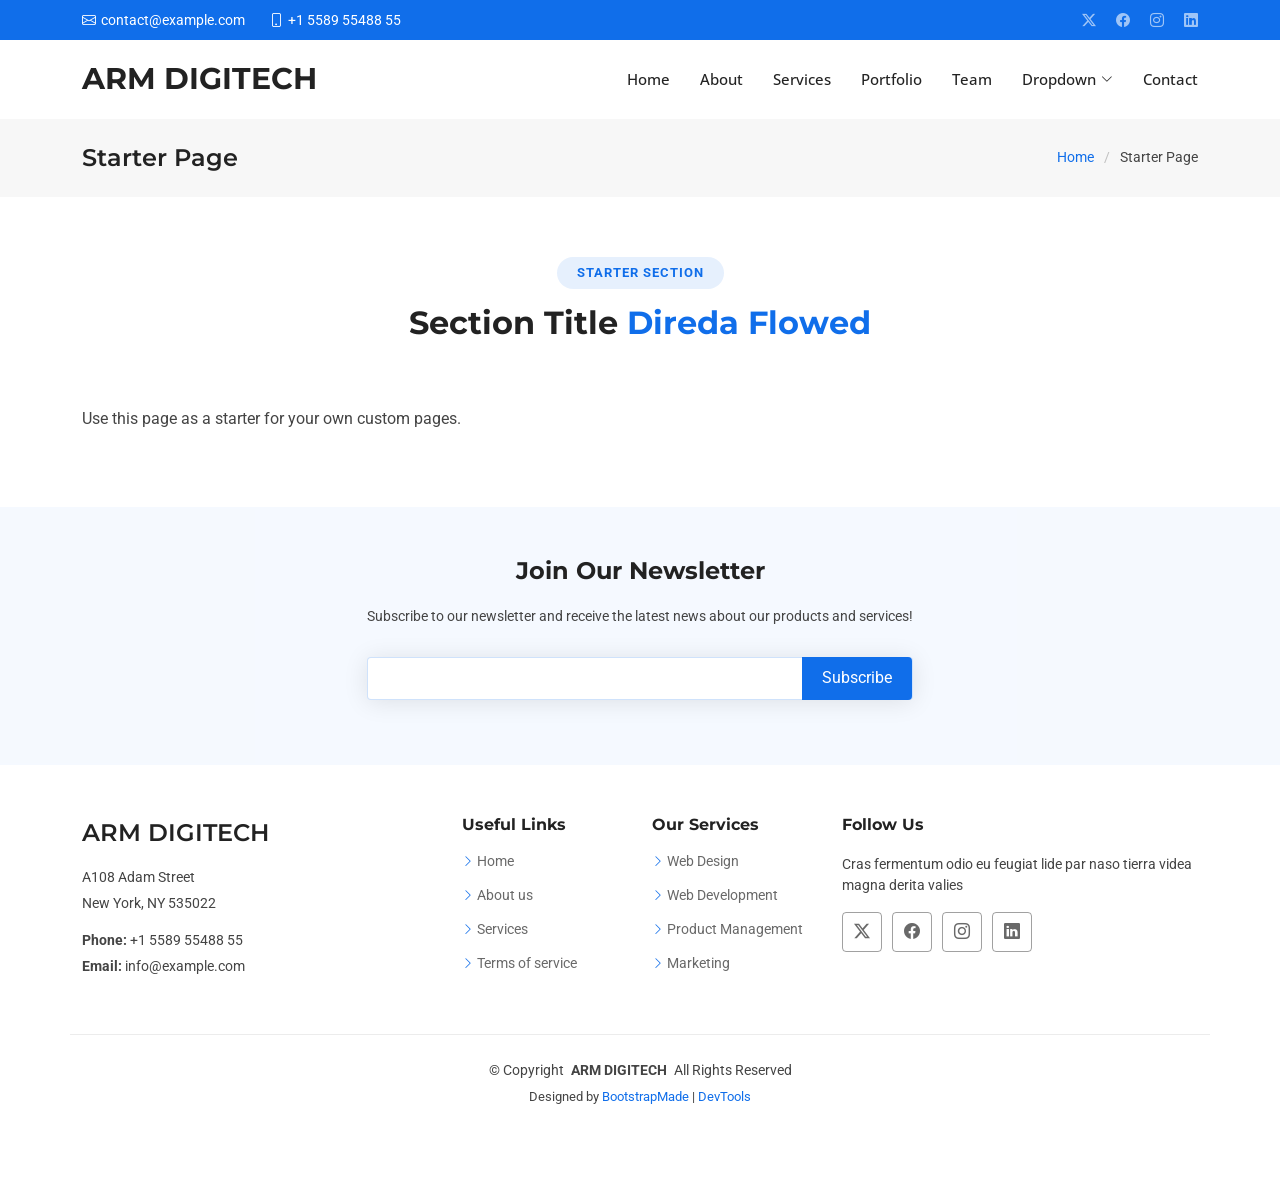
<file: ARM DIGITECH-BACKUP/starter-page.html>
<!DOCTYPE html>
<html lang="en">

<head>
  <meta charset="utf-8">
  <meta content="width=device-width, initial-scale=1.0" name="viewport">
  <title>Starter Page - ARM DIGITECH Bootstrap Template</title>
  <meta name="description" content="">
  <meta name="keywords" content="">

  <!-- Favicons -->
  <link href="assets/img/favicon.png" rel="icon">
  <link href="assets/img/apple-touch-icon.png" rel="apple-touch-icon">

  <!-- Fonts -->
  <link href="https://fonts.googleapis.com" rel="preconnect">
  <link href="https://fonts.gstatic.com" rel="preconnect" crossorigin>
  <link href="https://fonts.googleapis.com/css2?family=Roboto:ital,wght@0,100;0,300;0,400;0,500;0,700;0,900;1,100;1,300;1,400;1,500;1,700;1,900&family=Open+Sans:ital,wght@0,300;0,400;0,500;0,600;0,700;0,800;1,300;1,400;1,500;1,600;1,700;1,800&family=Montserrat:ital,wght@0,100;0,200;0,300;0,400;0,500;0,600;0,700;0,800;0,900;1,100;1,200;1,300;1,400;1,500;1,600;1,700;1,800;1,900&display=swap" rel="stylesheet">

  <!-- Vendor CSS Files -->
  <link href="assets/vendor/bootstrap/css/bootstrap.min.css" rel="stylesheet">
  <link href="assets/vendor/bootstrap-icons/bootstrap-icons.css" rel="stylesheet">
  <link href="assets/vendor/aos/aos.css" rel="stylesheet">
  <link href="assets/vendor/glightbox/css/glightbox.min.css" rel="stylesheet">
  <link href="assets/vendor/swiper/swiper-bundle.min.css" rel="stylesheet">

  <!-- Main CSS File -->
  <link href="assets/css/main.css" rel="stylesheet">

  <!-- =======================================================
  * Template Name: ARM DIGITECH
  * Template URL: https://bootstrapmade.com/ARM DIGITECH-bootstrap-business-template/
  * Updated: Dec 05 2024 with Bootstrap v5.3.3
  * Author: BootstrapMade.com
  * License: https://bootstrapmade.com/license/
  ======================================================== -->
</head>

<body class="starter-page-page">

  <header id="header" class="header sticky-top">

    <div class="topbar d-flex align-items-center">
      <div class="container d-flex justify-content-center justify-content-md-between">
        <div class="contact-info d-flex align-items-center">
          <i class="bi bi-envelope d-flex align-items-center"><a href="mailto:contact@example.com">contact@example.com</a></i>
          <i class="bi bi-phone d-flex align-items-center ms-4"><span>+1 5589 55488 55</span></i>
        </div>
        <div class="social-links d-none d-md-flex align-items-center">
          <a href="#" class="twitter"><i class="bi bi-twitter-x"></i></a>
          <a href="#" class="facebook"><i class="bi bi-facebook"></i></a>
          <a href="#" class="instagram"><i class="bi bi-instagram"></i></a>
          <a href="#" class="linkedin"><i class="bi bi-linkedin"></i></a>
        </div>
      </div>
    </div><!-- End Top Bar -->

    <div class="branding d-flex align-items-cente">

      <div class="container position-relative d-flex align-items-center justify-content-between">
        <a href="index.html" class="logo d-flex align-items-center">
          <!-- Uncomment the line below if you also wish to use an image logo -->
          <!-- <img src="assets/img/logo.png" alt=""> -->
          <h1 class="sitename">ARM DIGITECH</h1>
        </a>

        <nav id="navmenu" class="navmenu">
          <ul>
            <li><a href="#hero">Home</a></li>
            <li><a href="#about">About</a></li>
            <li><a href="#services">Services</a></li>
            <li><a href="#portfolio">Portfolio</a></li>
            <li><a href="#team">Team</a></li>
            <li class="dropdown"><a href="#"><span>Dropdown</span> <i class="bi bi-chevron-down toggle-dropdown"></i></a>
              <ul>
                <li><a href="#">Dropdown 1</a></li>
                <li class="dropdown"><a href="#"><span>Deep Dropdown</span> <i class="bi bi-chevron-down toggle-dropdown"></i></a>
                  <ul>
                    <li><a href="#">Deep Dropdown 1</a></li>
                    <li><a href="#">Deep Dropdown 2</a></li>
                    <li><a href="#">Deep Dropdown 3</a></li>
                    <li><a href="#">Deep Dropdown 4</a></li>
                    <li><a href="#">Deep Dropdown 5</a></li>
                  </ul>
                </li>
                <li><a href="#">Dropdown 2</a></li>
                <li><a href="#">Dropdown 3</a></li>
                <li><a href="#">Dropdown 4</a></li>
              </ul>
            </li>
            <li><a href="#contact">Contact</a></li>
          </ul>
          <i class="mobile-nav-toggle d-xl-none bi bi-list"></i>
        </nav>

      </div>

    </div>

  </header>

  <main class="main">

    <!-- Page Title -->
    <div class="page-title" data-aos="fade">
      <div class="container d-lg-flex justify-content-between align-items-center">
        <h1 class="mb-2 mb-lg-0">Starter Page</h1>
        <nav class="breadcrumbs">
          <ol>
            <li><a href="index.html">Home</a></li>
            <li class="current">Starter Page</li>
          </ol>
        </nav>
      </div>
    </div><!-- End Page Title -->

    <!-- Starter Section Section -->
    <section id="starter-section" class="starter-section section">

      <!-- Section Title -->
      <div class="container section-title" data-aos="fade-up">
        <h2>Starter Section</h2>
        <p><span>Section Title</span> <span class="description-title">Direda Flowed</span></p>
      </div><!-- End Section Title -->

      <div class="container" data-aos="fade-up">
        <p>Use this page as a starter for your own custom pages.</p>
      </div>

    </section><!-- /Starter Section Section -->

  </main>

  <footer id="footer" class="footer">

    <div class="footer-newsletter">
      <div class="container">
        <div class="row justify-content-center text-center">
          <div class="col-lg-6">
            <h4>Join Our Newsletter</h4>
            <p>Subscribe to our newsletter and receive the latest news about our products and services!</p>
            <form action="forms/newsletter.php" method="post" class="php-email-form">
              <div class="newsletter-form"><input type="email" name="email"><input type="submit" value="Subscribe"></div>
              <div class="loading">Loading</div>
              <div class="error-message"></div>
              <div class="sent-message">Your subscription request has been sent. Thank you!</div>
            </form>
          </div>
        </div>
      </div>
    </div>

    <div class="container footer-top">
      <div class="row gy-4">
        <div class="col-lg-4 col-md-6 footer-about">
          <a href="index.html" class="d-flex align-items-center">
            <span class="sitename">ARM DIGITECH</span>
          </a>
          <div class="footer-contact pt-3">
            <p>A108 Adam Street</p>
            <p>New York, NY 535022</p>
            <p class="mt-3"><strong>Phone:</strong> <span>+1 5589 55488 55</span></p>
            <p><strong>Email:</strong> <span>info@example.com</span></p>
          </div>
        </div>

        <div class="col-lg-2 col-md-3 footer-links">
          <h4>Useful Links</h4>
          <ul>
            <li><i class="bi bi-chevron-right"></i> <a href="#">Home</a></li>
            <li><i class="bi bi-chevron-right"></i> <a href="#">About us</a></li>
            <li><i class="bi bi-chevron-right"></i> <a href="#">Services</a></li>
            <li><i class="bi bi-chevron-right"></i> <a href="#">Terms of service</a></li>
          </ul>
        </div>

        <div class="col-lg-2 col-md-3 footer-links">
          <h4>Our Services</h4>
          <ul>
            <li><i class="bi bi-chevron-right"></i> <a href="#">Web Design</a></li>
            <li><i class="bi bi-chevron-right"></i> <a href="#">Web Development</a></li>
            <li><i class="bi bi-chevron-right"></i> <a href="#">Product Management</a></li>
            <li><i class="bi bi-chevron-right"></i> <a href="#">Marketing</a></li>
          </ul>
        </div>

        <div class="col-lg-4 col-md-12">
          <h4>Follow Us</h4>
          <p>Cras fermentum odio eu feugiat lide par naso tierra videa magna derita valies</p>
          <div class="social-links d-flex">
            <a href=""><i class="bi bi-twitter-x"></i></a>
            <a href=""><i class="bi bi-facebook"></i></a>
            <a href=""><i class="bi bi-instagram"></i></a>
            <a href=""><i class="bi bi-linkedin"></i></a>
          </div>
        </div>

      </div>
    </div>

    <div class="container copyright text-center mt-4">
      <p>© <span>Copyright</span> <strong class="px-1 sitename">ARM DIGITECH</strong> <span>All Rights Reserved</span></p>
      <div class="credits">
        <!-- All the links in the footer should remain intact. -->
        <!-- You can delete the links only if you've purchased the pro version. -->
        <!-- Licensing information: https://bootstrapmade.com/license/ -->
        <!-- Purchase the pro version with working PHP/AJAX contact form: [buy-url] -->
        Designed by <a href="https://bootstrapmade.com/">BootstrapMade</a> | <a href="https://bootstrapmade.com/tools/">DevTools</a>
      </div>
    </div>

  </footer>

  <!-- Scroll Top -->
  <a href="#" id="scroll-top" class="scroll-top d-flex align-items-center justify-content-center"><i class="bi bi-arrow-up-short"></i></a>

  <!-- Preloader -->
  <div id="preloader">
    <div></div>
    <div></div>
    <div></div>
    <div></div>
  </div>

  <!-- Vendor JS Files -->
  <script src="assets/vendor/bootstrap/js/bootstrap.bundle.min.js"></script>
  <script src="assets/vendor/php-email-form/validate.js"></script>
  <script src="assets/vendor/aos/aos.js"></script>
  <script src="assets/vendor/glightbox/js/glightbox.min.js"></script>
  <script src="assets/vendor/waypoints/noframework.waypoints.js"></script>
  <script src="assets/vendor/purecounter/purecounter_vanilla.js"></script>
  <script src="assets/vendor/swiper/swiper-bundle.min.js"></script>
  <script src="assets/vendor/imagesloaded/imagesloaded.pkgd.min.js"></script>
  <script src="assets/vendor/isotope-layout/isotope.pkgd.min.js"></script>

  <!-- Main JS File -->
  <script src="assets/js/main.js"></script>

</body>

</html>
</file>
<file: ARM DIGITECH-BACKUP/assets/css/main.css>
/**
* Template Name: ARM DIGITECH
* Template URL: https://bootstrapmade.com/ARM DIGITECH-bootstrap-business-template/
* Updated: Dec 05 2024 with Bootstrap v5.3.3
* Author: BootstrapMade.com
* License: https://bootstrapmade.com/license/
*/

/*--------------------------------------------------------------
# Font & Color Variables
# Help: https://bootstrapmade.com/color-system/
--------------------------------------------------------------*/
/* Fonts */
:root {
  --default-font: "Roboto",  system-ui, -apple-system, "Segoe UI", Roboto, "Helvetica Neue", Arial, "Noto Sans", "Liberation Sans", sans-serif, "Apple Color Emoji", "Segoe UI Emoji", "Segoe UI Symbol", "Noto Color Emoji";
  --heading-font: "Montserrat",  sans-serif;
  --nav-font: "Open Sans",  sans-serif;
}

/* Global Colors - The following color variables are used throughout the website. Updating them here will change the color scheme of the entire website */
:root { 
  --background-color: #ffffff; /* Background color for the entire website, including individual sections */
  --default-color: #444444; /* Default color used for the majority of the text content across the entire website */
  --heading-color: #222222; /* Color for headings, subheadings and title throughout the website */
  --accent-color: #106eea; /* Accent color that represents your brand on the website. It's used for buttons, links, and other elements that need to stand out */
  --surface-color: #ffffff; /* The surface color is used as a background of boxed elements within sections, such as cards, icon boxes, or other elements that require a visual separation from the global background. */
  --contrast-color: #ffffff; /* Contrast color for text, ensuring readability against backgrounds of accent, heading, or default colors. */
}

/* Nav Menu Colors - The following color variables are used specifically for the navigation menu. They are separate from the global colors to allow for more customization options */
:root {
  --nav-color: #222222;  /* The default color of the main navmenu links */
  --nav-hover-color: #106eea; /* Applied to main navmenu links when they are hovered over or active */
  --nav-mobile-background-color: #ffffff; /* Used as the background color for mobile navigation menu */
  --nav-dropdown-background-color: #ffffff; /* Used as the background color for dropdown items that appear when hovering over primary navigation items */
  --nav-dropdown-color: #222222; /* Used for navigation links of the dropdown items in the navigation menu. */
  --nav-dropdown-hover-color: #106eea; /* Similar to --nav-hover-color, this color is applied to dropdown navigation links when they are hovered over. */
}

/* Color Presets - These classes override global colors when applied to any section or element, providing reuse of the sam color scheme. */

.light-background {
  --background-color: #f5f9ff;
  --surface-color: #ffffff;
}

.dark-background {
  --background-color: #060606;
  --default-color: #ffffff;
  --heading-color: #ffffff;
  --surface-color: #252525;
  --contrast-color: #ffffff;
}

/* Smooth scroll */
:root {
  scroll-behavior: smooth;
}

/*--------------------------------------------------------------
# General Styling & Shared Classes
--------------------------------------------------------------*/
body {
  color: var(--default-color);
  background-color: var(--background-color);
  font-family: var(--default-font);
}

a {
  color: var(--accent-color);
  text-decoration: none;
  transition: 0.3s;
}

a:hover {
  color: color-mix(in srgb, var(--accent-color), transparent 25%);
  text-decoration: none;
}

h1,
h2,
h3,
h4,
h5,
h6 {
  color: var(--heading-color);
  font-family: var(--heading-font);
}

/* PHP Email Form Messages
------------------------------*/
.php-email-form .error-message {
  display: none;
  background: #df1529;
  color: #ffffff;
  text-align: left;
  padding: 15px;
  margin-bottom: 24px;
  font-weight: 600;
}

.php-email-form .sent-message {
  display: none;
  color: #ffffff;
  background: #059652;
  text-align: center;
  padding: 15px;
  margin-bottom: 24px;
  font-weight: 600;
}

.php-email-form .loading {
  display: none;
  background: var(--surface-color);
  text-align: center;
  padding: 15px;
  margin-bottom: 24px;
}

.php-email-form .loading:before {
  content: "";
  display: inline-block;
  border-radius: 50%;
  width: 24px;
  height: 24px;
  margin: 0 10px -6px 0;
  border: 3px solid var(--accent-color);
  border-top-color: var(--surface-color);
  animation: php-email-form-loading 1s linear infinite;
}

@keyframes php-email-form-loading {
  0% {
    transform: rotate(0deg);
  }

  100% {
    transform: rotate(360deg);
  }
}

/*--------------------------------------------------------------
# Global Header
--------------------------------------------------------------*/
.header {
  color: var(--default-color);
  transition: all 0.5s;
  z-index: 997;
  background-color: var(--background-color);
}

.header .topbar {
  background-color: var(--accent-color);
  height: 40px;
  padding: 0;
  font-size: 14px;
  transition: all 0.5s;
}

.header .topbar .contact-info i {
  font-style: normal;
  color: var(--contrast-color);
}

.header .topbar .contact-info i a,
.header .topbar .contact-info i span {
  padding-left: 5px;
  color: var(--contrast-color);
}

@media (max-width: 575px) {

  .header .topbar .contact-info i a,
  .header .topbar .contact-info i span {
    font-size: 13px;
  }
}

.header .topbar .contact-info i a {
  line-height: 0;
  transition: 0.3s;
}

.header .topbar .contact-info i a:hover {
  color: var(--contrast-color);
  text-decoration: underline;
}

.header .topbar .social-links a {
  color: color-mix(in srgb, var(--contrast-color), transparent 40%);
  line-height: 0;
  transition: 0.3s;
  margin-left: 20px;
}

.header .topbar .social-links a:hover {
  color: var(--contrast-color);
}

.header .branding {
  background-color: var(--background-color);
  min-height: 60px;
  padding: 10px 0;
}

.header .logo {
  line-height: 1;
}

.header .logo img {
  max-height: 36px;
  margin-right: 8px;
}

.header .logo h1 {
  font-size: 30px;
  margin: 0;
  font-weight: 700;
  color: var(--heading-color);
}

.scrolled .header {
  box-shadow: 0px 0 18px rgba(0, 0, 0, 0.1);
}

.scrolled .header .topbar {
  height: 0;
  visibility: hidden;
  overflow: hidden;
}

/*--------------------------------------------------------------
# Navigation Menu
--------------------------------------------------------------*/
/* Navmenu - Desktop */
@media (min-width: 1200px) {
  .navmenu {
    padding: 0;
  }

  .navmenu ul {
    margin: 0;
    padding: 0;
    display: flex;
    list-style: none;
    align-items: center;
  }

  .navmenu li {
    position: relative;
  }

  .navmenu a,
  .navmenu a:focus {
    color: var(--nav-color);
    padding: 18px 15px;
    font-size: 15px;
    font-family: var(--nav-font);
    font-weight: 500;
    display: flex;
    align-items: center;
    justify-content: space-between;
    white-space: nowrap;
    transition: 0.3s;
  }

  .navmenu a i,
  .navmenu a:focus i {
    font-size: 12px;
    line-height: 0;
    margin-left: 5px;
    transition: 0.3s;
  }

  .navmenu li:last-child a {
    padding-right: 0;
  }

  .navmenu li:hover>a,
  .navmenu .active,
  .navmenu .active:focus {
    color: var(--nav-hover-color);
  }

  .navmenu .dropdown ul {
    margin: 0;
    padding: 10px 0;
    background: var(--nav-dropdown-background-color);
    display: block;
    position: absolute;
    visibility: hidden;
    left: 14px;
    top: 130%;
    opacity: 0;
    transition: 0.3s;
    border-radius: 4px;
    z-index: 99;
    box-shadow: 0px 0px 30px rgba(0, 0, 0, 0.1);
  }

  .navmenu .dropdown ul li {
    min-width: 200px;
  }

  .navmenu .dropdown ul a {
    padding: 10px 20px;
    font-size: 15px;
    text-transform: none;
    color: var(--nav-dropdown-color);
  }

  .navmenu .dropdown ul a i {
    font-size: 12px;
  }

  .navmenu .dropdown ul a:hover,
  .navmenu .dropdown ul .active:hover,
  .navmenu .dropdown ul li:hover>a {
    color: var(--nav-dropdown-hover-color);
  }

  .navmenu .dropdown:hover>ul {
    opacity: 1;
    top: 100%;
    visibility: visible;
  }

  .navmenu .dropdown .dropdown ul {
    top: 0;
    left: -90%;
    visibility: hidden;
  }

  .navmenu .dropdown .dropdown:hover>ul {
    opacity: 1;
    top: 0;
    left: -100%;
    visibility: visible;
  }
}

/* Navmenu - Mobile */
@media (max-width: 1199px) {
  .mobile-nav-toggle {
    color: var(--nav-color);
    font-size: 28px;
    line-height: 0;
    margin-right: 10px;
    cursor: pointer;
    transition: color 0.3s;
  }

  .navmenu {
    padding: 0;
    z-index: 9997;
  }

  .navmenu ul {
    display: none;
    list-style: none;
    position: absolute;
    inset: 60px 20px 20px 20px;
    padding: 10px 0;
    margin: 0;
    border-radius: 6px;
    background-color: var(--nav-mobile-background-color);
    overflow-y: auto;
    transition: 0.3s;
    z-index: 9998;
    box-shadow: 0px 0px 30px rgba(0, 0, 0, 0.1);
  }

  .navmenu a,
  .navmenu a:focus {
    color: var(--nav-dropdown-color);
    padding: 10px 20px;
    font-family: var(--nav-font);
    font-size: 17px;
    font-weight: 500;
    display: flex;
    align-items: center;
    justify-content: space-between;
    white-space: nowrap;
    transition: 0.3s;
  }

  .navmenu a i,
  .navmenu a:focus i {
    font-size: 12px;
    line-height: 0;
    margin-left: 5px;
    width: 30px;
    height: 30px;
    display: flex;
    align-items: center;
    justify-content: center;
    border-radius: 50%;
    transition: 0.3s;
    background-color: color-mix(in srgb, var(--accent-color), transparent 90%);
  }

  .navmenu a i:hover,
  .navmenu a:focus i:hover {
    background-color: var(--accent-color);
    color: var(--contrast-color);
  }

  .navmenu a:hover,
  .navmenu .active,
  .navmenu .active:focus {
    color: var(--nav-dropdown-hover-color);
  }

  .navmenu .active i,
  .navmenu .active:focus i {
    background-color: var(--accent-color);
    color: var(--contrast-color);
    transform: rotate(180deg);
  }

  .navmenu .dropdown ul {
    position: static;
    display: none;
    z-index: 99;
    padding: 10px 0;
    margin: 10px 20px;
    background-color: var(--nav-dropdown-background-color);
    border: 1px solid color-mix(in srgb, var(--default-color), transparent 90%);
    box-shadow: none;
    transition: all 0.5s ease-in-out;
  }

  .navmenu .dropdown ul ul {
    background-color: rgba(33, 37, 41, 0.1);
  }

  .navmenu .dropdown>.dropdown-active {
    display: block;
    background-color: rgba(33, 37, 41, 0.03);
  }

  .mobile-nav-active {
    overflow: hidden;
  }

  .mobile-nav-active .mobile-nav-toggle {
    color: #fff;
    position: absolute;
    font-size: 32px;
    top: 15px;
    right: 15px;
    margin-right: 0;
    z-index: 9999;
  }

  .mobile-nav-active .navmenu {
    position: fixed;
    overflow: hidden;
    inset: 0;
    background: rgba(33, 37, 41, 0.8);
    transition: 0.3s;
  }

  .mobile-nav-active .navmenu>ul {
    display: block;
  }
}

/*--------------------------------------------------------------
# Global Footer
--------------------------------------------------------------*/
.footer {
  color: var(--default-color);
  background-color: var(--background-color);
  font-size: 14px;
  padding-bottom: 50px;
  position: relative;
}

.footer .footer-newsletter {
  background-color: color-mix(in srgb, var(--accent-color), transparent 96%);
  padding: 50px 0;
}

.footer .footer-newsletter h4 {
  font-size: 24px;
}

.footer .footer-newsletter .newsletter-form {
  margin-top: 30px;
  margin-bottom: 15px;
  padding: 6px 8px;
  position: relative;
  background-color: var(--surface-color);
  border: 1px solid color-mix(in srgb, var(--accent-color), transparent 80%);
  box-shadow: 0px 2px 25px rgba(0, 0, 0, 0.1);
  display: flex;
  transition: 0.3s;
  border-radius: 4px;
}

.footer .footer-newsletter .newsletter-form:focus-within {
  border-color: var(--accent-color);
}

.footer .footer-newsletter .newsletter-form input[type=email] {
  border: 0;
  padding: 4px;
  width: 100%;
  background-color: var(--surface-color);
  color: var(--default-color);
}

.footer .footer-newsletter .newsletter-form input[type=email]:focus-visible {
  outline: none;
}

.footer .footer-newsletter .newsletter-form input[type=submit] {
  border: 0;
  font-size: 16px;
  padding: 0 20px;
  margin: -7px -8px -7px 0;
  background: var(--accent-color);
  color: var(--contrast-color);
  transition: 0.3s;
  border-radius: 0 4px 4px 0;
}

.footer .footer-newsletter .newsletter-form input[type=submit]:hover {
  background: color-mix(in srgb, var(--accent-color), transparent 20%);
}

.footer .footer-top {
  padding-top: 50px;
}

.footer .social-links a {
  display: flex;
  align-items: center;
  justify-content: center;
  width: 40px;
  height: 40px;
  border-radius: 4px;
  border: 1px solid color-mix(in srgb, var(--default-color), transparent 50%);
  font-size: 16px;
  color: color-mix(in srgb, var(--default-color), transparent 20%);
  margin-right: 10px;
  transition: 0.3s;
}

.footer .social-links a:hover {
  color: var(--accent-color);
  border-color: var(--accent-color);
}

.footer h4 {
  font-size: 16px;
  font-weight: bold;
  position: relative;
  padding-bottom: 12px;
}

.footer .footer-links {
  margin-bottom: 30px;
}

.footer .footer-links ul {
  list-style: none;
  padding: 0;
  margin: 0;
}

.footer .footer-links ul i {
  margin-right: 3px;
  font-size: 12px;
  line-height: 0;
  color: var(--accent-color);
}

.footer .footer-links ul li {
  padding: 10px 0;
  display: flex;
  align-items: center;
}

.footer .footer-links ul li:first-child {
  padding-top: 0;
}

.footer .footer-links ul a {
  display: inline-block;
  color: color-mix(in srgb, var(--default-color), transparent 20%);
  line-height: 1;
}

.footer .footer-links ul a:hover {
  color: var(--accent-color);
}

.footer .footer-about a {
  color: var(--heading-color);
  font-size: 24px;
  font-weight: 600;
  font-family: var(--heading-font);
}

.footer .footer-contact p {
  margin-bottom: 5px;
}

.footer .copyright {
  padding-top: 25px;
  padding-bottom: 25px;
  border-top: 1px solid color-mix(in srgb, var(--default-color), transparent 90%);
}

.footer .copyright p {
  margin-bottom: 0;
}

.footer .credits {
  margin-top: 6px;
  font-size: 13px;
}

/*--------------------------------------------------------------
# Preloader
--------------------------------------------------------------*/
#preloader {
  position: fixed;
  inset: 0;
  z-index: 9999;
  overflow: hidden;
  background-color: var(--background-color);
  transition: all 0.6s ease-out;
  width: 100%;
  height: 100vh;
  display: flex;
  align-items: center;
  justify-content: center;
}

#preloader div {
  width: 13px;
  height: 13px;
  background-color: var(--accent-color);
  border-radius: 50%;
  animation-timing-function: cubic-bezier(0, 1, 1, 0);
  position: absolute;
  left: 50%;
}

#preloader div:nth-child(1) {
  left: calc(50% + 8px);
  animation: animate-preloader-1 0.6s infinite;
}

#preloader div:nth-child(2) {
  left: calc(50% + 8px);
  animation: animate-preloader-2 0.6s infinite;
}

#preloader div:nth-child(3) {
  left: calc(50% + 32px);
  animation: animate-preloader-2 0.6s infinite;
}

#preloader div:nth-child(4) {
  left: calc(50% + 56px);
  animation: animate-preloader-3 0.6s infinite;
}

@keyframes animate-preloader-1 {
  0% {
    transform: scale(0);
  }

  100% {
    transform: scale(1);
  }
}

@keyframes animate-preloader-3 {
  0% {
    transform: scale(1);
  }

  100% {
    transform: scale(0);
  }
}

@keyframes animate-preloader-2 {
  0% {
    transform: translate(0, 0);
  }

  100% {
    transform: translate(24px, 0);
  }
}

/*--------------------------------------------------------------
# Scroll Top Button
--------------------------------------------------------------*/
.scroll-top {
  position: fixed;
  visibility: hidden;
  opacity: 0;
  right: 15px;
  bottom: 15px;
  z-index: 99999;
  background-color: var(--accent-color);
  width: 40px;
  height: 40px;
  border-radius: 4px;
  transition: all 0.4s;
}

.scroll-top i {
  font-size: 24px;
  color: var(--contrast-color);
  line-height: 0;
}

.scroll-top:hover {
  background-color: color-mix(in srgb, var(--accent-color), transparent 20%);
  color: var(--contrast-color);
}

.scroll-top.active {
  visibility: visible;
  opacity: 1;
}

/*--------------------------------------------------------------
# Disable aos animation delay on mobile devices
--------------------------------------------------------------*/
@media screen and (max-width: 768px) {
  [data-aos-delay] {
    transition-delay: 0 !important;
  }
}

/*--------------------------------------------------------------
# Global Page Titles & Breadcrumbs
--------------------------------------------------------------*/
.page-title {
  --background-color: color-mix(in srgb, var(--default-color), transparent 96%);
  color: var(--default-color);
  background-color: var(--background-color);
  padding: 25px 0;
  position: relative;
}

.page-title h1 {
  font-size: 24px;
  font-weight: 600;
}

.page-title .breadcrumbs ol {
  display: flex;
  flex-wrap: wrap;
  list-style: none;
  padding: 0;
  margin: 0;
  font-size: 14px;
  font-weight: 400;
}

.page-title .breadcrumbs ol li+li {
  padding-left: 10px;
}

.page-title .breadcrumbs ol li+li::before {
  content: "/";
  display: inline-block;
  padding-right: 10px;
  color: color-mix(in srgb, var(--default-color), transparent 70%);
}

/*--------------------------------------------------------------
# Global Sections
--------------------------------------------------------------*/
section,
.section {
  color: var(--default-color);
  background-color: var(--background-color);
  padding: 60px 0;
  scroll-margin-top: 78px;
  overflow: clip;
}

@media (max-width: 1199px) {

  section,
  .section {
    scroll-margin-top: 60px;
  }
}

/*--------------------------------------------------------------
# Global Section Titles
--------------------------------------------------------------*/
.section-title {
  text-align: center;
  padding-bottom: 60px;
  position: relative;
}

.section-title h2 {
  font-size: 13px;
  letter-spacing: 1px;
  font-weight: 700;
  padding: 8px 20px;
  margin: 0;
  background: color-mix(in srgb, var(--accent-color), transparent 90%);
  color: var(--accent-color);
  display: inline-block;
  text-transform: uppercase;
  border-radius: 50px;
  font-family: var(--default-font);
}

.section-title p {
  color: var(--heading-color);
  margin: 10px 0 0 0;
  font-size: 32px;
  font-weight: 700;
  font-family: var(--heading-font);
}

.section-title p .description-title {
  color: var(--accent-color);
}

/*--------------------------------------------------------------
# Hero Section
--------------------------------------------------------------*/
.hero {
  width: 100%;
  min-height: 75vh;
  position: relative;
  padding: 60px 0;
  display: flex;
  align-items: center;
  background: url("../img/hero-bg.jpg") top left;
  background-size: cover;
}

.hero:before {
  content: "";
  background: color-mix(in srgb, var(--background-color), transparent 30%);
  position: absolute;
  bottom: 0;
  top: 0;
  left: 0;
  right: 0;
}

.hero .container {
  position: relative;
}

.hero h1 {
  margin: 0;
  font-size: 48px;
  font-weight: 700;
  line-height: 56px;
}

.hero h1 span {
  color: var(--accent-color);
}

.hero p {
  color: color-mix(in srgb, var(--default-color), transparent 30%);
  margin: 5px 0 30px 0;
  font-size: 20px;
  font-weight: 400;
}

.hero .btn-get-started {
  color: var(--contrast-color);
  background: var(--accent-color);
  font-family: var(--heading-font);
  font-weight: 400;
  font-size: 16px;
  letter-spacing: 1px;
  display: inline-block;
  padding: 12px 30px;
  border-radius: 4px;
  transition: 0.5s;
  box-shadow: 0 8px 28px rgba(0, 0, 0, 0.1);
}

.hero .btn-get-started:hover {
  color: var(--contrast-color);
  background: color-mix(in srgb, var(--accent-color), transparent 15%);
  box-shadow: 0 8px 28px rgba(0, 0, 0, 0.1);
}

.hero .btn-watch-video {
  font-size: 16px;
  transition: 0.5s;
  margin-left: 25px;
  color: var(--default-color);
  font-weight: 600;
}

.hero .btn-watch-video i {
  color: var(--accent-color);
  font-size: 32px;
  transition: 0.3s;
  line-height: 0;
  margin-right: 8px;
}

.hero .btn-watch-video:hover {
  color: var(--accent-color);
}

.hero .btn-watch-video:hover i {
  color: color-mix(in srgb, var(--accent-color), transparent 15%);
}

.hero .animated {
  animation: up-down 2s ease-in-out infinite alternate-reverse both;
}

@media (max-width: 640px) {
  .hero h1 {
    font-size: 28px;
    line-height: 36px;
  }

  .hero p {
    font-size: 18px;
    line-height: 24px;
    margin-bottom: 30px;
  }

  .hero .btn-get-started,
  .hero .btn-watch-video {
    font-size: 13px;
  }
}

@keyframes up-down {
  0% {
    transform: translateY(10px);
  }

  100% {
    transform: translateY(-10px);
  }
}

/*--------------------------------------------------------------
# Featured Services Section
--------------------------------------------------------------*/
.featured-services .service-item {
  background-color: var(--surface-color);
  box-shadow: 0px 0 25px 0 rgba(0, 0, 0, 0.1);
  padding: 50px 30px;
  transition: all 0.3s ease-in-out;
  height: 100%;
  position: relative;
  z-index: 1;
}

.featured-services .service-item:before {
  content: "";
  position: absolute;
  background: var(--accent-color);
  inset: 100% 0 0 0;
  transition: all 0.3s;
  z-index: -1;
}

.featured-services .service-item .icon {
  margin-bottom: 10px;
}

.featured-services .service-item .icon i {
  color: var(--accent-color);
  font-size: 36px;
  transition: ease-in-out 0.3s;
}

.featured-services .service-item h4 {
  font-weight: 700;
  margin-bottom: 15px;
  font-size: 20px;
}

.featured-services .service-item h4 a {
  color: var(--heading-color);
  transition: ease-in-out 0.3s;
}

.featured-services .service-item p {
  line-height: 24px;
  font-size: 14px;
  margin-bottom: 0;
  transition: ease-in-out 0.3s;
}

.featured-services .service-item:hover h4 a,
.featured-services .service-item:hover .icon i,
.featured-services .service-item:hover p {
  color: var(--contrast-color);
}

.featured-services .service-item:hover:before {
  background: var(--accent-color);
  inset: 0;
  border-radius: 0px;
}

/*--------------------------------------------------------------
# About Section
--------------------------------------------------------------*/
.about .about-content h3 {
  font-weight: 700;
  font-size: 26px;
}

.about .about-content ul {
  list-style: none;
  padding: 0;
}

.about .about-content ul li {
  display: flex;
  align-items: flex-start;
  margin-bottom: 35px;
}

.about .about-content ul li:first-child {
  margin-top: 35px;
}

.about .about-content ul i {
  background: var(--surface-color);
  box-shadow: 0px 6px 15px rgba(0, 0, 0, 0.1);
  display: flex;
  align-items: center;
  justify-content: center;
  flex-shrink: 0;
  width: 64px;
  height: 64px;
  font-size: 24px;
  margin-right: 15px;
  color: var(--accent-color);
  border-radius: 50px;
}

.about .about-content ul h4 {
  font-size: 18px;
  font-weight: 600;
}

.about .about-content ul p {
  font-size: 15px;
}

.about .about-content p:last-child {
  margin-bottom: 0;
}

/*--------------------------------------------------------------
# Skills Section
--------------------------------------------------------------*/
.skills .progress {
  height: 60px;
  display: block;
  background: none;
  border-radius: 0;
}

.skills .progress .skill {
  color: var(--heading-color);
  padding: 0;
  margin: 0 0 6px 0;
  text-transform: uppercase;
  display: block;
  font-weight: 600;
  font-family: var(--heading-font);
}

.skills .progress .skill .val {
  float: right;
  font-style: normal;
}

.skills .progress-bar-wrap {
  background: color-mix(in srgb, var(--default-color), transparent 90%);
  height: 10px;
}

.skills .progress-bar {
  width: 1px;
  height: 10px;
  transition: 0.9s;
  background-color: var(--accent-color);
}

/*--------------------------------------------------------------
# Stats Section
--------------------------------------------------------------*/
.stats i {
  background-color: var(--accent-color);
  color: var(--contrast-color);
  border: 6px solid var(--surface-color);
  width: 64px;
  height: 64px;
  font-size: 24px;
  border-radius: 50px;
  display: inline-flex;
  align-items: center;
  justify-content: center;
  position: relative;
  z-index: 1;
}

.stats .stats-item {
  background-color: color-mix(in srgb, var(--accent-color), transparent 95%);
  margin-top: -32px;
  padding: 40px 30px 35px 30px;
  width: 100%;
  position: relative;
  text-align: center;
  border-radius: 4px;
  z-index: 0;
}

.stats .stats-item span {
  font-size: 36px;
  display: block;
  font-weight: 700;
}

.stats .stats-item p {
  padding: 0;
  margin: 0;
  font-family: var(--heading-font);
  font-size: 16px;
}

/*--------------------------------------------------------------
# Clients Section
--------------------------------------------------------------*/
.clients {
  padding: 25px 0;
}

.clients .swiper {
  padding: 10px 0;
}

.clients .swiper-wrapper {
  height: auto;
}

.clients .swiper-slide img {
  transition: 0.3s;
}

.clients .swiper-slide img:hover {
  transform: scale(1.1);
}

/*--------------------------------------------------------------
# Services Section
--------------------------------------------------------------*/
.services .service-item {
  background-color: var(--surface-color);
  text-align: center;
  border: 1px solid color-mix(in srgb, var(--default-color), transparent 85%);
  padding: 80px 20px;
  transition: border ease-in-out 0.3s;
  height: 100%;
}

.services .service-item .icon {
  margin: 0 auto;
  width: 64px;
  height: 64px;
  background: var(--accent-color);
  border-radius: 4px;
  display: flex;
  align-items: center;
  justify-content: center;
  margin-bottom: 20px;
  transition: 0.3s;
}

.services .service-item .icon i {
  color: var(--contrast-color);
  font-size: 28px;
  transition: ease-in-out 0.3s;
}

.services .service-item h3 {
  font-weight: 700;
  margin: 10px 0 15px 0;
  font-size: 22px;
  transition: 0.3s;
}

.services .service-item p {
  line-height: 24px;
  font-size: 14px;
  margin-bottom: 0;
}

.services .service-item:hover {
  border-color: var(--accent-color);
}

.services .service-item:hover h3 {
  color: var(--accent-color);
}

/*--------------------------------------------------------------
# Testimonials Section
--------------------------------------------------------------*/
.testimonials {
  padding: 80px 0;
  position: relative;
}

.testimonials:before {
  content: "";
  background: color-mix(in srgb, var(--background-color), transparent 30%);
  position: absolute;
  inset: 0;
  z-index: 2;
}

.testimonials .testimonials-bg {
  position: absolute;
  inset: 0;
  display: block;
  width: 100%;
  height: 100%;
  object-fit: cover;
  z-index: 1;
}

.testimonials .container {
  position: relative;
  z-index: 3;
}

.testimonials .testimonials-carousel,
.testimonials .testimonials-slider {
  overflow: hidden;
}

.testimonials .testimonial-item {
  text-align: center;
}

.testimonials .testimonial-item .testimonial-img {
  width: 100px;
  border-radius: 50%;
  border: 6px solid color-mix(in srgb, var(--default-color), transparent 85%);
  margin: 0 auto;
}

.testimonials .testimonial-item h3 {
  font-size: 20px;
  font-weight: bold;
  margin: 10px 0 5px 0;
}

.testimonials .testimonial-item h4 {
  font-size: 14px;
  margin: 0 0 15px 0;
  color: color-mix(in srgb, var(--default-color), transparent 40%);
}

.testimonials .testimonial-item .stars {
  margin-bottom: 15px;
}

.testimonials .testimonial-item .stars i {
  color: #ffc107;
  margin: 0 1px;
}

.testimonials .testimonial-item .quote-icon-left,
.testimonials .testimonial-item .quote-icon-right {
  color: color-mix(in srgb, var(--default-color), transparent 40%);
  font-size: 26px;
  line-height: 0;
}

.testimonials .testimonial-item .quote-icon-left {
  display: inline-block;
  left: -5px;
  position: relative;
}

.testimonials .testimonial-item .quote-icon-right {
  display: inline-block;
  right: -5px;
  position: relative;
  top: 10px;
  transform: scale(-1, -1);
}

.testimonials .testimonial-item p {
  font-style: italic;
  margin: 0 auto 15px auto;
}

.testimonials .swiper-wrapper {
  height: auto;
}

.testimonials .swiper-pagination {
  margin-top: 20px;
  position: relative;
}

.testimonials .swiper-pagination .swiper-pagination-bullet {
  width: 12px;
  height: 12px;
  background-color: color-mix(in srgb, var(--default-color), transparent 50%);
  opacity: 0.5;
}

.testimonials .swiper-pagination .swiper-pagination-bullet-active {
  background-color: var(--default-color);
  opacity: 1;
}

@media (min-width: 992px) {
  .testimonials .testimonial-item p {
    width: 80%;
  }
}

/*--------------------------------------------------------------
# Portfolio Section
--------------------------------------------------------------*/
.portfolio .portfolio-filters {
  padding: 0;
  margin: 0 auto 20px auto;
  list-style: none;
  text-align: center;
}

.portfolio .portfolio-filters li {
  cursor: pointer;
  display: inline-block;
  padding: 8px 20px 10px 20px;
  margin: 0;
  font-size: 15px;
  font-weight: 500;
  line-height: 1;
  margin-bottom: 5px;
  border-radius: 4px;
  transition: all 0.3s ease-in-out;
  font-family: var(--heading-font);
}

.portfolio .portfolio-filters li:hover,
.portfolio .portfolio-filters li.filter-active {
  color: var(--contrast-color);
  background-color: var(--accent-color);
}

.portfolio .portfolio-filters li:first-child {
  margin-left: 0;
}

.portfolio .portfolio-filters li:last-child {
  margin-right: 0;
}

@media (max-width: 575px) {
  .portfolio .portfolio-filters li {
    font-size: 14px;
    margin: 0 0 10px 0;
  }
}

.portfolio .portfolio-item {
  position: relative;
  overflow: hidden;
}

.portfolio .portfolio-item .portfolio-info {
  opacity: 0;
  position: absolute;
  left: 12px;
  right: 12px;
  bottom: -100%;
  z-index: 3;
  transition: all ease-in-out 0.5s;
  background: color-mix(in srgb, var(--background-color), transparent 10%);
  padding: 15px;
}

.portfolio .portfolio-item .portfolio-info h4 {
  font-size: 18px;
  font-weight: 600;
  padding-right: 50px;
}

.portfolio .portfolio-item .portfolio-info p {
  color: color-mix(in srgb, var(--default-color), transparent 30%);
  font-size: 14px;
  margin-bottom: 0;
  padding-right: 50px;
}

.portfolio .portfolio-item .portfolio-info .preview-link,
.portfolio .portfolio-item .portfolio-info .details-link {
  position: absolute;
  right: 50px;
  font-size: 24px;
  top: calc(50% - 14px);
  color: color-mix(in srgb, var(--default-color), transparent 30%);
  transition: 0.3s;
  line-height: 0;
}

.portfolio .portfolio-item .portfolio-info .preview-link:hover,
.portfolio .portfolio-item .portfolio-info .details-link:hover {
  color: var(--accent-color);
}

.portfolio .portfolio-item .portfolio-info .details-link {
  right: 14px;
  font-size: 28px;
}

.portfolio .portfolio-item:hover .portfolio-info {
  opacity: 1;
  bottom: 0;
}

/*--------------------------------------------------------------
# Team Section
--------------------------------------------------------------*/
.team .team-member {
  background-color: var(--surface-color);
  box-shadow: 0px 2px 15px rgba(0, 0, 0, 0.1);
  overflow: hidden;
  border-radius: 5px;
}

.team .team-member .member-img {
  position: relative;
  overflow: hidden;
}

.team .team-member .social {
  position: absolute;
  left: 0;
  bottom: 0;
  right: 0;
  height: 40px;
  opacity: 0;
  transition: ease-in-out 0.3s;
  background: color-mix(in srgb, var(--background-color), transparent 20%);
  display: flex;
  align-items: center;
  justify-content: center;
}

.team .team-member .social a {
  transition: color 0.3s;
  color: var(--heading-color);
  margin: 0 10px;
  display: inline-flex;
  align-items: center;
  justify-content: center;
}

.team .team-member .social a i {
  line-height: 0;
}

.team .team-member .social a:hover {
  color: var(--accent-color);
}

.team .team-member .social i {
  font-size: 18px;
  margin: 0 2px;
}

.team .team-member .member-info {
  padding: 25px 15px;
  text-align: center;
}

.team .team-member .member-info h4 {
  font-weight: 700;
  margin-bottom: 5px;
  font-size: 18px;
  color: color-mix(in srgb, var(--default-color), transparent 20%);
}

.team .team-member .member-info span {
  display: block;
  font-size: 13px;
  font-weight: 400;
  color: color-mix(in srgb, var(--default-color), transparent 40%);
}

.team .team-member .member-info p {
  font-style: italic;
  font-size: 14px;
  line-height: 26px;
  color: color-mix(in srgb, var(--default-color), transparent 40%);
}

.team .team-member:hover .social {
  opacity: 1;
}

/*--------------------------------------------------------------
# Pricing Section
--------------------------------------------------------------*/
.pricing .pricing-item {
  background-color: var(--surface-color);
  box-shadow: 0px 0px 4px rgba(0, 0, 0, 0.1);
  padding: 20px;
  text-align: center;
  border-radius: 5px;
  position: relative;
  overflow: hidden;
}

.pricing .pricing-item h3 {
  font-weight: 400;
  margin: -20px -20px 20px -20px;
  padding: 20px 15px;
  font-size: 16px;
  font-weight: 600;
  color: color-mix(in srgb, var(--default-color), transparent 20%);
  background: color-mix(in srgb, var(--default-color), transparent 95%);
}

.pricing .pricing-item h4 {
  font-size: 36px;
  font-weight: 600;
  font-family: var(--heading-font);
}

.pricing .pricing-item h4 sup {
  font-size: 20px;
  top: -15px;
  left: -3px;
}

.pricing .pricing-item h4 span {
  color: color-mix(in srgb, var(--default-color), transparent 40%);
  font-size: 16px;
  font-weight: 300;
}

.pricing .pricing-item ul {
  padding: 15px 0;
  list-style: none;
  text-align: center;
  line-height: 20px;
  font-size: 14px;
}

.pricing .pricing-item ul li {
  padding-bottom: 16px;
}

.pricing .pricing-item ul i {
  color: var(--accent-color);
  font-size: 18px;
  padding-right: 4px;
}

.pricing .pricing-item ul .na {
  color: color-mix(in srgb, var(--default-color), transparent 40%);
  text-decoration: line-through;
}

.pricing .btn-wrap {
  background: color-mix(in srgb, var(--default-color), transparent 95%);
  margin: 0 -20px -20px -20px;
  padding: 20px 15px;
  text-align: center;
}

.pricing .btn-buy {
  background: var(--accent-color);
  color: var(--contrast-color);
  display: inline-block;
  padding: 8px 35px 10px 35px;
  border-radius: 4px;
  transition: none;
  font-size: 14px;
  font-weight: 400;
  font-family: var(--heading-font);
  font-weight: 600;
  transition: 0.3s;
}

.pricing .btn-buy:hover {
  background: color-mix(in srgb, var(--accent-color), transparent 20%);
}

.pricing .featured h3 {
  background: var(--accent-color);
  color: var(--contrast-color);
}

.pricing .advanced {
  background: var(--accent-color);
  color: var(--contrast-color);
  width: 200px;
  position: absolute;
  top: 18px;
  right: -68px;
  transform: rotate(45deg);
  z-index: 1;
  font-size: 14px;
  padding: 1px 0 3px 0;
}

/*--------------------------------------------------------------
# Faq Section
--------------------------------------------------------------*/
.faq .faq-container .faq-item {
  background-color: var(--surface-color);
  position: relative;
  padding: 20px;
  margin-bottom: 15px;
  border: 1px solid color-mix(in srgb, var(--default-color), transparent 85%);
  border-radius: 5px;
  overflow: hidden;
}

.faq .faq-container .faq-item:last-child {
  margin-bottom: 0;
}

.faq .faq-container .faq-item h3 {
  font-weight: 600;
  font-size: 18px;
  line-height: 24px;
  margin: 0 30px 0 0;
  transition: 0.3s;
  cursor: pointer;
  display: flex;
  align-items: center;
}

.faq .faq-container .faq-item h3 .num {
  color: var(--accent-color);
  padding-right: 5px;
}

.faq .faq-container .faq-item h3:hover {
  color: var(--accent-color);
}

.faq .faq-container .faq-item .faq-content {
  display: grid;
  grid-template-rows: 0fr;
  transition: 0.3s ease-in-out;
  visibility: hidden;
  opacity: 0;
}

.faq .faq-container .faq-item .faq-content p {
  margin-bottom: 0;
  overflow: hidden;
}

.faq .faq-container .faq-item .faq-toggle {
  position: absolute;
  top: 20px;
  right: 20px;
  font-size: 16px;
  line-height: 0;
  transition: 0.3s;
  cursor: pointer;
}

.faq .faq-container .faq-item .faq-toggle:hover {
  color: var(--accent-color);
}

.faq .faq-container .faq-active {
  background-color: var(--accent-color);
  border-color: var(--accent-color);
  color: var(--contrast-color);
}

.faq .faq-container .faq-active h3 {
  color: var(--contrast-color);
}

.faq .faq-container .faq-active h3:hover {
  color: var(--contrast-color);
}

.faq .faq-container .faq-active .faq-content {
  grid-template-rows: 1fr;
  visibility: visible;
  opacity: 1;
  padding-top: 10px;
}

.faq .faq-container .faq-active .faq-toggle {
  transform: rotate(90deg);
  color: var(--accent-color);
}

/*--------------------------------------------------------------
# Contact Section
--------------------------------------------------------------*/
.contact .info-wrap {
  background-color: var(--surface-color);
  box-shadow: 0px 0px 20px rgba(0, 0, 0, 0.1);
  padding: 30px;
}

@media (max-width: 575px) {
  .contact .info-wrap {
    padding: 20px;
  }
}

.contact .info-item {
  margin-bottom: 40px;
}

.contact .info-item i {
  font-size: 20px;
  color: var(--accent-color);
  background: color-mix(in srgb, var(--accent-color), transparent 92%);
  width: 44px;
  height: 44px;
  display: flex;
  justify-content: center;
  align-items: center;
  border-radius: 50px;
  transition: all 0.3s ease-in-out;
  margin-right: 15px;
}

.contact .info-item h3 {
  padding: 0;
  font-size: 18px;
  font-weight: 700;
  margin-bottom: 5px;
}

.contact .info-item p {
  padding: 0;
  margin-bottom: 0;
  font-size: 14px;
}

.contact .info-item:hover i {
  background: var(--accent-color);
  color: var(--contrast-color);
}

.contact .php-email-form {
  background-color: var(--surface-color);
  height: 100%;
  padding: 30px;
  box-shadow: 0px 0px 20px rgba(0, 0, 0, 0.1);
}

@media (max-width: 575px) {
  .contact .php-email-form {
    padding: 20px;
  }
}

.contact .php-email-form input[type=text],
.contact .php-email-form input[type=email],
.contact .php-email-form textarea {
  font-size: 14px;
  padding: 10px 15px;
  box-shadow: none;
  border-radius: 0;
  color: var(--default-color);
  background-color: var(--surface-color);
  border-color: color-mix(in srgb, var(--default-color), transparent 80%);
}

.contact .php-email-form input[type=text]:focus,
.contact .php-email-form input[type=email]:focus,
.contact .php-email-form textarea:focus {
  border-color: var(--accent-color);
}

.contact .php-email-form input[type=text]::placeholder,
.contact .php-email-form input[type=email]::placeholder,
.contact .php-email-form textarea::placeholder {
  color: color-mix(in srgb, var(--default-color), transparent 70%);
}

.contact .php-email-form button[type=submit] {
  color: var(--contrast-color);
  background: var(--accent-color);
  border: 0;
  padding: 10px 30px;
  transition: 0.4s;
  border-radius: 50px;
}

.contact .php-email-form button[type=submit]:hover {
  background: color-mix(in srgb, var(--accent-color), transparent 25%);
}

/*--------------------------------------------------------------
# Service Details Section
--------------------------------------------------------------*/
.service-details .services-list {
  background-color: var(--surface-color);
  padding: 10px 30px;
  border: 1px solid color-mix(in srgb, var(--default-color), transparent 90%);
  margin-bottom: 20px;
}

.service-details .services-list a {
  display: block;
  line-height: 1;
  padding: 8px 0 8px 15px;
  border-left: 3px solid color-mix(in srgb, var(--default-color), transparent 70%);
  margin: 20px 0;
  color: color-mix(in srgb, var(--default-color), transparent 20%);
  transition: 0.3s;
}

.service-details .services-list a.active {
  color: var(--heading-color);
  font-weight: 700;
  border-color: var(--accent-color);
}

.service-details .services-list a:hover {
  border-color: var(--accent-color);
}

.service-details .services-img {
  margin-bottom: 20px;
}

.service-details h3 {
  font-size: 26px;
  font-weight: 700;
}

.service-details h4 {
  font-size: 20px;
  font-weight: 700;
}

.service-details p {
  font-size: 15px;
}

.service-details ul {
  list-style: none;
  padding: 0;
  font-size: 15px;
}

.service-details ul li {
  padding: 5px 0;
  display: flex;
  align-items: center;
}

.service-details ul i {
  font-size: 20px;
  margin-right: 8px;
  color: var(--accent-color);
}

/*--------------------------------------------------------------
# Portfolio Details Section
--------------------------------------------------------------*/
.portfolio-details .portfolio-details-slider img {
  width: 100%;
}

.portfolio-details .portfolio-details-slider .swiper-pagination {
  margin-top: 20px;
  position: relative;
}

.portfolio-details .portfolio-details-slider .swiper-pagination .swiper-pagination-bullet {
  width: 12px;
  height: 12px;
  background-color: color-mix(in srgb, var(--default-color), transparent 85%);
  opacity: 1;
}

.portfolio-details .portfolio-details-slider .swiper-pagination .swiper-pagination-bullet-active {
  background-color: var(--accent-color);
}

.portfolio-details .portfolio-info {
  background-color: var(--surface-color);
  padding: 30px;
  box-shadow: 0px 0 30px rgba(0, 0, 0, 0.1);
}

.portfolio-details .portfolio-info h3 {
  font-size: 22px;
  font-weight: 700;
  margin-bottom: 20px;
  padding-bottom: 20px;
  border-bottom: 1px solid color-mix(in srgb, var(--default-color), transparent 85%);
}

.portfolio-details .portfolio-info ul {
  list-style: none;
  padding: 0;
  font-size: 15px;
}

.portfolio-details .portfolio-info ul li+li {
  margin-top: 10px;
}

.portfolio-details .portfolio-description {
  padding-top: 30px;
}

.portfolio-details .portfolio-description h2 {
  font-size: 26px;
  font-weight: 700;
  margin-bottom: 20px;
}

.portfolio-details .portfolio-description p {
  padding: 0;
  color: color-mix(in srgb, var(--default-color), transparent 30%);
}

/*--------------------------------------------------------------
# Starter Section Section
--------------------------------------------------------------*/
.starter-section {
  /* Add your styles here */
}
.contact-form{
display:flex;
flex-direction:column;
gap:15px;
}

.contact-form input,
.contact-form select,
.contact-form textarea{
width:100%;
padding:12px;
border:1px solid #ddd;
border-radius:6px;
font-size:14px;
outline:none;
transition:0.3s;
}

.contact-form input:focus,
.contact-form select:focus,
.contact-form textarea:focus{
border-color:#0d6efd;
box-shadow:0 0 5px rgba(13,110,253,0.3);
}

.contact-form textarea{
height:110px;
resize:none;
}

.contact-form button{
background:#0d6efd;
color:white;
border:none;
padding:12px;
font-size:16px;
border-radius:6px;
cursor:pointer;
transition:0.3s;
}

.contact-form button:hover{
background:#084298;
}
#header .logo img{
  height:60px;
  transform: scale(3.8);
  transform-origin: left center;
}
.footer-logo{
  height:100px;
  width:auto;
}
</file>
<file: ARM DIGITECH-BACKUP/BizLand/assets/css/main.css>
/**
* Template Name: ARM DIGITECH
* Template URL: https://bootstrapmade.com/ARM DIGITECH-bootstrap-business-template/
* Updated: Dec 05 2024 with Bootstrap v5.3.3
* Author: BootstrapMade.com
* License: https://bootstrapmade.com/license/
*/

/*--------------------------------------------------------------
# Font & Color Variables
# Help: https://bootstrapmade.com/color-system/
--------------------------------------------------------------*/
/* Fonts */
:root {
  --default-font: "Roboto",  system-ui, -apple-system, "Segoe UI", Roboto, "Helvetica Neue", Arial, "Noto Sans", "Liberation Sans", sans-serif, "Apple Color Emoji", "Segoe UI Emoji", "Segoe UI Symbol", "Noto Color Emoji";
  --heading-font: "Montserrat",  sans-serif;
  --nav-font: "Open Sans",  sans-serif;
}

/* Global Colors - The following color variables are used throughout the website. Updating them here will change the color scheme of the entire website */
:root { 
  --background-color: #ffffff; /* Background color for the entire website, including individual sections */
  --default-color: #444444; /* Default color used for the majority of the text content across the entire website */
  --heading-color: #222222; /* Color for headings, subheadings and title throughout the website */
  --accent-color: #106eea; /* Accent color that represents your brand on the website. It's used for buttons, links, and other elements that need to stand out */
  --surface-color: #ffffff; /* The surface color is used as a background of boxed elements within sections, such as cards, icon boxes, or other elements that require a visual separation from the global background. */
  --contrast-color: #ffffff; /* Contrast color for text, ensuring readability against backgrounds of accent, heading, or default colors. */
}

/* Nav Menu Colors - The following color variables are used specifically for the navigation menu. They are separate from the global colors to allow for more customization options */
:root {
  --nav-color: #222222;  /* The default color of the main navmenu links */
  --nav-hover-color: #106eea; /* Applied to main navmenu links when they are hovered over or active */
  --nav-mobile-background-color: #ffffff; /* Used as the background color for mobile navigation menu */
  --nav-dropdown-background-color: #ffffff; /* Used as the background color for dropdown items that appear when hovering over primary navigation items */
  --nav-dropdown-color: #222222; /* Used for navigation links of the dropdown items in the navigation menu. */
  --nav-dropdown-hover-color: #106eea; /* Similar to --nav-hover-color, this color is applied to dropdown navigation links when they are hovered over. */
}

/* Color Presets - These classes override global colors when applied to any section or element, providing reuse of the sam color scheme. */

.light-background {
  --background-color: #f5f9ff;
  --surface-color: #ffffff;
}

.dark-background {
  --background-color: #060606;
  --default-color: #ffffff;
  --heading-color: #ffffff;
  --surface-color: #252525;
  --contrast-color: #ffffff;
}

/* Smooth scroll */
:root {
  scroll-behavior: smooth;
}

/*--------------------------------------------------------------
# General Styling & Shared Classes
--------------------------------------------------------------*/
body {
  color: var(--default-color);
  background-color: var(--background-color);
  font-family: var(--default-font);
}

a {
  color: var(--accent-color);
  text-decoration: none;
  transition: 0.3s;
}

a:hover {
  color: color-mix(in srgb, var(--accent-color), transparent 25%);
  text-decoration: none;
}

h1,
h2,
h3,
h4,
h5,
h6 {
  color: var(--heading-color);
  font-family: var(--heading-font);
}

/* PHP Email Form Messages
------------------------------*/
.php-email-form .error-message {
  display: none;
  background: #df1529;
  color: #ffffff;
  text-align: left;
  padding: 15px;
  margin-bottom: 24px;
  font-weight: 600;
}

.php-email-form .sent-message {
  display: none;
  color: #ffffff;
  background: #059652;
  text-align: center;
  padding: 15px;
  margin-bottom: 24px;
  font-weight: 600;
}

.php-email-form .loading {
  display: none;
  background: var(--surface-color);
  text-align: center;
  padding: 15px;
  margin-bottom: 24px;
}

.php-email-form .loading:before {
  content: "";
  display: inline-block;
  border-radius: 50%;
  width: 24px;
  height: 24px;
  margin: 0 10px -6px 0;
  border: 3px solid var(--accent-color);
  border-top-color: var(--surface-color);
  animation: php-email-form-loading 1s linear infinite;
}

@keyframes php-email-form-loading {
  0% {
    transform: rotate(0deg);
  }

  100% {
    transform: rotate(360deg);
  }
}

/*--------------------------------------------------------------
# Global Header
--------------------------------------------------------------*/
.header {
  color: var(--default-color);
  transition: all 0.5s;
  z-index: 997;
  background-color: var(--background-color);
}

.header .topbar {
  background-color: var(--accent-color);
  height: 40px;
  padding: 0;
  font-size: 14px;
  transition: all 0.5s;
}

.header .topbar .contact-info i {
  font-style: normal;
  color: var(--contrast-color);
}

.header .topbar .contact-info i a,
.header .topbar .contact-info i span {
  padding-left: 5px;
  color: var(--contrast-color);
}

@media (max-width: 575px) {

  .header .topbar .contact-info i a,
  .header .topbar .contact-info i span {
    font-size: 13px;
  }
}

.header .topbar .contact-info i a {
  line-height: 0;
  transition: 0.3s;
}

.header .topbar .contact-info i a:hover {
  color: var(--contrast-color);
  text-decoration: underline;
}

.header .topbar .social-links a {
  color: color-mix(in srgb, var(--contrast-color), transparent 40%);
  line-height: 0;
  transition: 0.3s;
  margin-left: 20px;
}

.header .topbar .social-links a:hover {
  color: var(--contrast-color);
}

.header .branding {
  background-color: var(--background-color);
  min-height: 60px;
  padding: 10px 0;
}

.header .logo {
  line-height: 1;
}

.header .logo img {
  max-height: 36px;
  margin-right: 8px;
}

.header .logo h1 {
  font-size: 30px;
  margin: 0;
  font-weight: 700;
  color: var(--heading-color);
}

.scrolled .header {
  box-shadow: 0px 0 18px rgba(0, 0, 0, 0.1);
}

.scrolled .header .topbar {
  height: 0;
  visibility: hidden;
  overflow: hidden;
}

/*--------------------------------------------------------------
# Navigation Menu
--------------------------------------------------------------*/
/* Navmenu - Desktop */
@media (min-width: 1200px) {
  .navmenu {
    padding: 0;
  }

  .navmenu ul {
    margin: 0;
    padding: 0;
    display: flex;
    list-style: none;
    align-items: center;
  }

  .navmenu li {
    position: relative;
  }

  .navmenu a,
  .navmenu a:focus {
    color: var(--nav-color);
    padding: 18px 15px;
    font-size: 15px;
    font-family: var(--nav-font);
    font-weight: 500;
    display: flex;
    align-items: center;
    justify-content: space-between;
    white-space: nowrap;
    transition: 0.3s;
  }

  .navmenu a i,
  .navmenu a:focus i {
    font-size: 12px;
    line-height: 0;
    margin-left: 5px;
    transition: 0.3s;
  }

  .navmenu li:last-child a {
    padding-right: 0;
  }

  .navmenu li:hover>a,
  .navmenu .active,
  .navmenu .active:focus {
    color: var(--nav-hover-color);
  }

  .navmenu .dropdown ul {
    margin: 0;
    padding: 10px 0;
    background: var(--nav-dropdown-background-color);
    display: block;
    position: absolute;
    visibility: hidden;
    left: 14px;
    top: 130%;
    opacity: 0;
    transition: 0.3s;
    border-radius: 4px;
    z-index: 99;
    box-shadow: 0px 0px 30px rgba(0, 0, 0, 0.1);
  }

  .navmenu .dropdown ul li {
    min-width: 200px;
  }

  .navmenu .dropdown ul a {
    padding: 10px 20px;
    font-size: 15px;
    text-transform: none;
    color: var(--nav-dropdown-color);
  }

  .navmenu .dropdown ul a i {
    font-size: 12px;
  }

  .navmenu .dropdown ul a:hover,
  .navmenu .dropdown ul .active:hover,
  .navmenu .dropdown ul li:hover>a {
    color: var(--nav-dropdown-hover-color);
  }

  .navmenu .dropdown:hover>ul {
    opacity: 1;
    top: 100%;
    visibility: visible;
  }

  .navmenu .dropdown .dropdown ul {
    top: 0;
    left: -90%;
    visibility: hidden;
  }

  .navmenu .dropdown .dropdown:hover>ul {
    opacity: 1;
    top: 0;
    left: -100%;
    visibility: visible;
  }
}

/* Navmenu - Mobile */
@media (max-width: 1199px) {
  .mobile-nav-toggle {
    color: var(--nav-color);
    font-size: 28px;
    line-height: 0;
    margin-right: 10px;
    cursor: pointer;
    transition: color 0.3s;
  }

  .navmenu {
    padding: 0;
    z-index: 9997;
  }

  .navmenu ul {
    display: none;
    list-style: none;
    position: absolute;
    inset: 60px 20px 20px 20px;
    padding: 10px 0;
    margin: 0;
    border-radius: 6px;
    background-color: var(--nav-mobile-background-color);
    overflow-y: auto;
    transition: 0.3s;
    z-index: 9998;
    box-shadow: 0px 0px 30px rgba(0, 0, 0, 0.1);
  }

  .navmenu a,
  .navmenu a:focus {
    color: var(--nav-dropdown-color);
    padding: 10px 20px;
    font-family: var(--nav-font);
    font-size: 17px;
    font-weight: 500;
    display: flex;
    align-items: center;
    justify-content: space-between;
    white-space: nowrap;
    transition: 0.3s;
  }

  .navmenu a i,
  .navmenu a:focus i {
    font-size: 12px;
    line-height: 0;
    margin-left: 5px;
    width: 30px;
    height: 30px;
    display: flex;
    align-items: center;
    justify-content: center;
    border-radius: 50%;
    transition: 0.3s;
    background-color: color-mix(in srgb, var(--accent-color), transparent 90%);
  }

  .navmenu a i:hover,
  .navmenu a:focus i:hover {
    background-color: var(--accent-color);
    color: var(--contrast-color);
  }

  .navmenu a:hover,
  .navmenu .active,
  .navmenu .active:focus {
    color: var(--nav-dropdown-hover-color);
  }

  .navmenu .active i,
  .navmenu .active:focus i {
    background-color: var(--accent-color);
    color: var(--contrast-color);
    transform: rotate(180deg);
  }

  .navmenu .dropdown ul {
    position: static;
    display: none;
    z-index: 99;
    padding: 10px 0;
    margin: 10px 20px;
    background-color: var(--nav-dropdown-background-color);
    border: 1px solid color-mix(in srgb, var(--default-color), transparent 90%);
    box-shadow: none;
    transition: all 0.5s ease-in-out;
  }

  .navmenu .dropdown ul ul {
    background-color: rgba(33, 37, 41, 0.1);
  }

  .navmenu .dropdown>.dropdown-active {
    display: block;
    background-color: rgba(33, 37, 41, 0.03);
  }

  .mobile-nav-active {
    overflow: hidden;
  }

  .mobile-nav-active .mobile-nav-toggle {
    color: #fff;
    position: absolute;
    font-size: 32px;
    top: 15px;
    right: 15px;
    margin-right: 0;
    z-index: 9999;
  }

  .mobile-nav-active .navmenu {
    position: fixed;
    overflow: hidden;
    inset: 0;
    background: rgba(33, 37, 41, 0.8);
    transition: 0.3s;
  }

  .mobile-nav-active .navmenu>ul {
    display: block;
  }
}

/*--------------------------------------------------------------
# Global Footer
--------------------------------------------------------------*/
.footer {
  color: var(--default-color);
  background-color: var(--background-color);
  font-size: 14px;
  padding-bottom: 50px;
  position: relative;
}

.footer .footer-newsletter {
  background-color: color-mix(in srgb, var(--accent-color), transparent 96%);
  padding: 50px 0;
}

.footer .footer-newsletter h4 {
  font-size: 24px;
}

.footer .footer-newsletter .newsletter-form {
  margin-top: 30px;
  margin-bottom: 15px;
  padding: 6px 8px;
  position: relative;
  background-color: var(--surface-color);
  border: 1px solid color-mix(in srgb, var(--accent-color), transparent 80%);
  box-shadow: 0px 2px 25px rgba(0, 0, 0, 0.1);
  display: flex;
  transition: 0.3s;
  border-radius: 4px;
}

.footer .footer-newsletter .newsletter-form:focus-within {
  border-color: var(--accent-color);
}

.footer .footer-newsletter .newsletter-form input[type=email] {
  border: 0;
  padding: 4px;
  width: 100%;
  background-color: var(--surface-color);
  color: var(--default-color);
}

.footer .footer-newsletter .newsletter-form input[type=email]:focus-visible {
  outline: none;
}

.footer .footer-newsletter .newsletter-form input[type=submit] {
  border: 0;
  font-size: 16px;
  padding: 0 20px;
  margin: -7px -8px -7px 0;
  background: var(--accent-color);
  color: var(--contrast-color);
  transition: 0.3s;
  border-radius: 0 4px 4px 0;
}

.footer .footer-newsletter .newsletter-form input[type=submit]:hover {
  background: color-mix(in srgb, var(--accent-color), transparent 20%);
}

.footer .footer-top {
  padding-top: 50px;
}

.footer .social-links a {
  display: flex;
  align-items: center;
  justify-content: center;
  width: 40px;
  height: 40px;
  border-radius: 4px;
  border: 1px solid color-mix(in srgb, var(--default-color), transparent 50%);
  font-size: 16px;
  color: color-mix(in srgb, var(--default-color), transparent 20%);
  margin-right: 10px;
  transition: 0.3s;
}

.footer .social-links a:hover {
  color: var(--accent-color);
  border-color: var(--accent-color);
}

.footer h4 {
  font-size: 16px;
  font-weight: bold;
  position: relative;
  padding-bottom: 12px;
}

.footer .footer-links {
  margin-bottom: 30px;
}

.footer .footer-links ul {
  list-style: none;
  padding: 0;
  margin: 0;
}

.footer .footer-links ul i {
  margin-right: 3px;
  font-size: 12px;
  line-height: 0;
  color: var(--accent-color);
}

.footer .footer-links ul li {
  padding: 10px 0;
  display: flex;
  align-items: center;
}

.footer .footer-links ul li:first-child {
  padding-top: 0;
}

.footer .footer-links ul a {
  display: inline-block;
  color: color-mix(in srgb, var(--default-color), transparent 20%);
  line-height: 1;
}

.footer .footer-links ul a:hover {
  color: var(--accent-color);
}

.footer .footer-about a {
  color: var(--heading-color);
  font-size: 24px;
  font-weight: 600;
  font-family: var(--heading-font);
}

.footer .footer-contact p {
  margin-bottom: 5px;
}

.footer .copyright {
  padding-top: 25px;
  padding-bottom: 25px;
  border-top: 1px solid color-mix(in srgb, var(--default-color), transparent 90%);
}

.footer .copyright p {
  margin-bottom: 0;
}

.footer .credits {
  margin-top: 6px;
  font-size: 13px;
}

/*--------------------------------------------------------------
# Preloader
--------------------------------------------------------------*/
#preloader {
  position: fixed;
  inset: 0;
  z-index: 9999;
  overflow: hidden;
  background-color: var(--background-color);
  transition: all 0.6s ease-out;
  width: 100%;
  height: 100vh;
  display: flex;
  align-items: center;
  justify-content: center;
}

#preloader div {
  width: 13px;
  height: 13px;
  background-color: var(--accent-color);
  border-radius: 50%;
  animation-timing-function: cubic-bezier(0, 1, 1, 0);
  position: absolute;
  left: 50%;
}

#preloader div:nth-child(1) {
  left: calc(50% + 8px);
  animation: animate-preloader-1 0.6s infinite;
}

#preloader div:nth-child(2) {
  left: calc(50% + 8px);
  animation: animate-preloader-2 0.6s infinite;
}

#preloader div:nth-child(3) {
  left: calc(50% + 32px);
  animation: animate-preloader-2 0.6s infinite;
}

#preloader div:nth-child(4) {
  left: calc(50% + 56px);
  animation: animate-preloader-3 0.6s infinite;
}

@keyframes animate-preloader-1 {
  0% {
    transform: scale(0);
  }

  100% {
    transform: scale(1);
  }
}

@keyframes animate-preloader-3 {
  0% {
    transform: scale(1);
  }

  100% {
    transform: scale(0);
  }
}

@keyframes animate-preloader-2 {
  0% {
    transform: translate(0, 0);
  }

  100% {
    transform: translate(24px, 0);
  }
}

/*--------------------------------------------------------------
# Scroll Top Button
--------------------------------------------------------------*/
.scroll-top {
  position: fixed;
  visibility: hidden;
  opacity: 0;
  right: 15px;
  bottom: 15px;
  z-index: 99999;
  background-color: var(--accent-color);
  width: 40px;
  height: 40px;
  border-radius: 4px;
  transition: all 0.4s;
}

.scroll-top i {
  font-size: 24px;
  color: var(--contrast-color);
  line-height: 0;
}

.scroll-top:hover {
  background-color: color-mix(in srgb, var(--accent-color), transparent 20%);
  color: var(--contrast-color);
}

.scroll-top.active {
  visibility: visible;
  opacity: 1;
}

/*--------------------------------------------------------------
# Disable aos animation delay on mobile devices
--------------------------------------------------------------*/
@media screen and (max-width: 768px) {
  [data-aos-delay] {
    transition-delay: 0 !important;
  }
}

/*--------------------------------------------------------------
# Global Page Titles & Breadcrumbs
--------------------------------------------------------------*/
.page-title {
  --background-color: color-mix(in srgb, var(--default-color), transparent 96%);
  color: var(--default-color);
  background-color: var(--background-color);
  padding: 25px 0;
  position: relative;
}

.page-title h1 {
  font-size: 24px;
  font-weight: 600;
}

.page-title .breadcrumbs ol {
  display: flex;
  flex-wrap: wrap;
  list-style: none;
  padding: 0;
  margin: 0;
  font-size: 14px;
  font-weight: 400;
}

.page-title .breadcrumbs ol li+li {
  padding-left: 10px;
}

.page-title .breadcrumbs ol li+li::before {
  content: "/";
  display: inline-block;
  padding-right: 10px;
  color: color-mix(in srgb, var(--default-color), transparent 70%);
}

/*--------------------------------------------------------------
# Global Sections
--------------------------------------------------------------*/
section,
.section {
  color: var(--default-color);
  background-color: var(--background-color);
  padding: 60px 0;
  scroll-margin-top: 78px;
  overflow: clip;
}

@media (max-width: 1199px) {

  section,
  .section {
    scroll-margin-top: 60px;
  }
}

/*--------------------------------------------------------------
# Global Section Titles
--------------------------------------------------------------*/
.section-title {
  text-align: center;
  padding-bottom: 60px;
  position: relative;
}

.section-title h2 {
  font-size: 13px;
  letter-spacing: 1px;
  font-weight: 700;
  padding: 8px 20px;
  margin: 0;
  background: color-mix(in srgb, var(--accent-color), transparent 90%);
  color: var(--accent-color);
  display: inline-block;
  text-transform: uppercase;
  border-radius: 50px;
  font-family: var(--default-font);
}

.section-title p {
  color: var(--heading-color);
  margin: 10px 0 0 0;
  font-size: 32px;
  font-weight: 700;
  font-family: var(--heading-font);
}

.section-title p .description-title {
  color: var(--accent-color);
}

/*--------------------------------------------------------------
# Hero Section
--------------------------------------------------------------*/
.hero {
  width: 100%;
  min-height: 75vh;
  position: relative;
  padding: 60px 0;
  display: flex;
  align-items: center;
  background: url("../img/hero-bg.jpg") top left;
  background-size: cover;
}

.hero:before {
  content: "";
  background: color-mix(in srgb, var(--background-color), transparent 30%);
  position: absolute;
  bottom: 0;
  top: 0;
  left: 0;
  right: 0;
}

.hero .container {
  position: relative;
}

.hero h1 {
  margin: 0;
  font-size: 48px;
  font-weight: 700;
  line-height: 56px;
}

.hero h1 span {
  color: var(--accent-color);
}

.hero p {
  color: color-mix(in srgb, var(--default-color), transparent 30%);
  margin: 5px 0 30px 0;
  font-size: 20px;
  font-weight: 400;
}

.hero .btn-get-started {
  color: var(--contrast-color);
  background: var(--accent-color);
  font-family: var(--heading-font);
  font-weight: 400;
  font-size: 16px;
  letter-spacing: 1px;
  display: inline-block;
  padding: 12px 30px;
  border-radius: 4px;
  transition: 0.5s;
  box-shadow: 0 8px 28px rgba(0, 0, 0, 0.1);
}

.hero .btn-get-started:hover {
  color: var(--contrast-color);
  background: color-mix(in srgb, var(--accent-color), transparent 15%);
  box-shadow: 0 8px 28px rgba(0, 0, 0, 0.1);
}

.hero .btn-watch-video {
  font-size: 16px;
  transition: 0.5s;
  margin-left: 25px;
  color: var(--default-color);
  font-weight: 600;
}

.hero .btn-watch-video i {
  color: var(--accent-color);
  font-size: 32px;
  transition: 0.3s;
  line-height: 0;
  margin-right: 8px;
}

.hero .btn-watch-video:hover {
  color: var(--accent-color);
}

.hero .btn-watch-video:hover i {
  color: color-mix(in srgb, var(--accent-color), transparent 15%);
}

.hero .animated {
  animation: up-down 2s ease-in-out infinite alternate-reverse both;
}

@media (max-width: 640px) {
  .hero h1 {
    font-size: 28px;
    line-height: 36px;
  }

  .hero p {
    font-size: 18px;
    line-height: 24px;
    margin-bottom: 30px;
  }

  .hero .btn-get-started,
  .hero .btn-watch-video {
    font-size: 13px;
  }
}

@keyframes up-down {
  0% {
    transform: translateY(10px);
  }

  100% {
    transform: translateY(-10px);
  }
}

/*--------------------------------------------------------------
# Featured Services Section
--------------------------------------------------------------*/
.featured-services .service-item {
  background-color: var(--surface-color);
  box-shadow: 0px 0 25px 0 rgba(0, 0, 0, 0.1);
  padding: 50px 30px;
  transition: all 0.3s ease-in-out;
  height: 100%;
  position: relative;
  z-index: 1;
}

.featured-services .service-item:before {
  content: "";
  position: absolute;
  background: var(--accent-color);
  inset: 100% 0 0 0;
  transition: all 0.3s;
  z-index: -1;
}

.featured-services .service-item .icon {
  margin-bottom: 10px;
}

.featured-services .service-item .icon i {
  color: var(--accent-color);
  font-size: 36px;
  transition: ease-in-out 0.3s;
}

.featured-services .service-item h4 {
  font-weight: 700;
  margin-bottom: 15px;
  font-size: 20px;
}

.featured-services .service-item h4 a {
  color: var(--heading-color);
  transition: ease-in-out 0.3s;
}

.featured-services .service-item p {
  line-height: 24px;
  font-size: 14px;
  margin-bottom: 0;
  transition: ease-in-out 0.3s;
}

.featured-services .service-item:hover h4 a,
.featured-services .service-item:hover .icon i,
.featured-services .service-item:hover p {
  color: var(--contrast-color);
}

.featured-services .service-item:hover:before {
  background: var(--accent-color);
  inset: 0;
  border-radius: 0px;
}

/*--------------------------------------------------------------
# About Section
--------------------------------------------------------------*/
.about .about-content h3 {
  font-weight: 700;
  font-size: 26px;
}

.about .about-content ul {
  list-style: none;
  padding: 0;
}

.about .about-content ul li {
  display: flex;
  align-items: flex-start;
  margin-bottom: 35px;
}

.about .about-content ul li:first-child {
  margin-top: 35px;
}

.about .about-content ul i {
  background: var(--surface-color);
  box-shadow: 0px 6px 15px rgba(0, 0, 0, 0.1);
  display: flex;
  align-items: center;
  justify-content: center;
  flex-shrink: 0;
  width: 64px;
  height: 64px;
  font-size: 24px;
  margin-right: 15px;
  color: var(--accent-color);
  border-radius: 50px;
}

.about .about-content ul h4 {
  font-size: 18px;
  font-weight: 600;
}

.about .about-content ul p {
  font-size: 15px;
}

.about .about-content p:last-child {
  margin-bottom: 0;
}

/*--------------------------------------------------------------
# Skills Section
--------------------------------------------------------------*/
.skills .progress {
  height: 60px;
  display: block;
  background: none;
  border-radius: 0;
}

.skills .progress .skill {
  color: var(--heading-color);
  padding: 0;
  margin: 0 0 6px 0;
  text-transform: uppercase;
  display: block;
  font-weight: 600;
  font-family: var(--heading-font);
}

.skills .progress .skill .val {
  float: right;
  font-style: normal;
}

.skills .progress-bar-wrap {
  background: color-mix(in srgb, var(--default-color), transparent 90%);
  height: 10px;
}

.skills .progress-bar {
  width: 1px;
  height: 10px;
  transition: 0.9s;
  background-color: var(--accent-color);
}

/*--------------------------------------------------------------
# Stats Section
--------------------------------------------------------------*/
.stats i {
  background-color: var(--accent-color);
  color: var(--contrast-color);
  border: 6px solid var(--surface-color);
  width: 64px;
  height: 64px;
  font-size: 24px;
  border-radius: 50px;
  display: inline-flex;
  align-items: center;
  justify-content: center;
  position: relative;
  z-index: 1;
}

.stats .stats-item {
  background-color: color-mix(in srgb, var(--accent-color), transparent 95%);
  margin-top: -32px;
  padding: 40px 30px 35px 30px;
  width: 100%;
  position: relative;
  text-align: center;
  border-radius: 4px;
  z-index: 0;
}

.stats .stats-item span {
  font-size: 36px;
  display: block;
  font-weight: 700;
}

.stats .stats-item p {
  padding: 0;
  margin: 0;
  font-family: var(--heading-font);
  font-size: 16px;
}

/*--------------------------------------------------------------
# Clients Section
--------------------------------------------------------------*/
.clients {
  padding: 25px 0;
}

.clients .swiper {
  padding: 10px 0;
}

.clients .swiper-wrapper {
  height: auto;
}

.clients .swiper-slide img {
  transition: 0.3s;
}

.clients .swiper-slide img:hover {
  transform: scale(1.1);
}

/*--------------------------------------------------------------
# Services Section
--------------------------------------------------------------*/
.services .service-item {
  background-color: var(--surface-color);
  text-align: center;
  border: 1px solid color-mix(in srgb, var(--default-color), transparent 85%);
  padding: 80px 20px;
  transition: border ease-in-out 0.3s;
  height: 100%;
}

.services .service-item .icon {
  margin: 0 auto;
  width: 64px;
  height: 64px;
  background: var(--accent-color);
  border-radius: 4px;
  display: flex;
  align-items: center;
  justify-content: center;
  margin-bottom: 20px;
  transition: 0.3s;
}

.services .service-item .icon i {
  color: var(--contrast-color);
  font-size: 28px;
  transition: ease-in-out 0.3s;
}

.services .service-item h3 {
  font-weight: 700;
  margin: 10px 0 15px 0;
  font-size: 22px;
  transition: 0.3s;
}

.services .service-item p {
  line-height: 24px;
  font-size: 14px;
  margin-bottom: 0;
}

.services .service-item:hover {
  border-color: var(--accent-color);
}

.services .service-item:hover h3 {
  color: var(--accent-color);
}

/*--------------------------------------------------------------
# Testimonials Section
--------------------------------------------------------------*/
.testimonials {
  padding: 80px 0;
  position: relative;
}

.testimonials:before {
  content: "";
  background: color-mix(in srgb, var(--background-color), transparent 30%);
  position: absolute;
  inset: 0;
  z-index: 2;
}

.testimonials .testimonials-bg {
  position: absolute;
  inset: 0;
  display: block;
  width: 100%;
  height: 100%;
  object-fit: cover;
  z-index: 1;
}

.testimonials .container {
  position: relative;
  z-index: 3;
}

.testimonials .testimonials-carousel,
.testimonials .testimonials-slider {
  overflow: hidden;
}

.testimonials .testimonial-item {
  text-align: center;
}

.testimonials .testimonial-item .testimonial-img {
  width: 100px;
  border-radius: 50%;
  border: 6px solid color-mix(in srgb, var(--default-color), transparent 85%);
  margin: 0 auto;
}

.testimonials .testimonial-item h3 {
  font-size: 20px;
  font-weight: bold;
  margin: 10px 0 5px 0;
}

.testimonials .testimonial-item h4 {
  font-size: 14px;
  margin: 0 0 15px 0;
  color: color-mix(in srgb, var(--default-color), transparent 40%);
}

.testimonials .testimonial-item .stars {
  margin-bottom: 15px;
}

.testimonials .testimonial-item .stars i {
  color: #ffc107;
  margin: 0 1px;
}

.testimonials .testimonial-item .quote-icon-left,
.testimonials .testimonial-item .quote-icon-right {
  color: color-mix(in srgb, var(--default-color), transparent 40%);
  font-size: 26px;
  line-height: 0;
}

.testimonials .testimonial-item .quote-icon-left {
  display: inline-block;
  left: -5px;
  position: relative;
}

.testimonials .testimonial-item .quote-icon-right {
  display: inline-block;
  right: -5px;
  position: relative;
  top: 10px;
  transform: scale(-1, -1);
}

.testimonials .testimonial-item p {
  font-style: italic;
  margin: 0 auto 15px auto;
}

.testimonials .swiper-wrapper {
  height: auto;
}

.testimonials .swiper-pagination {
  margin-top: 20px;
  position: relative;
}

.testimonials .swiper-pagination .swiper-pagination-bullet {
  width: 12px;
  height: 12px;
  background-color: color-mix(in srgb, var(--default-color), transparent 50%);
  opacity: 0.5;
}

.testimonials .swiper-pagination .swiper-pagination-bullet-active {
  background-color: var(--default-color);
  opacity: 1;
}

@media (min-width: 992px) {
  .testimonials .testimonial-item p {
    width: 80%;
  }
}

/*--------------------------------------------------------------
# Portfolio Section
--------------------------------------------------------------*/
.portfolio .portfolio-filters {
  padding: 0;
  margin: 0 auto 20px auto;
  list-style: none;
  text-align: center;
}

.portfolio .portfolio-filters li {
  cursor: pointer;
  display: inline-block;
  padding: 8px 20px 10px 20px;
  margin: 0;
  font-size: 15px;
  font-weight: 500;
  line-height: 1;
  margin-bottom: 5px;
  border-radius: 4px;
  transition: all 0.3s ease-in-out;
  font-family: var(--heading-font);
}

.portfolio .portfolio-filters li:hover,
.portfolio .portfolio-filters li.filter-active {
  color: var(--contrast-color);
  background-color: var(--accent-color);
}

.portfolio .portfolio-filters li:first-child {
  margin-left: 0;
}

.portfolio .portfolio-filters li:last-child {
  margin-right: 0;
}

@media (max-width: 575px) {
  .portfolio .portfolio-filters li {
    font-size: 14px;
    margin: 0 0 10px 0;
  }
}

.portfolio .portfolio-item {
  position: relative;
  overflow: hidden;
}

.portfolio .portfolio-item .portfolio-info {
  opacity: 0;
  position: absolute;
  left: 12px;
  right: 12px;
  bottom: -100%;
  z-index: 3;
  transition: all ease-in-out 0.5s;
  background: color-mix(in srgb, var(--background-color), transparent 10%);
  padding: 15px;
}

.portfolio .portfolio-item .portfolio-info h4 {
  font-size: 18px;
  font-weight: 600;
  padding-right: 50px;
}

.portfolio .portfolio-item .portfolio-info p {
  color: color-mix(in srgb, var(--default-color), transparent 30%);
  font-size: 14px;
  margin-bottom: 0;
  padding-right: 50px;
}

.portfolio .portfolio-item .portfolio-info .preview-link,
.portfolio .portfolio-item .portfolio-info .details-link {
  position: absolute;
  right: 50px;
  font-size: 24px;
  top: calc(50% - 14px);
  color: color-mix(in srgb, var(--default-color), transparent 30%);
  transition: 0.3s;
  line-height: 0;
}

.portfolio .portfolio-item .portfolio-info .preview-link:hover,
.portfolio .portfolio-item .portfolio-info .details-link:hover {
  color: var(--accent-color);
}

.portfolio .portfolio-item .portfolio-info .details-link {
  right: 14px;
  font-size: 28px;
}

.portfolio .portfolio-item:hover .portfolio-info {
  opacity: 1;
  bottom: 0;
}

/*--------------------------------------------------------------
# Team Section
--------------------------------------------------------------*/
.team .team-member {
  background-color: var(--surface-color);
  box-shadow: 0px 2px 15px rgba(0, 0, 0, 0.1);
  overflow: hidden;
  border-radius: 5px;
}

.team .team-member .member-img {
  position: relative;
  overflow: hidden;
}

.team .team-member .social {
  position: absolute;
  left: 0;
  bottom: 0;
  right: 0;
  height: 40px;
  opacity: 0;
  transition: ease-in-out 0.3s;
  background: color-mix(in srgb, var(--background-color), transparent 20%);
  display: flex;
  align-items: center;
  justify-content: center;
}

.team .team-member .social a {
  transition: color 0.3s;
  color: var(--heading-color);
  margin: 0 10px;
  display: inline-flex;
  align-items: center;
  justify-content: center;
}

.team .team-member .social a i {
  line-height: 0;
}

.team .team-member .social a:hover {
  color: var(--accent-color);
}

.team .team-member .social i {
  font-size: 18px;
  margin: 0 2px;
}

.team .team-member .member-info {
  padding: 25px 15px;
  text-align: center;
}

.team .team-member .member-info h4 {
  font-weight: 700;
  margin-bottom: 5px;
  font-size: 18px;
  color: color-mix(in srgb, var(--default-color), transparent 20%);
}

.team .team-member .member-info span {
  display: block;
  font-size: 13px;
  font-weight: 400;
  color: color-mix(in srgb, var(--default-color), transparent 40%);
}

.team .team-member .member-info p {
  font-style: italic;
  font-size: 14px;
  line-height: 26px;
  color: color-mix(in srgb, var(--default-color), transparent 40%);
}

.team .team-member:hover .social {
  opacity: 1;
}

/*--------------------------------------------------------------
# Pricing Section
--------------------------------------------------------------*/
.pricing .pricing-item {
  background-color: var(--surface-color);
  box-shadow: 0px 0px 4px rgba(0, 0, 0, 0.1);
  padding: 20px;
  text-align: center;
  border-radius: 5px;
  position: relative;
  overflow: hidden;
}

.pricing .pricing-item h3 {
  font-weight: 400;
  margin: -20px -20px 20px -20px;
  padding: 20px 15px;
  font-size: 16px;
  font-weight: 600;
  color: color-mix(in srgb, var(--default-color), transparent 20%);
  background: color-mix(in srgb, var(--default-color), transparent 95%);
}

.pricing .pricing-item h4 {
  font-size: 36px;
  font-weight: 600;
  font-family: var(--heading-font);
}

.pricing .pricing-item h4 sup {
  font-size: 20px;
  top: -15px;
  left: -3px;
}

.pricing .pricing-item h4 span {
  color: color-mix(in srgb, var(--default-color), transparent 40%);
  font-size: 16px;
  font-weight: 300;
}

.pricing .pricing-item ul {
  padding: 15px 0;
  list-style: none;
  text-align: center;
  line-height: 20px;
  font-size: 14px;
}

.pricing .pricing-item ul li {
  padding-bottom: 16px;
}

.pricing .pricing-item ul i {
  color: var(--accent-color);
  font-size: 18px;
  padding-right: 4px;
}

.pricing .pricing-item ul .na {
  color: color-mix(in srgb, var(--default-color), transparent 40%);
  text-decoration: line-through;
}

.pricing .btn-wrap {
  background: color-mix(in srgb, var(--default-color), transparent 95%);
  margin: 0 -20px -20px -20px;
  padding: 20px 15px;
  text-align: center;
}

.pricing .btn-buy {
  background: var(--accent-color);
  color: var(--contrast-color);
  display: inline-block;
  padding: 8px 35px 10px 35px;
  border-radius: 4px;
  transition: none;
  font-size: 14px;
  font-weight: 400;
  font-family: var(--heading-font);
  font-weight: 600;
  transition: 0.3s;
}

.pricing .btn-buy:hover {
  background: color-mix(in srgb, var(--accent-color), transparent 20%);
}

.pricing .featured h3 {
  background: var(--accent-color);
  color: var(--contrast-color);
}

.pricing .advanced {
  background: var(--accent-color);
  color: var(--contrast-color);
  width: 200px;
  position: absolute;
  top: 18px;
  right: -68px;
  transform: rotate(45deg);
  z-index: 1;
  font-size: 14px;
  padding: 1px 0 3px 0;
}

/*--------------------------------------------------------------
# Faq Section
--------------------------------------------------------------*/
.faq .faq-container .faq-item {
  background-color: var(--surface-color);
  position: relative;
  padding: 20px;
  margin-bottom: 15px;
  border: 1px solid color-mix(in srgb, var(--default-color), transparent 85%);
  border-radius: 5px;
  overflow: hidden;
}

.faq .faq-container .faq-item:last-child {
  margin-bottom: 0;
}

.faq .faq-container .faq-item h3 {
  font-weight: 600;
  font-size: 18px;
  line-height: 24px;
  margin: 0 30px 0 0;
  transition: 0.3s;
  cursor: pointer;
  display: flex;
  align-items: center;
}

.faq .faq-container .faq-item h3 .num {
  color: var(--accent-color);
  padding-right: 5px;
}

.faq .faq-container .faq-item h3:hover {
  color: var(--accent-color);
}

.faq .faq-container .faq-item .faq-content {
  display: grid;
  grid-template-rows: 0fr;
  transition: 0.3s ease-in-out;
  visibility: hidden;
  opacity: 0;
}

.faq .faq-container .faq-item .faq-content p {
  margin-bottom: 0;
  overflow: hidden;
}

.faq .faq-container .faq-item .faq-toggle {
  position: absolute;
  top: 20px;
  right: 20px;
  font-size: 16px;
  line-height: 0;
  transition: 0.3s;
  cursor: pointer;
}

.faq .faq-container .faq-item .faq-toggle:hover {
  color: var(--accent-color);
}

.faq .faq-container .faq-active {
  background-color: var(--accent-color);
  border-color: var(--accent-color);
  color: var(--contrast-color);
}

.faq .faq-container .faq-active h3 {
  color: var(--contrast-color);
}

.faq .faq-container .faq-active h3:hover {
  color: var(--contrast-color);
}

.faq .faq-container .faq-active .faq-content {
  grid-template-rows: 1fr;
  visibility: visible;
  opacity: 1;
  padding-top: 10px;
}

.faq .faq-container .faq-active .faq-toggle {
  transform: rotate(90deg);
  color: var(--accent-color);
}

/*--------------------------------------------------------------
# Contact Section
--------------------------------------------------------------*/
.contact .info-wrap {
  background-color: var(--surface-color);
  box-shadow: 0px 0px 20px rgba(0, 0, 0, 0.1);
  padding: 30px;
}

@media (max-width: 575px) {
  .contact .info-wrap {
    padding: 20px;
  }
}

.contact .info-item {
  margin-bottom: 40px;
}

.contact .info-item i {
  font-size: 20px;
  color: var(--accent-color);
  background: color-mix(in srgb, var(--accent-color), transparent 92%);
  width: 44px;
  height: 44px;
  display: flex;
  justify-content: center;
  align-items: center;
  border-radius: 50px;
  transition: all 0.3s ease-in-out;
  margin-right: 15px;
}

.contact .info-item h3 {
  padding: 0;
  font-size: 18px;
  font-weight: 700;
  margin-bottom: 5px;
}

.contact .info-item p {
  padding: 0;
  margin-bottom: 0;
  font-size: 14px;
}

.contact .info-item:hover i {
  background: var(--accent-color);
  color: var(--contrast-color);
}

.contact .php-email-form {
  background-color: var(--surface-color);
  height: 100%;
  padding: 30px;
  box-shadow: 0px 0px 20px rgba(0, 0, 0, 0.1);
}

@media (max-width: 575px) {
  .contact .php-email-form {
    padding: 20px;
  }
}

.contact .php-email-form input[type=text],
.contact .php-email-form input[type=email],
.contact .php-email-form textarea {
  font-size: 14px;
  padding: 10px 15px;
  box-shadow: none;
  border-radius: 0;
  color: var(--default-color);
  background-color: var(--surface-color);
  border-color: color-mix(in srgb, var(--default-color), transparent 80%);
}

.contact .php-email-form input[type=text]:focus,
.contact .php-email-form input[type=email]:focus,
.contact .php-email-form textarea:focus {
  border-color: var(--accent-color);
}

.contact .php-email-form input[type=text]::placeholder,
.contact .php-email-form input[type=email]::placeholder,
.contact .php-email-form textarea::placeholder {
  color: color-mix(in srgb, var(--default-color), transparent 70%);
}

.contact .php-email-form button[type=submit] {
  color: var(--contrast-color);
  background: var(--accent-color);
  border: 0;
  padding: 10px 30px;
  transition: 0.4s;
  border-radius: 50px;
}

.contact .php-email-form button[type=submit]:hover {
  background: color-mix(in srgb, var(--accent-color), transparent 25%);
}

/*--------------------------------------------------------------
# Service Details Section
--------------------------------------------------------------*/
.service-details .services-list {
  background-color: var(--surface-color);
  padding: 10px 30px;
  border: 1px solid color-mix(in srgb, var(--default-color), transparent 90%);
  margin-bottom: 20px;
}

.service-details .services-list a {
  display: block;
  line-height: 1;
  padding: 8px 0 8px 15px;
  border-left: 3px solid color-mix(in srgb, var(--default-color), transparent 70%);
  margin: 20px 0;
  color: color-mix(in srgb, var(--default-color), transparent 20%);
  transition: 0.3s;
}

.service-details .services-list a.active {
  color: var(--heading-color);
  font-weight: 700;
  border-color: var(--accent-color);
}

.service-details .services-list a:hover {
  border-color: var(--accent-color);
}

.service-details .services-img {
  margin-bottom: 20px;
}

.service-details h3 {
  font-size: 26px;
  font-weight: 700;
}

.service-details h4 {
  font-size: 20px;
  font-weight: 700;
}

.service-details p {
  font-size: 15px;
}

.service-details ul {
  list-style: none;
  padding: 0;
  font-size: 15px;
}

.service-details ul li {
  padding: 5px 0;
  display: flex;
  align-items: center;
}

.service-details ul i {
  font-size: 20px;
  margin-right: 8px;
  color: var(--accent-color);
}

/*--------------------------------------------------------------
# Portfolio Details Section
--------------------------------------------------------------*/
.portfolio-details .portfolio-details-slider img {
  width: 100%;
}

.portfolio-details .portfolio-details-slider .swiper-pagination {
  margin-top: 20px;
  position: relative;
}

.portfolio-details .portfolio-details-slider .swiper-pagination .swiper-pagination-bullet {
  width: 12px;
  height: 12px;
  background-color: color-mix(in srgb, var(--default-color), transparent 85%);
  opacity: 1;
}

.portfolio-details .portfolio-details-slider .swiper-pagination .swiper-pagination-bullet-active {
  background-color: var(--accent-color);
}

.portfolio-details .portfolio-info {
  background-color: var(--surface-color);
  padding: 30px;
  box-shadow: 0px 0 30px rgba(0, 0, 0, 0.1);
}

.portfolio-details .portfolio-info h3 {
  font-size: 22px;
  font-weight: 700;
  margin-bottom: 20px;
  padding-bottom: 20px;
  border-bottom: 1px solid color-mix(in srgb, var(--default-color), transparent 85%);
}

.portfolio-details .portfolio-info ul {
  list-style: none;
  padding: 0;
  font-size: 15px;
}

.portfolio-details .portfolio-info ul li+li {
  margin-top: 10px;
}

.portfolio-details .portfolio-description {
  padding-top: 30px;
}

.portfolio-details .portfolio-description h2 {
  font-size: 26px;
  font-weight: 700;
  margin-bottom: 20px;
}

.portfolio-details .portfolio-description p {
  padding: 0;
  color: color-mix(in srgb, var(--default-color), transparent 30%);
}

/*--------------------------------------------------------------
# Starter Section Section
--------------------------------------------------------------*/
.starter-section {
  /* Add your styles here */
}
.contact-form{
display:flex;
flex-direction:column;
gap:15px;
}

.contact-form input,
.contact-form select,
.contact-form textarea{
width:100%;
padding:12px;
border:1px solid #ddd;
border-radius:6px;
font-size:14px;
outline:none;
transition:0.3s;
}

.contact-form input:focus,
.contact-form select:focus,
.contact-form textarea:focus{
border-color:#0d6efd;
box-shadow:0 0 5px rgba(13,110,253,0.3);
}

.contact-form textarea{
height:110px;
resize:none;
}

.contact-form button{
background:#0d6efd;
color:white;
border:none;
padding:12px;
font-size:16px;
border-radius:6px;
cursor:pointer;
transition:0.3s;
}

.contact-form button:hover{
background:#084298;
}
#header .logo img{
  height:60px;
  transform: scale(3.8);
  transform-origin: left center;
}
.footer-logo{
  height:100px;
  width:auto;
}
</file>
